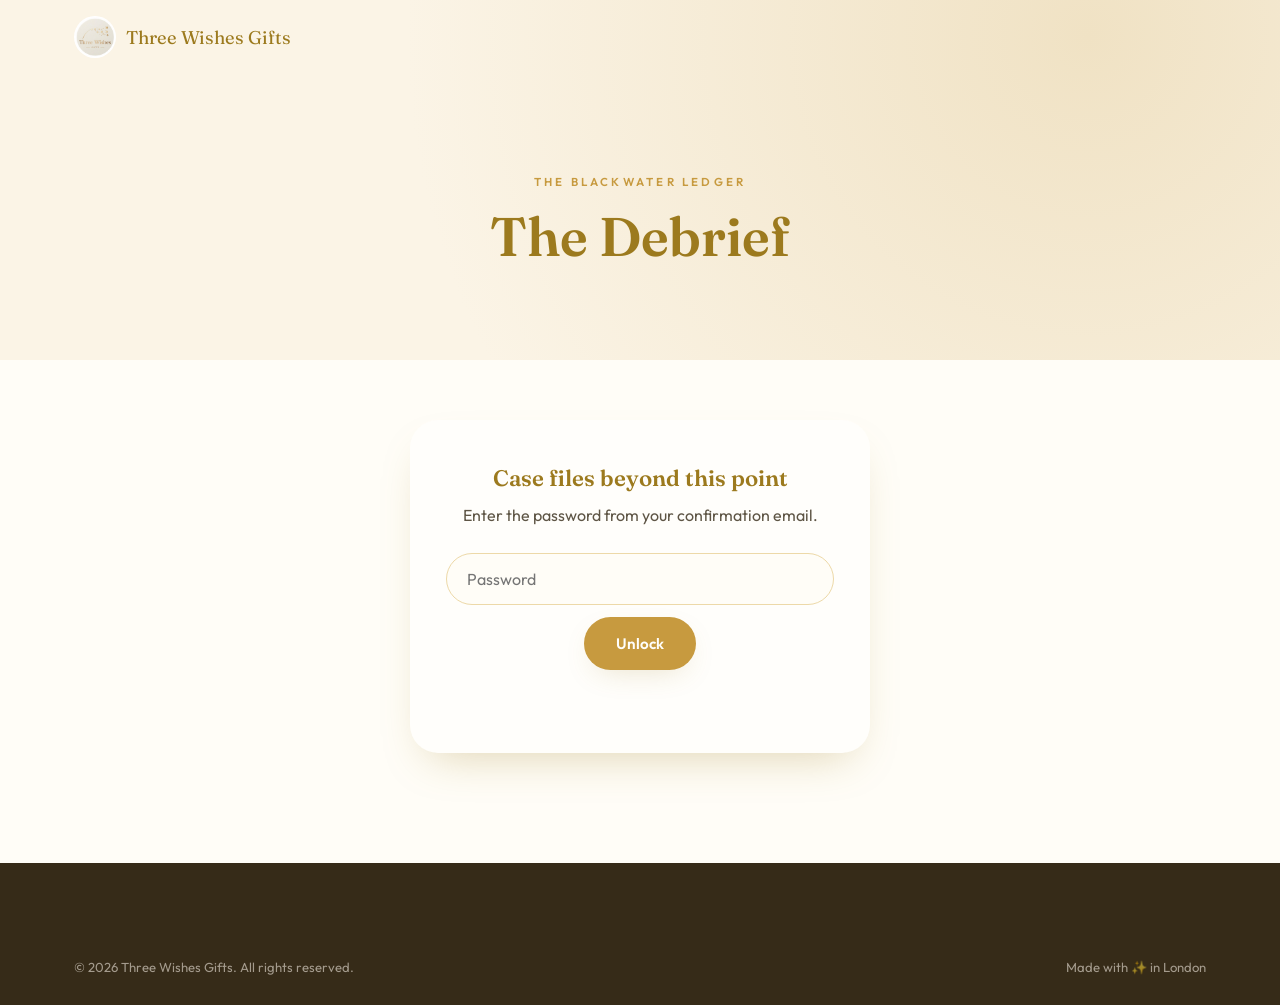
<file: solve-blackwater/index.html>
<!DOCTYPE html>
<html lang="en">
<head>
<meta charset="UTF-8" />
<meta name="viewport" content="width=device-width, initial-scale=1" />
<title>The Blackwater Ledger &mdash; Debrief</title>
<meta name="robots" content="noindex, nofollow, noarchive, nosnippet" />
<meta name="theme-color" content="#fbf4e6" />
<link rel="icon" type="image/jpeg" href="/assets/favicon-64.jpg" />
<link rel="preconnect" href="https://fonts.googleapis.com" />
<link rel="preconnect" href="https://fonts.gstatic.com" crossorigin />
<link href="https://fonts.googleapis.com/css2?family=Fraunces:ital,wght@0,500;0,600;1,500&family=Outfit:wght@400;500;600;700&display=swap" rel="stylesheet" />
<link rel="stylesheet" href="/assets/styles.css?v=202610011532" />
<style>
  .gate { max-width: 460px; margin: 0 auto; background: var(--white); border-radius: var(--radius-lg); box-shadow: var(--shadow); padding: 44px 36px; text-align: center; }
  .gate h2 { font-size: 1.4rem; margin-bottom: 10px; }
  .gate p { color: var(--charcoal); opacity: .8; }
  .gate form { margin-top: 24px; display: flex; gap: 12px; flex-wrap: wrap; justify-content: center; }
  .gate input { flex: 1 1 200px; padding: 15px 20px; border-radius: 999px; border: 1.5px solid var(--coral-pale); font: inherit; background: var(--cream-light); color: var(--charcoal); }
  .gate input:focus { outline: none; border-color: var(--coral); }
  .gate-msg { margin-top: 16px; min-height: 1.4em; color: var(--ink); font-weight: 500; }
  #debrief { display: none; }
  #debrief .story-copy { padding-bottom: 20px; }
  #debrief h2 { font-size: clamp(2rem, 4vw, 2.8rem); margin: 6px 0 18px; }
  #debrief h3 { font-size: 1.4rem; margin: 46px 0 14px; }
  #debrief .story-inline-img { margin: 34px auto; }
  #debrief .story-inline-img img { border-radius: var(--radius-lg); box-shadow: var(--shadow); max-width: min(420px, 100%); margin: 0 auto; }
  #debrief .meta { font-size: .95rem; opacity: .75; }
  #debrief .eyebrow { display: block; }
  #debrief .spoiler-flag { margin-bottom: 14px; }
  #debrief .spoiler-flag { display: inline-block; padding: 8px 18px; border-radius: 999px; background: var(--ink); color: var(--white); font-weight: 600; font-size: .8rem; letter-spacing: .12em; text-transform: uppercase; opacity: 1; margin-bottom: 26px; }
  #debrief .letter { background: var(--white); border-left: 4px solid var(--coral); border-radius: var(--radius-md); box-shadow: var(--shadow-soft); margin: 18px 0; padding: 22px 28px; font-family: var(--serif); }
  #debrief .letter p { font-size: 1rem; margin-bottom: 12px; }
  #debrief .table-wrap { overflow-x: auto; margin: 18px 0 26px; }
  #debrief .board { width: 100%; border-collapse: collapse; background: var(--white); border-radius: var(--radius-md); overflow: hidden; box-shadow: var(--shadow-soft); font-size: .98rem; }
  #debrief .board th, #debrief .board td { padding: 9px 14px; text-align: right; }
  #debrief .board th { background: var(--cream-deep); color: var(--ink); font-size: .78rem; letter-spacing: .1em; text-transform: uppercase; }
  #debrief .board td:nth-child(odd), #debrief .board th:nth-child(odd) { text-align: left; }
  #debrief .board.plain th, #debrief .board.plain td { text-align: left; }
  #debrief .board tbody tr:nth-child(even) { background: var(--cream-light); }
  #debrief a { color: var(--ink); text-decoration: underline; }
</style>
</head>
<body>

<header class="site-header">
  <div class="container nav-inner">
    <a class="brand" href="/"><img src="/assets/logo-512.jpg" alt="Three Wishes Gifts logo" />Three Wishes Gifts</a>
  </div>
</header>

<section class="page-hero">
  <div class="sky" data-stars="12" aria-hidden="true"></div>
  <div class="container" style="position:relative;z-index:2;">
    <span class="eyebrow">The Blackwater Ledger</span>
    <h1>The Debrief</h1>
  </div>
</section>

<section style="padding-top:60px;">
  <div class="container">
    <div class="gate" id="gate">
      <h2>Case files beyond this point</h2>
      <p>Enter the password from your confirmation email.</p>
      <form id="gate-form" novalidate>
        <input type="password" id="pw" placeholder="Password" autocomplete="off" autocapitalize="off" aria-label="Password" required />
        <button class="btn btn-primary" type="submit">Unlock</button>
      </form>
      <div class="gate-msg" id="gate-msg" role="status" aria-live="polite"></div>
    </div>
    <div id="debrief"></div>
  </div>
</section>

<footer class="site-footer">
  <div class="container">
    <div class="footer-bottom">
      <span>&copy; <span id="year"></span> Three Wishes Gifts. All rights reserved.</span>
      <span>Made with ✨ in London</span>
    </div>
  </div>
</footer>

<script>
  document.getElementById("year").textContent = new Date().getFullYear();

  // Encrypted debrief (AES-GCM, key from PBKDF2-SHA256). Built by tools/build-solve.js.
  var PAYLOAD = {"s":"Dp7WTM1HcG/ncFWfajHbRA==","v":"3kcyENvmyE/8tEgq","c":"EY5VjhlQn+OgIbINy/03jN77QFzn3aGoJaevCsPw8EyJpQrbNNKkkX03LvqE5zzElaNOIPtCwmhpTigxtqVIXmy5hPqLqgyMBsSGWDitlQW5WFbnuYLZ9HgV1nwCAnFDvo0c7xzBqcOV4dWOUuf+BEhHlYhBo9ZoJ2gXz9eMJji4ljYdRTda3DErpQ9BOrR+05j3lbpMEzXP4dfn/bLnBzZJCa2NSKi2W+Dci0kN2bBLBfBaO4U+pSH80da/O5CTeuzkrLFPN0RHxy4Q9zZPhgTUnUowuzmLpemJNnzqT9ZWKtUCZZ6/4BI7wblnYGd4VW6ay8qPXjosvhJ5ri0p/htgaVOyvgUn1iTaCgvgC9JVIy90t/TwgZg6JGr5VCpNA4PoDFKqd85msNnJjcP2EaXY5bdDJCiXu1olWS/Nn1m2b+kZkG6gMuS4yAzNUjDrovaJeqqTMITgWXe/RunfVm0PwiVCtm3oEeoDj2MzwkyWIOqZykrwkh02VpO14CmcbGddihMoZnlZdPfBJagL/SMOmB4/9mor7h3GQQf1po0QE8iv67QT/TjcIxewdMGur+qjc/AhUoAAJobBQZ1ssMJOpSSCXfbJ0LzuDYixP71n0Nkni50zoNfIhRARacbOdk9A6bjuDKbzHUkJRWhlGyuuAauOeRemvr/6eLiQu2Y3n9MBDphn4F6ozKY7CalSNdOvCMM3pMQuc09KpIMhfOXSPcWi4truIW3mnInV6gjkv8oHlIDb6gy6jRHPj+Sa4VmUgYtHTO2NlFGZiVDv1iaOQCXDSMhhjhI+y+gEkWXdXqSDNGMG4OfIQ1KK5WjyigA+QsO1ex+DvnshmGmNvxJIsnkykwtGHEo0p/[base64]/P6dmhESgcUhmecCC8Gn5d16tgjkyTNmvKRj5DjdflQiu4pwkLMAKPcPn9vbOObBp5KKaQ+RypLjcWe1Kd6w0Lq1Bwidq8+E+JEq55UOzfXo+nl0lMvgsNZmhUqMk26SPleEt8d4VUB+ym4xqS8gYKiX3bfe49sPRAh3uDlsKCEERjLGip5/tcGONtvwQahxrfXO8eLx40EnOY0chLKwv7vDxjvY6zFwGE8DjOmqmjxaTKM6jVDleEuC+nwYaVfB6SZhx7oPA2DWiWo9XxNtojY4rIi3NovvAfmh6UDUSQs7tgT4ClJikdS7KVM1SEjPWmw+ZxSH7VmAHwZD6IJgrpKAws1Hb4t/0yc9DtD65XlKNmijk8WIc1r4OLdiCx56GwviHCzQJFIGD3IEeXOdnJkmyMS/ud4HRPLO7NRekdZX8KxTwstBd1SprIn39OTKILmWigmvtl7Kk/XXSmjeA+Cd9atPhzVbcBCHOwKnmQ2gVuYFhU8lhIjLBiU0tpMiONxmLIFkgIo4NOpKXysrasjedx79HkqIkSJH27eqIROIm7vv+pwohy0KterZEPh4mqEC+hZx1gMYsxG1V0T+Nu9xdrEK8FYZ/syjK+Em0R9/vhE5vQqQiyT3tn9NvlMPbzyJkN2DMQas1sIMlErohcEXSX5l0NUDEQ+eWt7XlCiEcNl20EjYEXnlI+aIT9bkXUBXpIXUEWCNxCoM48iwD+ZVC8xlAMaAdJlcKNNenjmoz7abBmrlrrmPfsbenJ7a4EAubq7ej+9SnCuOFIxFPkjfnV23TigrmLT/06K7l8Lq2O7Vu0EPdPOw9ELCVP+lba3XYx/meM9SruGoQb1arClt07hiznhopvrW4dRf7CpKROOBPQ0vXPZext8dsFbOhTQmDT0cbyR1Ln+mFG9sbP5bGHYaUT8EWaCI32feqsi86jgBQ57SY9msGvvzjTgZQdjR520Hsl4x9PHSmqnaTSrD5sE//5pUHgM/csYFJScEDcsvyiBAPoLUYxGiwVMd3pc+lW/nigPcXE2Qg1Vfe+GjNcrWzlOM0WDOA23GlNc2imxk5WOiOHvVh2eCneco82BaaOq2W7R+hGry8iSOWYfooLT3qkj/GB42w2Ek/Z6f5vZ1fRppTcFAGJbRmPe1momvDGPPzhq5GtzDN67+xuQgvh/edJ3Cu6zGLqinMPgzfH/cHQ6MxweZPvIxxKkNC5oBU/T8XtwRzJ3/UKG/IU5rUJEW6RM/nlRiU/2G8KrCtVoDGm7ejzb2eG/ezBILh2m1PuhMQEmiB8n9A7Vp3rOFamf3AkCdHki4fvva+hCPGNlBThyTA2Q6XK/1MxX1Ftulw9sSVWHbahOYck2V6ZPmsl/JrJieE+6WFmya0+fBIYWldfbB+8fp43EFt/sQWrhsFXXPaIQj63jP1DOL/[base64]/+TJn0asSu3V7bPwK92lGPIWmPzWZ6UWKXVQQIjSlE7L627hXJS/L0ymRAHqzbrABdaRoyc3tthluaGe4wuvgsgb8lkjJi1GOXILpKOH3YJUrVxVZgmbB0BGjiUFQo6LP6SnpYB83jy7shObQxEEWZ0VSKRM3XLGbTbirAGcnq0UtCGijt/jv/SIahq7tadC+VuBKAKNYdG6ATdLhH1Ga/[base64]/xB7tHvX6go1wDsM1PK1u3i2No+ydi9YAP/0sczkEets76BaVTdh72dsc2oqJXYHGp7ULrNvDsMgR6r0ul031qtRw8gvSp0N9ljOFuO3nvKxueg7KcPAU5Lsa8Lmw5bmGG5ZEEmB5QaMEfsC/4lju0s7aJrMCA7TayUcVLdcbLCH0oDgwCUXEmM+gl2C3ldWJ0D/LBfzoiSWmDJJgTDdEd84tVEcUwjwq4uN6OWRD/+/exP2rbyIilGSWg5BRGvb17BNSjn7DKd0qxnJoIgIzLMaL33syNh3e2aVhJI2cF/k/vqtE6EvUX26dW2YdJ/yWhDWt1UgqGznd3kcEKDQkf6shEbIgYwgJTVyXKWJ2omJXzHkLTX6ExKmSBU7q2Pt/weZILgkBjHGaVucFDYrHG6rRagGtBb56fwSkGyhu3OEd9U6gB+MDIheK0uiyNWaybugBg5rV7B4c8/ppgp8aOc74G7Z36Kw6oM/6SZRZy3BwjQ4BdSMcqNsZyyHVYyWncSTPJzkzIYk1ySy7OnDV6nBes6Y/48UhbpU5xly2Oo9P1v+ej/TjQK+TiTIf8EbzQzZqQlIpdz9B6qVwTevYjHjsn+0WzKkk5clFuQH0P92A/Ev5oN0ucaYwfgeqldTkmvwZ7SEo716Y1jCti3LS+HNBQVCm0ULtp0mp2AmsM+roz8MLgEx9/ofVlLJTTjxaiNKMkakU9gdQ2Y89J38/u3IoABq1rdx/dCSdOC2RFUoIGgYh8iHbX/[base64]/sISzt9IDHgF0D0jsRYgJFUFGJI/i6D1B+zO/hWD/KEjwfYAaBNW5TYo8noxMAysDWQ9bJCiGVpTFh6QKOXPuh6+huqVuM8DrGaTv5Ro9C0KzLVpApt2g5nKUQB+sNf+m8diU63ETI3cGm8c5nKyIA/rbAA3Eq3i8peX+Wpea3sTqvLQ6RBLVfG6y960HdMYQ+NMGK0JAHAUq1E9e0hQ1nRGUy0iL5UZgrSjzmdMBMmbsdyDYl+iEot/UBAvkAYMPYoMHkLlfX1o/JQEkPxiY711Z1UwjsSK2f5wddGmP3PJpx4LiAMdQrfFVNeBKfu9gDrGpChDpJBXXRo/GEEIxxomANtjDJ0GOl8yyFPuvyTbiRA+sAvWJf8151oSLV48C1DsBCnb1A4HlzLm/RjGP2ixf6j/yTsH1N+vd7V3b30Z/9TdeP7+7+q1s0QdDeC/y9ZsH+7Etp3uss6N8jN0isV8wcwSZTuq4lOd94WboGURCj2erMtLCMCkgFk9kHAEcF17Zhv+uXrhLBgAY+j0T6sy59FwRZbxrkD4PRbnkWgHstLt4pfzOiSTIY0oxDvzRVNvT/yfdlHOB1RsTEXBCqVmy7gb2ip+TYP+2RFJuUPntsS+iTl0IfwGsohpQKqv2UpZ58C+bODDXwuan7znbMM5cdUR2oqZnpHHARIXDEqzfswzSfwXX34CBbZovBeMXIJVSM6oX6h8U2ijYzJibpLazL/dNo3sBhjDCwu/TtaDR3vOGeQp8w5cOW7934zwt6uKrZTnDdXLGcCCcKtVznkMZtMvubG4QKw2FFBRwo3uTXqFLgVbqPWms7uW0BlWs77ojV/35DhGu+NmzBpdSr4CjUCXlgMh9WKNfrxIp8bOaXozl2AeVPqopoecRgOlqrWn5IVqwossrDsBdghmcbF+ys6mGdrA7dqXNZSa9K25BHNITpR4T4sxzx2uZMCg63Gi13EtGvd76yRZlWfQpI9mNClqlzhvV9NpjGfSiUprFjJFwAtsE2EaABstyiZDWZA/SFdWSg/DR9wFlaL/GZ2QTU0K1R0MYljcQ2R+ref0LCEuWFjOA91ytwh0lYrIMu2ag0G6Tiz0gLEV8Pt8q9/wWp6BvmBGAb2okRCJMU+zV1elsgw3TDsGOGeQj6Dh7uzTkuHBNQUKTFyUpOCYqdOYoYzvWy+WW4aTiaUImNur5UczGu8H929mk5V59dNtg2ZaYESDhmiORA5Asi2tUe6OAOmTgUJO6kzKDNYFZJxq7LqBZGf/BMthOy8Z2bA2alADnQyQJmJ1L2bQ1NPRVJBuQbHVdFXKJh8wPWEhj6ZGmMGNJBTXdmdkdqhf0FwL0qmatPFG7x71aPow/VHjqQYmel34x6DvbKc7+9nKVmsivw/cShApZVar7WRlcOh/BS1VHXPi5a0peVNCeNhixc7HzPfTZuMwTry/e0FFR49ZF0Z6wF7cxi5p47rNIo6SPhNqcyEyeDTOIIksBLCDZ114dkV7xRhA3e70HjI4VPlHkcPfFmWsH/qBgjV6lfB+zwsmtYV/1Q88XKym9cZXOsssSo1se/kfy/3/GdMbjTgXYFH4J1JCDPNgCed48dYmHObni/n/uowJKsaGwpbY7BFGRFUcEOAJHOQbzjDdHMGBcyAipf34QM95bqIrq0S9ortztuBVXhwwuG/d603pJlo0KIBk2R8ByQvz4y0kcKLGL9DW1EThuHGOzjHPuMglkF2K9AK/5p/kgMhGLs1+3ZrTUFc1VRC6C8DhN9VVebV03+TdE5uWSvlNodtvCCTYxJRzPzC6kKvvFiOfOzuB8nh/4CmxrzHXRkBv/[base64]/U14BCNbbDWcTIuM3pIaCiExRJ+7m7dhQkccvPNXgQA8uYn+67z+07SCzKfHuU+DWGYJGpNdAAIPVv8vD+OfWf7Jz/OoExQSNG6Cq4Fb/FI1uAg0JaZFXkUEOtXQNIMQCyTwGiRZ20ZilxN/Ey8fQfBsFsNPpqyc/z76FWVGbw1T77K8pKxdh1XHVz5bR5jr3mTHwByISXhwYa85Oi6huPDZQoXxFxh4odWDYC4h5XS+rwke2WyRnDs6nvSto/Bz1EAn5YZa1ERUMo1DzHMOjWlXz1XbEzAGlwFTWBhcr9/uQawSLJAlBFvxpPcY/dmSy40VsnR06mbEAUi6mUMIJX8qOVWOYwL0sBG7552FiWvfxFirhIIqDlZmSsfIG2RgvBNaeNZ/0Pr5BetpWzP+4Ye8xZ6EzMs3PcSNXOl6lAgrjPy/pw1sXr75+mqjIjZKqrMjp9SNEUbiil7C4AP7FgENFn2hWaykwpDGP+oaJ+W+nfNEp+kePpU/QcCoyukgMUIbLemgWw2MDXPenBolqoPh1L69yWNgOD3f/G8ELM0gsPL+AD+ftGbp1ZAmpL6pK59lhtj2IKKajd7NpOcnP3TwMeYOgs4itEIZD2iz9mJqYhadFMj6i+8/jjsDsqGYz4zWFB1z/+1n7kXYk5MennrgfPaON/Q23L+xzqS1XA1ooZIuLdI4kEA5ptVlBihoS+MrUgHt88bHGxH/w67wYzbLYt+nV0IDYR5Vokio/cmjzRV5G94/6SpgPhuNsPDgHou/YRC4T7cD74SwuoAiKmMiOytJohFC5wIBLWYKDgatmRbRng8LmF2hiF1N1khSCgZ+d2P3hWiFRCzEYoPL+DvmJufLmZE+cGjJjVqVBfSR8YxCPvKCQ05CyA3qE1vMtZXcrHXENDIYyCHN4FLf4sCWa0ZRzG1BJDc8AnL4QqAB4VXr8bz5IWtw/xeGQP81TSDMN5v3woKeDCWUyqpuGl1Q/YvI4yHwqYk2YN18wH7mUntjfsDeuVqcNwJgsgUyU9iaspLbW+uMYjY1tu2kgMujwBCetxZ2kOS28RfdB64zqqYHQesQCwx/E9X3Gb6G5YfZoTCmaWBrcwypxLb2LG1CVK/wYOJpWj6DRGyVeXuFRSw2SX88E/lSxwBbq7L/wiIbxxKMaTYQP+VU5izcuxfWq3Gfw2DTVFkbm55viRSfnl7af7L0lyDes8zlEeUKyHdMCrOaJzMueAkePYDJ8bP1ETcA019srDjgDHNihioc6qESDKQnEkADnbnoN2FSUuzIX9AzuhGGeUtA0BRQUBZ6MLp1CY1e9HAwqqheEQBqDbyX1Aw1llzrQqd/+Dnfa08S3QVXJqaXZ4AGgRoVPpmRni4XpQPJpwiHbnMhf9M+gjuD4Cbk5x0i9IC3fmYnEdwpdcwlc0Vim4pUqG+fikdneSfjZqTaQEJu9xSi2Vwl9p8/aP9sOHhMan5iSd13ghUkjXIeT4fDlSU6QvM0hFB3kkxbopjCbrJYbAVBZuYt5lLBpkyPWdqNypb+2sczM75XGp26sJ7/0g/KFgQb6ubZmRj3rQfqQwzUi7PEvbLmjIf2/nuCcKbx3wX+a9sHLIw/SQSEtk0tQmanei57sjAPCPOdUxNf58/[base64]/B0UJIUiQb/0akmIta9+5FBksKGPdoItvNSypFjQ8BVzKTJLj5OMbK6RBLCBGyiyPtBlCOBKH7MC6d/FWXyqQunfKj8DlTt14+cxfP7ZXKhSoAL8ilGCuzCi3ntgIPila4y4lzYwc4iErWSxLeAS9MFI1Eotjre40gXWOcUA/kus/grf7XUArC6+BSy+xa0gFJOl7+MkoWp70W/Nrhav9/g8NLo9Zjja0A0WmiB7HUfi2XPPG0zx/f75OpQUjI17Jqey7a1cpt1JX0XhiMSGToLTEsNS5OLRVDGx7LBG5ng4FPtNxRA2wGoh5LidoUIIJDj524QnX5NcB6Z5AsK2voi8xflgjShJI99FRRX3iDmlEvfGLxSz4odngBO4HiS1/bYc2R3KKxznk5O9bsvUsX6gduodielVB+FLKqlijXQpgyHvd4mUd+VJveBLX6E4AkOWH8ztLeaB93a0htkq/J9Ou36lVrbvUOAFTEbXlrZOgwtbPjuqQCe/LRodASi9YfJEwGea67dZcNmW3QoVZJcUJOeq5oHWB9blZmcoVEP5ufI2lfQ810XDDW8buuLorwoZHdUFWungLo0/pI0JU+P/8DOnV1RorAne83jigQLd7axLkEPXQAowfCVOQAbOzldHu8JM06EHVVFxYUQcnKoS7qKamWiVryax/6j1TIWOl7E/SHMV8r+x2u1nCErpmRnIjf1qGsEiMCnmdnk21xElAN0feWCVeV0xsKE0BH0Z+HEoDZn3n+JP0SQxkTbDSt1qxsML3iygSnI1Ogtunopk1KLDKPRBnp3p1sPmLTUfhcQFdHuAziJ8RS/y5CHnDiDhR/nPqi26ApcbZyrnM/Wku24sTNEidqASda04feMfhCd+pmUpsrh3LlKKqtOuM/HQefAV+Qli+CMEVJwbUidLxJadtGW7HX6sx7h+PN3sM/+3YfA5i9jgtXye8l00sGJl62cDJIT/TC7eOzs0OS/yo0O3bUDWcVIgdfQg//QOp7XkLJ2jrGbEx9J712SFldqDyDqoia1RXQp6Oon3qFu9zQvCi9MIxnMg26mMvUK4Oj8ZMZ2wJx3wXiZdRQghK0Vq1hMHUmfecAaFJDr2SnvN6lvJdXli1LUpZeCa1GRDUggRvZT1MaJQ5oD/XUVZrbiG7a4QkF6VKCz2kCDrfvV9K7pLAydujdZA1XbV8dZkA/KbVwlF0xPN655JF9mjdK3gSNOnQfkYqYSTjemlNYnfyOIrSFCmMqXC4RRrz6tAbrvRp1VhPmCsHVhqN8fE8MP09WGJ6+e0W+eHJ7eKZ0zxBKOEKHepaT1BFsPn2/KlGA6Y4++p+w8wc6n8TUn9Fgqx92wriXWlHnuqBt+fhyjE5RptuXM8fIaYZ0MDJAHe6wrQvYlLFIHZbS8nYe+rA4IopqenHG/7F6PKLJg/tTFh0iZuAH5PZolGMFpXF7lHb/7XTG5n1bkd2LpbP+eTxloSfTvRhfzKZQNfCvQuNTWpRqsRHlBU+xlZB7s9wGi2pmDBy5QwwmOpqMUclCmyzqDbICOqR3NWPBoT7BUaMQKRQhf6RAOl/+neTlCoBFIALDbn8LB3Jj+eI4YtQ/TztaVQ2nDjfdeCJi9TIwpJuFMi1bfCiSdA5dBNEFvrCcQ0oIQCTrRI/9C/TOCkYZr2lf3+e1QfVfissnhauujLw4Iv3hBiRCQDmMZsgMCykdScskF5DODr0Tp/FBWr+AtHUZN6OQoc8P8otZcFoDPbYNixfUY7En5IkUv1ELJ4G9ghVjpm2x4sqiwxZiFacpDq0q60MqXSLJlE4ipD17HW28jtv7fNPgdfLJUpOsPI6FgPt+L0rLDwR9Q0YuN1U2KJxd06Ro1IF1vLtdFeD7rCdqa57iKClRDVcAxdcR4b5uycbH90Fl8ZQE/TYmNy4lJS/Dqsn/C8gkaq8Adn91wqgBsWU17raPKz+aOZ1McyoRCHLJ/dkw2f+qsQ5ZfYzaIJcuduuOxomRsjYC1uw09UZVxG+DBFROd3o94H6QeHJGp4+myes5WgAwTOqr+6NpxHqsUYMsP9zSQD0fDg4OC9ldmwJZxYlwSNf3W6Ft6b2uas7yXxkIzy1J3zdltPgr/11BivJPFvFijuvM3iqkS37zGQSX1ODrxIsmwLTVKE/3G/dWrcB/+UNmtPFLppLDA6N1ksGafVnqu/wSayjIaEP/ZmHCnek1rFddMUlWlOEa9hWSrG3CRcBW7A4cpJxgX3RymnxgjTcJZBWtGyWgqqGolwI6T8mE7ZVTrdxvbHJn6K4sozwwr8E24BT5ekWgoA8fktl7GCzEoqRAFhDjKMTdvM94QjrTZEIEYq/U/yYSkV14xgFel5oyu9XV1gb1NTesn+bzPkgRam3xwa56v3+J3T+K8rA+HjEjXY5lD3A6srvdDIXHu9/CN3FwtrZOg4ln3TgJxc3ONmJZQoPwdoZXAYVcytcANjLqEIVgaIFGrQpNd2X1X+H8kQx6dTHrYk+Tes6AsCufmrFDQzgbh6uYiHgSv8VylVdvK8CBfQqIrlTlcHwiQfUafyh0lADhB3IskIOGb6YFMVLdqV+42VlCB/Xp14VUm8CWlOOBpuEJR6bO54zPGJpDX5MqlS42Itf/J93LPJvBaIpslpOm54PNaTGB+xajvlqDCE2dkG+R0kk13enwoYmrJ81pvVpV3R3NocUd1BNA5SYLUT1TwTa2oOy+VKOjReSMfV8vKIYcUkRUjG0dCW5nl+/Pc+cfmeMDfGOAyYDX7vufbF5+Uu9AW506rOZQYMej0x0wIxuUKLYfg3iMV8A+1qnmPgAaxAJ1J49XoPCxkWaMC/2UjxWwzM7u5rNi5ON/r1ceM83zOid9Uj8UX+9dCR1xVLtYJsQWbfHj8NQbuZlvaM4cdcOcyI4E0J3rHD1bs2CZBFk2Gl4qcmqyZWSOME6VPivjMEv7sq6e7aP6TcBtnEr+3NhM48tb/ch/1oCAFGWRDMGLw++Mm2Wg3RTYRqUqQblrrdKByONEHHI2crhKgvjoyF9Z5V/5WSeB3zZLwKL/1qpSG3qiO2verQdtLYJgXv42ANRXJX0IDiVk4E8N1wID+coGgFdgfjYADYhKVAUvrqCRESaVVMMJF0oHROW+ErNTZPbOfH8KA84XA2SjxRxS/qkhqdrO8Pi61oeVTua1yfndpp3Tx09e3oYVLNOF+YFpnPPHLGECqX7klZ2z/PYuXdJ/C2nlGWMtJgviyd9NLkFzzFUAnFwQl0hxywK/2W6mYK/Vd91vLvKy3DdmrJYgwkwlLTaYTwsxBQxlqQe7gA2v//XwWKYLGDyhFH/mGwVgWlRP0Xg1jKFz1gqkZDUHR5o6xFT5Tv+sdGewKxzWMEcZK+ZDNKWiamKk+ZD0bf/[base64]/CNk9bMBjVxphU2Q9iVgGFDzW0oNauWV11SgICQMCE+/[base64]/fuQKgF6cVjLeunhaT0CQA0rUldd9BuTPMCtdOtQzAGG73vtIkH/YsrfNO93hR617E4xxay2nD/pVqXpJC3KElNChnlnNwaSqtIRBib8HS2C4kqox7v78piZ0sJSU97YT5oM/L4PS8In4+F+a1OXD25hv/Ne283nUW17nfPHtZad1C25x2eIWL0qZYXJzin69drgK/JOtKG5vdnNtPdl5K3HihFaML/QaXDMJMQJ4PWKz/iwwFbraxDcWTC/2CLUjK6GcPHoVOIzZMDmrzE/KHIIGkLzcdIxGe796//Vdr/gnFA+4gvwWxqB07B52hEkX2AE+jblWnbiG3lPigqMRAzXLYpQqS3nVxCnon0svFmsaGMg0GhrryaDTllZhOhVhSRPSP/t/KULmkcROPEyzmGfa8zd0vldfz02pGS+a2pdyTnUPVwpBOZXciGTfW2NZFaKLLGg8eOOZvq6iZf8wluxouhreiSf5HPqoE/2F9t1+ikSciG/lV8tVagQeeatfhl1IsRkDh+UqBx7AeUgpcw0ak7sB6OR+vl67aKn2xxoxo7WG0gu4PnimB6Z2UuIqm+68ovz0YBtNn4p2CL58JF87gDSFb864FGkWq3KxniiV7YlCIW+bUFSem5MXP3OQKiioUsn9k2UMC0cFHIRrwkJ2nvLD/aaJn2Ebr8iTlef+jS3tnG/Ds25z+ANSnfyCadexKka2T8deZNpijjy3SyTT5CogdavOJMRSId6i0kEyRKRum+N4CzKEQ2xlbSwYcEfDfavZJ99vl3GtSBKspzP7DV7vE5CbyCF9Hw7hPHAgfsKc4/kpIZ6+Ltok4B19+xnoTEBGIsHj1RWY+vpyro1u34MNDECtg6N9kM2TsCouSo4KYwa74B9x6K06aMeudjc6dLe1uOO0jasKo+s1KJKVWMmBkL9iYxSDkomRhMSdQiKgHdSeFpmLQ1WQws3U/ssATvgEuIb7xWgGbpTnkOm6XheCoFaV+krGyh+d5wyi1+4fj1YTJS/E0kgk4hqkp9nMaDI5suv65Nk43BGMsJ2lqxbwBU9FYvnc2oGcSZdiLpG39Mbvu7wSvfY98+8pxQJ0uI9i/RInjkhEMN8VPzyiWZKQ3KJ2Ux3UFtIbGZ2grGqZoFSYRwqj3ttPdJhGCdqrBrmvd34hBSJThZQSxTPRNGftdruN1GsAU3M/Dxd2wVKGGnaMCs5kwwqnsNNo27OaHYILg5VHz9NnB5rn/cocnlW3bpHx8aefJFkCFRyX3uxQwHuXA5lY9J4CmHMVm2sDwLuwUtyx0RQymdnFPPWY0yUbk3girhygtCcoFrdZ1nmXu3R++DzC1EZUTsJuWacO3IPuNvtu9etJEdn0yREaQagaZlVsdfVvQK6SyomIiALV339m+ty5vb3/Gg3I/beZETh1uegk9JX4i+xRh4lss47NdiXcuL/H+Ilvf/FJk1V6JL3UJKDJVOqJh9pNZr4niOy654QOBzqikAV1IEzGmjoWIZZXeTbPkSmJj5VTyAO0mdBM2AmB0tUBlULyqCk3oHMgOZjgz5UN9fdy38aX7K89FiCq1OOWkmarfT4csd4LJcPfD+tkyxo/O93tK3GVHtZSZlkbwlhVTqvWY3ijCYZ+Ujbf7i2NRzf20776y4gffuKEutM/Ma5/88n/arDNmSfJaYARJQDhDDUQGc/6pZ36poUuwHWkSR2KMc7kvYMXOh1xSSP27ZF5zGanyYy64Yi7SGDpJc0ddegPZmtt7W6QualBY6zFDa9xdeR512h10ZWHCFfjBhh5wCi89p/l8zvgc1xEV0oyc17Zf4c0DQ7ZcPsGyujsxt8Lg3ryKnqBLfQFcIX4nLk8Av1p41VHIUIDBlUVTYrGnopeDWGj87NWItoVN5nGBwvQr8K1K4Q/ZTII/FTwxIzAf5ZCgNtd8FvHggxRx6BcoOXKpCN0I6yyy23fezycbkKy1dHjLtt31XwKHVVlcTK6uXELZ1fDopZZsm2oJfAQVa/emGbZVYfA3IisB3/L2EPbZvNUgPPt6uVPvUDIBz2NqY99Inp012E7c7pmngH6vv8L0slSKW+ImlBV7o0FBvGYM92qxVPXl4k/QYh+PaEnN6GH/Oj92EEeaCm80w1lE3ODHk4ORvZUVqtvdB6KpqYxPk/N1XS4hKh8zuRuzlPWWmLOmbk8ZcrjoguT/8V0K4+3g6GFLsfHlJJyE7v5vM36HAZEVivd3umLVQvw7YNB9TcVe/W7A4v7RtXR4LC6dKU2ArxdUGYSKHktS8FcR38YjdC6hT3tbmuBWb6C7IQW1zextZM66Qoh+VOhm60009avffKa1ThTaL0RpQMs9hkfpQOJ8mHbR8C17wBRaFOrPjmUro0UUpTjH+KaIthzSqjMozJWXHqyrhMSsO5qKRsNYpTwlsyCSIyTJF4ZcaksY/W7DCuRGqtWn1cFvlASrrfU3gh16KvfspiYsEidaKMw09jlk+tCOt3uhPrdsXG8bPm4EevqgpnGOl0wsI3S39GRF1+FVt2HA13kumxTo12UBhmY189Nf461E5D+BN8+OPvqgAYoMswvzN2ZwWB0VC/40xo0kVw5ykMFl2JEzkIoik+/Bll+vVO0me7bGOjdy/P+priVB60uwrisl16CyqGibBZ+EWah8fu/0zeVAr0nuRX/J9sfpUVLgscliALnEO9wGaOEqAhNhQYuRUaGwCV2apwJZvX1qEZRxQoXT989YBH3Cs/WX1EJt29Afa2U5bcBfGmhdcTclvd+rwBeC/0qFTZbWer9px9FSwxxAN/FCeT6qtYbPVzsC8Y+F+kN6R5hK9A3D0fb4zZ6b6xt/JaO4ZcqqKVsdcNpA349KYBQr4LnQqPiyQGrqAvM/Ui5dYFdn58+jGvF6emlyZgfIRjxWrMHy/AZoLeD8X07UAowceUWjeP6YD+HldqzMDWHwgjmMdPJ1T0ovVkryKSLmolyZfhwcvW9lIYUVeFECsYZnMH1CI1vyLu0QLkPjK9IzoyY3+qdOBGeGM2S7ZWdBW6xiGA5D2feKYqOpPPz45Pwp3+EXIp4+v2aAvoe9NEOSkmQ1YdQW5obS42v58hMrpAI43SZi38vXhIJ/xuR7iEzPTiWu5uiKXvsPYBYdvIgCAF/7syjS1+SCpHvJuvqIiCbZXyBunb9GOBmBRMj73gUo6PKKPBy6RUZxNj52PCbi7pzbzzsjOXtHP0oU4RU7JnLTyu6W/zm18sGZ637TGmAc2gu55LtoEC2QCSCeDRd9yKvOq8CxQWd7owCVK1er6fWhrVRKyTI13BNiUAxCXV/CB1jCEKpAygx7ezjToKhVpqZqDSb+/dHVFJzZhUuE27Te5DnvZg+keQQhiEbqLh22w0CxbqWg9cL0XdhD4Nq6RxvGiRklg9ihEY0f1FuN8NLs6k4zpd0/wcF/SL4YTF+i8FQaT74v1vUUlSX6bPWmnC5PJLf3vAHzWzM6N0tFM/HzXfCQNdFG0kzWDEBeNDCEpVipQ5jNH4W1wqYXIza8aBum0579vHpzvWoTCmc3JVSxAzw7BfUuU6U4hO09Uxg+3V07jcYmHGz0PzyDo9S/vLOdsZTH2SqN3iyCw6e3pMMZ7AJFlMWOE81pagl4Yzt4ztUBpUR7ixsrEAcYR6Mcj+AWogc/kGR1ZkJDteuuUm6D+IxkoNbjdder9APUblu3IJDBe2FZC+byGofr/JbF5EZ0EKFJZ+wIfW6lWxy4lEVBb83OF8iAK5juvlaMfzqQYGSl3UB5pNnkuzNIcyJoL4VxCF03a8tspdeL8GdYXK9q+MWAQTKvT/H8Qxp2vziZppO1Dj7DIe0zFtmbtxfPhUpTXdInLCP0IXFwM+9MeZH7P88IKVEKJcYb+o4jZlSf81OfNrz97V3S4nMQV6w/JRf1qpobZbW5r4zsrylrHbsK6i7t4fHpoXNRQGh7imWF+fWx/JKFHmcATpyjDsnFA2TBX7kRIIlpV49KD6gFADG2ecDce7QKbu2RjVoUa+GnpvZTg85nzogNsewL+3iQ26L+ZFph+KuNvRFvM2G9S6BRI7WY53aY/LBdCqBXi/GyuBIs5I/PajxU84frbHIbHYqwiJ/[base64]/x/pUN7xKguomS2obhIW3Wbi5ki72GmAUgyStvzTNmZf1hcdHG6aEaPvLHGuv201L4OWCjUERNsRzrdMJiY3VJcBoWn8Gz+OAP6newGClVtSVjExzgNWVbDIS6ew5PptyIVHD13naTCNV7yDZ70TEfdbYA3hu/a7fWI+hdhwMWDOL9lm9E6hm7GJCj6/389m9imdq55gU7BvOkrrFYOSm2EYiQ0qxfKyAv4bz6XDYtGpTPYTruhZkfYjY6i+12xuM2AuiB+J/U+SiFIxnfQIzA8QO33/3O2fzaKM/FzpZccOg9g8ZpjEbtiXJWMssbXZAMwTz0fU80FsOvVrmF121OKeNgcfrP71F2cQYlK4LHMAG6EyudpkqhI7VdKW2JVOMPSMR05cYxoluyuYOwWKZOiOnCcZ9yDvTzJcHHcAZ4QVeyDu7l8K0OTW6nEQBuJcq6igHvnaQF/8EGS4QL0e0ya8bzyK2QTUW4WWHCFjt8CrKTkdXqopiNAVtRIS0CXcbzgqFmllz3A8eFMEpYjRRTbyk3SC9dGFjlzQWGJ5VI+r+tgbZ7koqUPBCU1KLTDVZYDvKl323SnCpbHJ49hMP/6RemTVqpPIfY+1fB3/HT33uks7Fs6gh+yEoaH79FygO22sKGbX9Tio2y8YLH/kBos6YXeUexYIAXZRlbmFIyLx4jAkBqK851cAfm5iNS89YmsN+D6FEfLyT6jpD3I8cY/pJoKS/TU8khx9/XNsgBW6c6sl9ltcOdnnhK3ZDoNAoz7oKAvyec2//icC0tzuFgXhspoefcGfZoS/lLAQW4QNF41LVJDb0QQUjB4qgpESBn2iiWUJeAjgRUPcaWhwLVmFFUIrjliyyTah97rzlhEjIeQZhlVp0SB+s8lgpCzMJEQ1NOzsVgfbWDB1ZNGPnNlviIkZfqeYPwyAVkpQ9zz3HdH/edMMXqLi52HGx1Y1EjOhWPg/92/joKhMx0Y+Ka1PB/gw+s3TEg9+2eCv/As1247LNrm2ixZB4dxi6JOP3MpAontE/4thVN1/mtUfMstWk2bOlsKob7gbfskcPZCe4s1N7W6Fn1hB8TisEzRHeADPy2etMGJb7tgs/IROMm2n7X+ncQH5MBBpo7GqaFTzCEw0gI8MDI+38/HcbApNEPHmCHKC3nbVq9w1rwkffk3oYorqkt/HpGORLc7S8FZm3mgeck7mQGz5co8ASamhdeIFAlz+yfWprlGa7HmS9JcyXIv7IaWhoqR34tvKCXFgUPAIh66W+c3EgRP8Af9UM+LCxJMFa8ztbXGCv40PscmZkcKzr8Ukt5cN5ykLzlN+RATz7JnQkE6ghBdaqvxVRJUVfF/Aoxg7U5fGecRPLWh+tvU7qRfMV2n42rz96N/CD+EEQiZ4dNfUN/5lJwexHm5enmw8KenehFker0P2O0xq7LsoQ4r1tQNlUgmEaKDKncoA7IJLaqxANC5+Jh8nG6o1qinB8Jp5MLW5vlVWuOLAOnYTsTCFCFP+6W4AmHyvDD3Ja2qO7jtN5OgPYVJ50BUY0vz+bfQmQLjJWP9bCLEH7VYx/yTal4/J43vIYT6CmVhIBc3wF8Es8y6yrYIeRXahNqm8iZdJRK+VP9PQQMcdmmCXjCcgzOm2BelHk6b7VodkmnloqWwcQBnmsNlnvDyKGveFs6mvzZr+qVzD0StlCrysbAHWif7YSP7E13DftSpRGfRHcVn5C97+hCZ2GuopbmRbN91YRPWngAkg1n2Kr2xOJjRBhRerLHxXN2/kI0xMDHVcPdluXeuNRiS9djEEFPhItJoPYxv/[base64]/RxD/UkopIoBWRkMqEjIhIVPGwOoHST31grl+1waIk7mSD2d83P16ziNkMMpvVBioApgzwj1LqDUcP2YdH8RJTVtKM/ChhwV/NBkVh79gr+xeAqTZlFfEmCiCn7fVObPOFwRflF/O9EYgtlNsz4gMOD1U8S2NYd0hTK97kizEUGE2YEUcg8GPfUgsbU4rLUShFFfrh79aSXJ1a8w3caERG5n7JAfRcY6es0NlMUqdwyUKzpiaeewUz19BA4ZFftv60FmZRHNmrrf9C1m/hvIVItVghC3Q4aXoYdGUTzFgRRCiwB7oU8VN6MEgHkt8aI9FGjJYyerf2227ja8X9+hWzRQcCbPBKjVsEBQ2BX2/lgmAOtecF9YcZ+VZ8P6ICTSfK2cpYrSPMK2wd7ryFoU6W+YjtJLxs8d+sue1XshhnTiTLdvPzaW6WBVdwq+kxq+8NWyC2vJuNhh+Rz06VRJoCaYxqUCEUFs/oBpCsHDM4UVB0YmUb/ccudGPnO1NWH7TJaTxGAR+i1Wkh+wFxugLCksMP2jVGqH9sCbsgVATX9NClJjUfIkmBHvD8xdFh5BMvzTbAjOA8TbqU5O0iCdacOPRXg3MRQSiTnZ2WukyptwQszeFKlQxmcLOytaZcKo8ynaPwy+EQULX4W6/hUmKAG9MElf9r9fMXTL5GbM/FLszUNFT7AkpGRmOYfkVBIwBI7YqRo90RyWIvl2exzJoxC4AkUreDUlhl6VL1YmvotcB83RhechZZ6x/HRPS2ywP0yTVwUNu3lAqHCZoUj/NwwKuPTmnKil6/NdyK7zFv4P0mfEFhSLDgLcSAhE99RFPaEBm+DvbH3YnpgZdlJYin+zi4sPoAZL/Y5bUQ78J4V5dNzet5pJR6f7+qAJe6xeJvM0bFBuqUICUYriZ4wuY2hYs+szpuu0uGKc1FLIBjQzdarZumlll3gRdRCasIWs1P14+IbXqvFhNFTv8yEl+m7rrsmXSI4KJtoaAOYPkdahiLLySC1K/w+uL0Q+4Vk5h2ALUndAYnbhPATRDxWQzU6XvC6iL/[base64]/CEsMwYyNIf5LIbfF4XzvYH+bjX0FpCremgzxhWugL2h+TADlxlIXoXQR3sYrPkc8XVdeSdPv6PGfs7k/wnDLSrgMixbh13kni/2IVZL9jCGwi1o+ue4Rl+7zibd/9zAz28TnGWtYB9wmIrX87479VTt4Lzrg2UgzbvK27zLNlryXJ/TM5PL2zMSrHTmK1AZy3CpRB3XyrLFQg1tEWqiLsRnDzB0y+xz65Eo5uhJmNWNK+oP7Wdwwepu2jLMgn1u1YeYoeYBKeIyeYeRekUTAu6MbPV9NF51Rm4P5K/U6/7Mg6RY9KfNs71pLO/uaIaBcYu8LpFCX5TabiCblwPeQSIowpCoUo2DGodmmquzroiSSU+pxwc1JRlw0g4WrbVbtmxOpmqaBMryX/aAj5mj/ySbN+usyZ2+Iv056VjQXzSRqSaAFR2FgzN1EOvHe2imKauMjrknV5egH0e3q37KSLIHccLpKGvAgaltK73EdAVLCO1gzvRpgzw/XYtoLyWynl1xr+68FPOWo2TNgZP0C/xjGDFos9fQg0LkL/Z80tuCRgFpWjNaAmUFjWBgCMvCeJRw7Vqmuova+PvesbSWhoY+cvGpxfuSTbo1FzPlvSxeZhxuAg4QRevYQfuH4Kk2YJWLewFJWaNdxDbd4IJEw4ONqyYHZI2ZUrbefWPcl1FgSpRNARvXR/wZ9l3CDdXLObEZ7u05tX3uUWEJHdNxt6kAxdAFF9X6iUSJUZNg+NfVZHUNn79zaQdqCfSL1fzP4uMPr2v3VlL0UrW6+Sq9iJHrQZBNgud3+7/d7PqHnUV96jREhMIEG4nkzp4Kd5RQQmZbfk8qH/NSiNHNv9MIBq9PcJNoi/Rx3d5GsloOzaQZVrMmmY4P9nNzs6n/0vShTfdUH+M/jOFFW4RW/yPB3+iGPpD2cI1rqjbO8IcossrXWYxV+A7Ps+gO4REDCFk5pn++Yr2HsRAf10trnp5hgifzrAPtEeE8DsW/46WNJd0DFvc5EvwBBPGjJwz5yqg0p4G/0kJ1ANOyNhtx8Zn3xCuE42PMBEUGT/3YgU1tU0HNohuQ3Z7r5yq/eYZykt6tWewEbaf/[base64]/JNS1mg1AziXEHRx1OC1rITJ4s4Sb7SPPVHPzsL+Pa8klqeXwyvj7adNv5jWTGhht0H21AOzfNvDguVoQ6OSHVmLh04KICN3CAUGZvwm3MgluIwLEOnol/zTuSA5Yu0XgyfIUbDecEQCTrskP4sSEIQQZ7XB93en9cBjs8qy58m1wVbK4/AiOZef2aRER02XREx7rB9XlldFQWfT3aEKQHYD77GN3I3U+m7anjc8Dco2N58w8nAqgVfbo/vojRcFXsjwFzbqYrQeX19Awi1tTCBcVrX6oY1ApXOrmxNeE9qOavCQOFIJG7OJUabzfjFGK2Q9JzdRuQcQxZD4any05H/oqRcSQb7R2IHOYrhbcDrUwYFzVMJgtwsBxwwAqwvHwchO3W6NRf5ipTp/yyfmiyvoXoxIF7v5hijPnAxAIl6lsWsmS52AxtQSy+TqSkTc4wPojZKiLdRixDXTS8b7wBQYeFBelsoGExhHNl3qegSFdowIw6DyvWdN980SHG/8MQHzF+eDMfoTxkaw9GB+xRc83jSp1vrjezCUj50Mwf8OAQuY5YqHKir2Dhdk5+yIfDn3yykMUdAoEQOQQIYxJ6/C4nvSYFUakaQO3XUx3/lZvtRxspAonFb01PZGArR88Hs2RHCJ8w2Zx7p1Dai1UtnGVdjRWzjHH1NPKfiNVymMOgiRLgUSjDZhsPPO/okfVv6dqxl/oxKQP8oRYP/f76Fn4uE6/[base64]/wjN1rpmBdWfDrKAkRJszGAGfT46DQGm1nBKEjXat1aOfmUFZcIpj7vexkMM1VIWvTyXO292bDuxjK+J/lk4RnVPfUPuk0z60pv8mDlXgY9PHNtIqnfPGpwxUSycrEf5/[base64]/vtP+dMuq5cyc3POPW8W2ccYofl4kRLbwr+2Y4wV2EXA0n5tV9yxAUwLPhvgfYeKgEsJB1milZq6quLPK3hwUh4Tbb2U9u/0z3ng2roaYb+Y1k4yy/SLfTyI8hUdQS6gUHWB28jj1c/nXLHGgVJ1xYcle073LCjkDG994uUmnam3ifvhBKaGZkvjrrt9mRaRGXBee6w5RIL1fWrJh8OYa54JeqsMStsAikk3DhuZjQMASp/wwACFTYrOVl3qP0uVdQbolXYe9v7tsZIty1yD16QxYjzeGdLdxfN4oDlzB8ppDN3Fr4PyJbUG7cbya4r1HWqnvnYAVAJvY6Jpwq03xL9vV/cge7PyVBkismlE9zaJy6w+C+W0i9HXdrI91cfsuoxH6QYKwlF189bi5uvEpCbc3V6BxkwGeFthXgHUtw36ZyljWAR85ZpDb6JFirSaMjMb/pvRsUKfynebidNr+yzLBW/1uDI9LQ92TDiw173qcBbWmF5QdMe8wNvo37KR3Is4MixQvF6E70jHHYVnGMBg7ClIlQLWLBe5Lop3c2GQjNz4UBNm2EN4zo346Yf5vuRUoWZVZQSVwC9AT1LEn/gc/epkp27ry/5Ch5e/udEryrscNAdnq3fgnHwysETgil9/2p/[base64]/S4YNxsLs9/oNO0ZjwiRIUtq5X+ek1K3Z9HmppCTw7qn9fdPNaYxM+aIxZPY/IqS+fssFvvGMTl/oABn/BVG/ZmYYQUb9SfEzG/KJ/Er58CxLTGkXVmoT7Kayp50sy+QWBIkl/PMg8aQJz7Cbg7dbiV5K/[base64]/5wZLvntXLRrQkq6MzRrCzSJSh0FVfzaC6moHr4qn4rfjQbMyQFvGaJy8lUYiWRVy6xd5uL5bfGOO767FJOMg5O2BnxipPQRBEz2fASh5s7RWIzPma82cA4ZJZrXcoPLGr5SS+jIVCsB7ZCurZi/jgJD0Zs/rsof/3WDel4D6lIx+wYyzNiqogFFJUHVmKHxKqQuL7x/khntYQuML5+TRqioaIGyAQmDUYnkS2PyA5o9uQik+DrXl27bIQX2xblA6yhxRYvaS35kWTKQPFFA0wfgQz/ZVw/v9in1rrsRYyTRk8QQw8KKkoqpwEeo90QXOzi71nHn6mZ25T+Aqy0gUQrwnNB20U/KiLB2vBZoNb7RkS381U6LbCAeEG+5CuGYeo7rsVHeGvAL7r5KQnXhahi46PkrCk77gwENNf0Vu3VPqJP7jP4hILU33P0SYPKmnf7tnJRBIifEu4VILIO/YcrMP26aX2SnVKJry+yJbNUOYLDhgiYg3WK8qV+5zDymWc6MMeXEBhwMdB4/osNZ9U7t/ljFL4aXf+cpnKrhly4SGru4cijJFPmwyY4UpKyBVahYe5PJ0sR7tWuUc7wPTM/cfQ6oGNkAfGbrAkdEYexarErpRgwnSid6fdKcOKjUDQHSuXtNEZ/sz3S1V3BaR8duIqyv5RBRx3Y/ODhJPcOYUCvC2fV4IZ3qUp40aJxbb0x9tSsJ+7qifDw866z0uuTFbe+jMGbg4+S6tVzgumwAzLFXB/JRewTfqhGFACqos9LPn6/qpOkiMWrHgHYMwNDLMZXIKDuntcmy6lbDUcweS2XIjeE8ajyBULC2P6R+tobyIzjRqBHmGgs6UutBuEBO73XoJ7ExeUireXmDVwCc+BPP0Z/PFi8U4mUhx+PKiOmb7+11BWc0Y8qkLBuwb3JvuDL+0kuekAVsVM9cco8Z7I54ION0nj3h1IdWSU+1qRCV5rJcSRkZ07AoBW1TSqZ+GBiiBpREyjfQSn7zVdw3SVopka4NVnd+QxoAvkpwwiFw2wxovRVXzRKINo1MLTcTFfzwROwCjij5XiguU1/nLk32V8/zFWqo4XoxD/I9DmJBGj/19s0PERh5JHDC9rzkFjise0rCmaIwqVbBl8aS0kHW6EUKaJZBHr9cp/[base64]/W4RG5HC5NUZ3kP2H8Mb3hMPIEyudeixRIEg3+qJZjx+fYTC10gAi5Jb0aYXKka+lBmDTT/[base64]/8y+Tzp2BV+RBhNkb+Ftj7raivwpR+jJUpoOyfEtje7/VdDlADsbWsC2T3jeUtE5Z/[base64]/04k9/9Iav6BvHn+AqLa4rAdFJOcCrC0Ow2jELRYMDeLHma5IME7nFek59XJwS7h9xMlh/u+jL1m20nZfkSygEwabfBrftwuynSyrtK/GpNp+hRMuovozIp2OXcPgIu3eXhk3bo4QriZRVFDLXnLCPxwIy2L7+d2ndR763BS4fVcFYVHsoc65/[base64]/oJpN85qi9Vy/QXrxkcfIoykkLGjxBRHnWfVvHMjaGNbk/3yMlUHhV+OvnbNLXr6fJ6nOoPxOtkYFynwYjbOdk7ksH5QS9pf6tjk/PqQMGq4ltXBRWgvOJ6v3sci4tE1TCY+24l/X0AdVGHMRYzI3uQrt7IH32am7DeptkEuhI0SZ7ExOJW4B5kp1VrRvF4HS+t2/SBoVWmd3hqT/N9PZAQwJzuaFhdtbwOILjpZyb63EGzMC0TvaOgF07fXVxpjqucLaK4ZFm7cfhOhykihj8xZGkh7LjLebHxML76MJ4Sz0/Y43O9d+LQ8cHfcPGQEFEIwKhTmUSp9fvNyYe/MqgZKuA63IT9dfkVXD+eDEVVvAmmg+7BL8gsT/pR5CVDfT3bq4cV9QeC94vpJcBdI2kZlvdj/gaBuUQSvMfCN+S/CcRkZN+gu9ZX8/7R1CYsdzGQAwr2j0j1meiPjPqlvTZeRMqaOZUKzhkiBodNQY9dyVm49+s64jF2hb2i00diQ9Sl7LExwRf2otVyWa390r6iu4FPJxoYcv5UG25OsO8++/89p3Z3K9VjGt1g0oH8zgKFrm2XujIOmM0aevC5iF/znvOy1NmhpSw2On2wA78VTWcCaM0Csziu3tmK4sjLWahzWrirxKJvQwJ5HyBBaYLh+8vBoV0R/QJqGtn6OL84UdWRsC9i5wcCRPzdfuJ2oCj9vr4VDlK7jMyj7iF5L0rKjpT87OTTrm2Pfz5Kksh27NHEXqrRXUaLN1H5RTLGLJv72X2EbPNwHh+/8jMiSM1fAEsu5HW1eq+qMadUJSEX3I5wDvX+Y4rCGgkMew3JXBkU5o2zFykDUfG98f+3mnwGIgOyzkMTH1wj62X6yI4wqWnGIKaClpJ+IP1l3XcUeUIEpX2r90Y1HuKfD/5i4wdfCPqQIa8rWf+DmaVqC61m/ZLOIzcQ2hYH2nq19sBxUxhrORGvsr45WytTfkvVm5f1YjllVo4gm1h8Q+rNOHi17M3HEHPaYjHu1vTXtPHnbnFl01TwP2q4YNsxgoMtnJpeDtWKDcz8/3necHrv8337IUtPr7m0phE0N1OaXrIyWHC+gGo76+lKegr67kg5iuElAX8t9fR5NlBHpL2VR/iO3co609q/[base64]/S+qARTLMUk5qLYpQYZMUsu6uUvxWKeAMAjDpmF6/0Inpx915/UJsx+ZVzqqJbLrfi1LazFQxIcKIlvkV5zX0COFpNWS56+4tHUfbuGZ3P7XgKzxZ0DaojgHYJTseFFeui2ER/mmg7yHRGHwrTINRwNZ/o6QLoxkervisdCwqTBRj1fg/eKf4hx+HvbpY3ushwv4PhuUKq64pXi5Np506I8locXUm0EcrrCphUP8NWkZjB/KjKQPhhQXgdsbK4QVYW1dMzia3pB3HA1EEcRkUoUR0gXhU5qyOZV5cmmSH7KfZxxZsc1Da0WSNeHl5+h0vCk8fdrZAi1YuT9K+fBWfH5gPBhJSYwGVHi3oXeDp+nLtNM9uBgR7T5Ydb0hZc7NQ/+2sx1zK0lJ4DfttV/DirBeTL+s08Vklodq+8ged9wtQhLKTrmaD+3ReaEifTge04EBkanMQ6OzmjofByOlQiBxX1/dyuL2/Ex7JdA3eaQ7UA3ekeiserPEwcrPAf+kdFmTNlXfXwdQeRzloZNCpNAsAoCynZWH+mqUT/dF9wYN+07XM+LD5w9nV0VV57hnZ3mt0n/FPbTt5HSbY57HjWfS/CHxNfUQbV9fZc3sa0Yzt7XGf0mPK5v8uEHvYrF5o2Oe8MdgbpcmSSXJvrXvkjSeAzlWIxxCLcHxA1v9gIcW/V6c+BSh2MI33XUViWNJ/bTOtJta5DG4NuHOmmP3FQ56RLWipKYNjYDof0ctGnU7/XmaWKePwZ2R4c5yYAsVaUj95lT3STsYhsaNv+DrJGNK+48qOmCRCPI6/ScM1P12dTUDREl4tby5nfp0OmWHCxAUYzjLVHrTudFgkM94iuAh+V1h8JPBPBn+wOPLYje6+ZRt3k2U/j4PzWK3o9/oCkxpiYn6zwauV7uDeYLqNW5XcMkL/zaJi7SJk2FXBFqUdh7fyQ1MyKC34yvhGVJBktPBOMJnzK0i41SRRSaklo+bS8FeuM2V/T9UFl90cgH98ak2lqsMmEnHMgrwkBuProFPWyxbZcPTNx2/WcRPTt3Xc5cViG02gEcsVHwF+2zxy+QKGvI0ilVMtGyhEFOrubQ2uNGjkQ93m4d7d9HcEYUIhobu9M+JOuD+TpheolNciXj1CDGrjX8VqXETVVYbwtUZ7knPs8T1styV43/GoskwVRDrptrLdcN0jwMtO67GvtulglqZn7Xo9UIda4CWsToNrZ5G/As1d6dEEKK56MlUHgGOY8fMjf9tsTPMFcTPivk0uyHrd9eWaqN7dH6Cm7Walp+1RPlc6VcBy+yrXesFr7xSDMzT45MeGm4xQJwzYh+59tVtb6UgTYKApa8Bd6pkV8LEX1c15mQBSVgPTJZlUfVY/ehWOvg6WLVSwkThEAikM6oKypLARnuBTGxAC9fxt8OTzNkk6UJiJBSwmtO+DcGaU+hznQ9YvI6q7HOKwIPMbObjIaqQ8+pabFxLhkOC30bzB/4OxF0YcuMbjdfdPd8/SIDlY4uQZwdm5mZROIN5QgYceN/xDkYTtUBUwtRKIVP8PzAAopchr/N1LlweIh4B6pysGoLJ18vrP6SKs0Mg572ct3l/IPGbpK1NGKLHexcirAOvB1Cj7g5W34AB7NSWqeXNN3c71XiWIfMzl/9R1kImGnibrL6xbQs16unhcRaI34OCZg52cuON+QmYVQ42JJzkpUCvGoeFPeH/wBeSAnh8oPjGuAYvBrIfu9MlMj157Zc+feF1XwZq+iIDPpFa9rH4Bie/xV2LFqxhZnUIDWfUuBobk/VWsTAGR0L456IkCWfRFQqS+735Gwnf2UVpoO6a7dunupND89NUGSoHKG4cxTSIWnCB1CIF4LAq3HRnRfLjS+D3woUYa4lY1E6PxD/+Om+40vyiQW7o9+HypsHpCMdh2crbiPLEKsPudpHj6xc7YlkWhJKVxU1qY4JR+mERN+VkiUcRyRM0Ns/U8TCCT4w/praf7I3xGY5uP5ttm9bTuQAanDgiI55XC7JiLwJfNRFpIBgMHR9s0UsSeLNZpwUfoEehs7QskgRc+NkMgbhvvV64C7/rEXgxLtvmdz0Y34Y1wrOJgiF7zbmHyyD2ck2OmXKIPrWNaoD2LjyGzM8JB6MOlkgazeBFfUxsWq/gSDNSu1GYHFDPkjOY2k32NqB6i3dhoPpUngZnkf+tUcSfpAYUnNvHD52JkvN+22FhVH2hKhmo+mantaeY33yR1J4RczDZpe8l9O7ZCm0vv0hoKlgDqY2W/fBi2uFpJN/yS5z44O31/PpWQS6lz5XUaYqedCxo4+yu84iGg3b58yRTmQ3DD8f/SYSfh+Kic+qTO+bpkhL6yr001dE3lkOIUnqbyleofghdqFXZwwyE1Rb7LqYwQEbIFSCbXDbAuaYRqNCtMWs5Sq4Wsf/wD/PzMl9p+ThicPyR2qpwMNG1SXC11sqtiGQbqxrNeMGEcjp6/ZIy6GYWPr5/0JF4zF58ue0JzJPBfbBjoRt8klFE22MQCn2wKvQGSG28w00RuOMNbPfN/vqPbB9aEVTzUPCOP68f0vxVNU5JFcUGjwqv/E5EvS+pwNzo77Cyo2bvobwb1e83rWj/nkOGERW1VqFaIo8CBfCTxMMMUk6/sxwCDh+QxS0vMUyr66aVPiBCtrJzqazjk+LfmQgKRV0Uheot5edU/7gwNhHarJa4MwLPo98q636kBETyehXqIRFRS+MkV1Ym57cqISGbASGD2pE+GPdEtlfYtoPdIgAMtxj8VoMwTn/TwfZfLMOeSMjqv9bwu/RmUKU5pRu/FczC8uMW5GUgqB/Gl//lzbm/PbZSG/EyYetz7kpXDI1rQqGnYEOp70wFcUMUmm323DP7Swu8OkEkgaaMqjFJ0vbgqAigplSyzMLFQv8WOPjj89jH27biIr1KExzMpSg2i5BPI6X4/aZ6ynvYa2yp+h2JCR1C6DED2BkKUhuvUW1XlAA2jjkjQ2/bFU6IB28zeSQTULZ+nzlH75GKWvHoAYmUp0Kp62TX8QEzfCB2R1FB3zy6bC4F1RwGpGXByfA+ZB1gyheBsJnA0TzYpNUFzWTHt1k5BgT/CVTgYL/xWpgkFXbreQzZTTVlbEk0NJvLBUThL0eeD7/e1cDmvq6CUBIyiRwqvyGzrUiLW7Pkf7cZzF8r9B0uQuWANAYqPFMTKw/EOFJ75FvROGJ00mO7xVFMnKo+IR0DlP/ODLLMgXUwTXQVWmPDHmxrMGxKvM93TuKta6rJZQ5sfLO23m/x1BSzFN85GAVjTg5mnDjtbg89P3WcOExUPE+vE7Q8GUsi5UcUtfr5Rs2WF6kkdn7w98gcDD4wyb5VCqY4gpmiU9vXIP3T51eWcGwhJrVJRswHw31juW/PEmDdrQRBZJdKPIbX91tLT/tQEQQ9DjnVlYfBr6kNa5AkoCG//G2iO1vh/BR0aTo9ZavCagT/IoeSmxRmjxLWUlzrwvfo2xsyzfDZ4mHPonkfElH64CTGFOSXlFcdAfRE82MoBelUmvS9WY16gStZGUKSrgU0CraUNtx8SzcUFird4u4jHJLjY30IPAoO6zwFzfxJlj6d5ecLOid28P2SzH/[base64]/AwnZU9QfTEatoPl51DpVrx12Cj8QuBoehvOpO+9RCXQd8CPMWzSCeuETTVW1DrkAYrPBy70MRANNzitdUBKXM0o6LGq9wOeYdEVxVAAXSGo9tI24blFHFJpF0tjrm+ag9h/LfPgBGC3GxnbctzkXCW/qEo2N14aW8MMv1qW+4f+z+ugxuMK1oeCWe4zxNNFESW0YcSLXPdmjHWr/htd3+uqCGqbRc5KS+9wc48SDUAjaKMRBXO2iS1RvU3uUpz0w49icXBoOwyTk1Z0pd8eyjfHeA5tV9xZfXVLNznypW445GZMZAAFIevyofe/yI6hcgrGDkU2JkhZUU9pQjjM7Kj+6GipD+5kYr/medypo/fXiLyYNn4prUpU3ehAS5TN52Y0MWhgwEekP36IEHbmlpbZgwRBlQAQlwqub6qbAvqLCImuzAp3rie00hr4MpglRf9oYK/VZfOXLmbn9B4K/DRfPuR9o3BevISSU2KIEoIUlWnPCRc2RCM6oWzK9T6pk+FIBSbIBZEbxTPpGsyQ1OKyOWPOv4xIHhwrJGEPI7rfcelAZ4i84XlL4xf7QiduA/5rRDc5tYlXMtFtm2srBFCdDTlO4vXebQQOfSmJQtx1Lp32CC1ZdpAZtIqra3hpjpp+a8M449NiiW/deYixaw4mZPQZv68RBQp8N/d8GbASkwiXIYuSppbXzZSbHqrNG2B9IaSWivdKzOFXMH2z5ynrE5eiivffbrYVnciEBYbyWXg1uaGqBI/ADHGZ2qodsrbzOrkak4rzq9Nv34oSZjXyLJF/mNUJ/lSewdiM2U2zTW6a21OAlSpsToWq+0PeT8KjhKLrvAW8kLIJkAN6tza/Q9aDe0PvcafCer5OBiIvOIn81JsMRWzw+1Wl4eCvuCCQu8nqkWF5qzFuhPXTH2HGGwyzd/y6fFIFA8qfFEYQAZGviGBghgkAfMdVIqLmP4wDE9YkbUMNQY6my1KctBTw+G8CpZMY4oBw1PN5mcYlLRBxc86Bci6Bnjj4NlqVUITZzv/IRMJR0MEQ3wm2LktAE9ph5G9Fp/WFSdYhUgHi+7km4fNmtfHYqgTR1vj6SImPAeuzPRGHVnr3P7xwjQ+vU2MDxX7fn2y/lML3kRFKW0ttO9AiHMVxbDR06C0KRlS+OF9edt3F43WTa8oby5yPkpzczgTTD+CcEX6yI9LYc3BXbOHdUWS//NpmJ2h4RfBjWVH1ArY9e/aVoa2BLvxe9IGfJEFGW8sb9tmf5rzKp/wbmX4aKoIJ+JyD3a4YwVxOdnjNaKOnY+XXboVZDnCWtGIG+2Vc6/UNpHrOogEJbK0wr6fCNJhFNlU47cVLug6K2qaf1iCA2/BNC2/zf2Erc4E2+xBJH0X00IFsDWTLlDULq7OUQwu8m5pq8NhL3rZ+aNEbzvsko4N+SgAkUlPZ6byqbqJpi8WSyXvVGJE8+ex5Fq0R+20y2qdTVVnC6Hz3Fj3FP5Vdes54bcbQ/ZQQHl7la1W0DFz60RDzb4qunYMJglfAQyhzIPs7Rz7v9iTziLoGXn+8faxp+u++JPCH+hm/6llH+4rJ1Jw6NJ6bbIZLKS4MBJNof8+JT46liw0cJgwpeZF5+7AomM6zaZEeFFamnsTqnqzX1o+pSR/kKoFXr1BILx7cOEoKeqqKs3J8IBvDmnc8enFHmO3Azn0JfdfBlDNmJ1hSn77PcuzYzcH7qwLSn36iEaCNx4CcmeVXm9KbGN1NKHgyr3wUvDAKuc2lmnLe5bEZy0D/n1Cea91tFM662HO0Revu5zqLVoSgLxizdk8fGb8n/rIkRaiJSJcVCOnjn5fgp3ONAWIbLUAoXo8FWMNPu1y05w2BnzmPgI+gG4Z3ZOQzgNxBw+pa66mO016BZg6ctc0obGmc7Y4VAfUWHOwH6B/TpIxy2IxtivVb7zCu4AJk9MLdhmruyqxMMisI5qHBlKEXGCk/Z+0woFWR/CGZb/GFAzb5t6lh8uEIfLQjH0ZwnEIoVe399DNm27za4g0XwLHKkYtI/Ha+TR70FN65h6pGzAIh+SFw+5bbv3VkgXYQlMPTSZZ/IQWbTz3HeFd7HpetXneRJFpxyu/cs1SPAIRXpBqK3CzQTQuHtBTpoTSWFel+sot/ohPxAFhxIf9HtSprcRfLY16S/kztSA9X3ykFy1E4h6LrbDIyCrXYVHPhmtOg73gaWqVMrQMSiCqdG2TvgzHhEGjUblSRksbq8IHMwKBMfeTsHDrIMT0IioPfAcQNEyv/q7P1LXLss0PGQmS8JBSgyz1KhQz1u54fTfuYboxABynTnTB5/[base64]/ork5cCVLrkltBSmThXvNFYLRR5t40fwl24reEg02Stb5b+m8geF+3zAIYbrokuWcXJx2SGVNN8xgaaX3JM36yZK4OB935uKzpULpj8EhngmdVcK02EbO8yDAs1F6oBJAs6xHm90PcEo/oWoRbzAlrHgEYpc+vKDyVHpFCmIhbNmqP2/6YFy+Wc1jWOwlD3mNYa/N0yZ7GdJdTgpXaVi/zB8UEZT1knxFNW4idqyHVwPKZuwqPhumed/aokeFnvzsnfcsDXXm6N2VnsDgsXsLJP6p+NB6x5F3l9C1EXplTFWaAR5EFI5DG9P4KEZUkw6Zuwe3l8B1wfILfREsDevG4T5zFl4MivyhsyGYNYFfDUTzi+VZDHh3dbheEoqjEaw3HsAmR/[base64]/75pLjS8LrdJMgImi33zZh1/QrFFJJmLdCM2z96vph8VSYWCYjuBdaoTI2BHH0M/6twTNjArm3xLcDDd+zDKIzLV3UooVnXYc763oZAvRZbFBXZZWqT16nxe03gVvTPNLaa+XnkepBpSzfaee68d+aJ6V5y+BIJl7OyghMLf3CIEKOpF9I4zrWqU/SN2JoKQ0KFlIiy/w+IPjOwBoOavVwu4u3xlUxygu475acuRqEaAwrII/YlF+M7zdECoYCCEfAiG4CDVBVshUcQ5l6BlraikXJfh00bOUjJGGrHOg/0nOQeTmHE8D0fq9dSLydpSLKh5I/jvLT68+WEeWrO//MIqY0vR6by4Px1yZIMNU5FCahuv/qgkTG2r+bQ2aPEP+E52cf1puPMkuNf9p4nLt4xw3fAsxQv6u1UPVtcWZwtAPS3QuGmHeEjCmwA43IV+IPicWsmBUIAIjhtYm9hksuX0icpbfH9SikuLevxr1p1719ubwyjXXGDDviF+D8tcxztgt/dLtqUwJ+sWQg+ldaETpUYfpNIA0iWzWqiYdIOjXSYk94zrc9r5kAVrBs4Q4Qrhopxn/oURKh5iamJJInpmuO9lvtIwiMmK4Sr8+XjikF1ozJ2ZksBqrOKBZFb7qwaBGL/[base64]/RMD/WqpkLNLeIHRJzAlvfIiP3Mbe53ap7E3QKd4/TfWvEgDRt8VPgc9q0XK/rAAL81ins/4LJ7V+G3iY7g4e2r2u4hUoN2C5RmDsdto7NXKQNsIozrkPlFRl/VJwtn990WtO4Ds3ggaYD1XR+D621yls3RvmFVVo86Nlfr9a3HkFkAOKwTtooRktF/GoTu2ldliHsbdKH+pPQr6yajBeKvlMk2H1ephwCTSs8aIWQQN5s9zFfVbtaTTKIIpZX7E+35vvJiMK2e+Oh3X4tVpLE+lJpRJzKjfSJIEHu5xyVqA9lleUL6uh0KVduM/GGnO93OdDgLyEwON0uo2UfyWPycbtRA+KwWtHghMI/ILxd+nTrNitWHArZQI5u7FyeImwydVCluJL9vHtzL7vZ9+MJh5BjScBWwG+Gb647NjzWrUEMpyOnvLReJv+Aj4BPs9UqAq2crPEXWU6NmQ5sie8Y11UkOkV9fHLf6rjI3bHq9d/jcQxormajTZchJu6d+oMWZhBeXBzg2VUYqm0/w2d9QLLPaMrjqmeJ1BwFOBTTb3whm7nMtaGItP1E54Q4z1ShvrJT0lg2XhkgIXp7+SP6Lpto3K1aCAejIvLgT6dqQTXtsbbsiGC+qohWVXBJ6iKqa853aXFURQKtk16dsvrmvTJhWqpHZxpPRtM6yTbOfRgtp0q7cMMhZbEqrWGiSs/xHiSudxx7AG8zTX7OvSwVQ3Aps3gzFZTQmrFMrJypD8qfE2cy1e6PuzAhKApc2QnLfE/vMLbxV1yNvcL+jWCLbvOMTpQS/uBTOcrtUT4TtePhY6B8o/tGTxMSxWudBvj6/0eRlmEGdUN2bIyPM0bkqFz7GF/dHuD9bXBUs+s/iS+14w+uirlfaNYIs2GDucuY5buFPPZLQnrUqte0x+u2byhLd1ipd8Rd68URHfLgTnPg1S3r1pCs9H490pwge966WN0C2qEBc3lNneBFkhjXkSSNqrqk9ZUpT8S9PVyr1hQNuhe6bsGrTZrHhZq+dJD0UohD7ZAfDIWGS/hqj03k8djsYbHXn6NA/LR8pWitBnAUe7ODFCpyBb46BvGeNLQRTnp0PIUEVWeCrlqo/19PEV6Vq867EYINZvs9FcZvbDLCUYJaTxuUauE084ipkygkVzJPn51LoB0LNyAVFZN3vpjk47J4vCT+rx4l7x6ZK+LW/Yhgd8g8gfPwwoHuvD4y/wELuUQQZq35NF8KYAiLdaXYRjtw/rer17K+Ta+jRlRvzli8pFwOgN6USUQrwE/a7DR6f6n6zVdBCav4D5cisvnz8FRua+BrboB8KD4LOYsZYoKcWOLIfWMGkScZA/INCwjKTOQp9VSP9HdD4hXnm2qc9xwYl9UYM1egumnLr/mGf0gtJW2/wmlPd/D+E6pEJiaMPBpzZVKqyg6sxiEUcSw4fLzP7IT21yk7o2w6nyakd6S09+mZ3KFFD8z5nPzGY+h/07qD+yxBI5w1iLJ5sD0ZaSLozC+RW7GCHbEilsOxT5xqrDpeiBI5Lr93m8p1EfZGxxIyhhaGoYQmpNhpxad7J1gsAoppaH2YlcGCcDEeptW9D4Etlg6987JNPDZ1+JkHJxpEL48qcBXk2cqAIFbgiit4Rc3GmaPD+kX3lJaoZdIrqaPOeRb/jExw7lYKntNqCvDejraBIIArXuA7jgHiyYk9QjAK85Z9u8FRnH4MON0GWDPs7Q56nm7VW7hKfe6w7APk0/Z292OsRo+a8C0c/0FVAR0hYQBGrjqndD/hKYwQlJs3CKgqUugF5bqF2xT5qLV/yFPAXO7E625YO15MraZDok84umxOB0OxyvlC2pH3ia4s9ZcATJrIrJg2job6wlQjD5giVrxkOKz5MylGfRtajjn6YL0gUeLVXi70mGq9WhGk6nHjj0zTcal8hmXq1aijxknSbfE7igSBby5GXjAJctSSmg1H7PxtIAFkFdMY6rsknZ3p/1gvrnGcCnlJ+WMyoqiJZ9SzTwFgQPihcSENi/BcrOnVoJ/wFeyafeu3vo2z1RrYBP4iPlc47SqDAI5NfW8buf2nos1tZ1GAzVR/u7aCcxNHb8E7WXZ0JhPJK/hlEeNofb0mVFcrye6szZiVfKvAR1IhYzhO/QSjxhvZBPxS7pCpp8yK8b3x2x3FkQSNWEfdDr0rvxciSEfoiX0y78o8XRaEkb2ZKlDz4bARssa4kjrCTAxbn6yYuyAjv7fHjRac34ajpVw+jxpo0UT7b+iHsw88CKKRHAQMF8wkh3Gp98hhhu/[base64]/pu7v//ceYRaFG/e47BlMTMVGr7ch97g7yNWs/p0NKqM2sYAhzFxAujD3TEPuFi0/TPEhsuPKWEZsKsNz1yuifQN8Su5uB4b2Mnj0SID0YOQvOC9t01z5aVKhxcYQCMUS1SPAJNUNI83zp4Sq5ahiLPvxQudCxbHDhEcMTDygTAZ0NW7kEwK4kOtRqWMdJ701fqEkpdJBLv/OsSrn4japfn5cPQb/P3J7eYa/lMsICMyK6cf3p7upSt4dBaAl5B0hJU2xjuNWAObUPbpotmUIbhr7AR6hqmTKKcM6KO84tTZuZcQ8VCmH6ucPagslpgCcVzju5hnXtCaW8FY2CQPAz5oEWsmg71Sq7h3qiEbyUN+9tudmNzIrC3QWk9jJri1oxGn+C39y+lcftGbf0/eAocTNqjNQi1Nk9pCukbZfGIr7p25X0sGDiwwM/nhAxLUs6m1brl5n43g7QgVKwCqzVoLQPlQcL94IsamzijXDiMN0G9VTsNy72rlD0jsCrdglryZLKJyuCWwvMTzflEHzIa9zfzQB3X2To82z4zhf7oWnxnEJo2DsS5CXoIjG9rvqUa1TY3tpsjyft/vnRh7rDk5Wl4me18XX08H4D3SfkZpzlBjlMeVwaOHGaGpLQFkY1JuXqjO+jT/zlFLpOJD2/p0jMq4Ydy+2+O2bpvGCb7hdArrjxkMk4cNlxy5xdxmZY2S4Vkc+jlzSKBdwAUeD3JlyOz5UqYHLjnhC26aC0hkJMFRRb2mydq/Av0CPgJRGwykdj9GHbgxPRn+XZnEDrnfeSVlg4tMpNtXn823a7Z6zF/oVwYRJphBbF/ofFhrXmwZWX3zM8XqAaekrJKHalxsdGrtLF9KCjCumdwqo9MMBAYndLNZwM9a+Hldc1KxgCgpxTPU4ZDRBVbCQbILKMsF3xArqx9AUpHwpa6sD6DO0KwcfQw70X+Y8EwVZPPzP/JdmfkIhrSedM61zzQgLN4uObIqPQEjvDfKBZCiCMbBuXY9c8fUF1ATwtMG2jNs7bS7ZmtnhA89eEMw1O3NFd7G702p3Gy3hyuvm3awVqek0HVLmU+/MVNO2KW1UzbIDj3W9NrCFNJP3nEplUwaEkaMetXS8jBB+VaHd0S61CItl0aVTAAdEsPFaXpvROpye5+Mor6td+0DboqqQeaNV7Uo+epDdRX/G8ReQy7WcNNqPNKh/[base64]/9b56JurcWYcqhj1JEdnlmYDQbZ0RsB6ZRBWa3Vk979Sc+GmIjA/BuVrWP+yaAGImN/UwVPdoEMG5MZXCs5deoa8CEPzb/Bm36IqCF7pVO7R9i/cNdurnzrWrawnKIj7tAwddSEiHnZGNhK7mYoDUaRdwdrT9feJO2s9Fnf7UewAp27HygFCvWqU89Ntqh6sFQ42H6GLq8c/ArnSq4Lm3TYE44/ykGQXe/8+HNSrpD9jGJueg9cqpFdsu646dsA6sjiYcLjQccBEThLfpb/T4G39SLiQYlUUfTT4jQZTOJSwoI/6UUSXL954GiMCCq5C5cfYdMGfJgDHmdDRtivXIAkZd3JEB/CaOTEgWBlZvPXLJu5VwJ9JC59nXicP+vbxsWj1eLOQAHmqrMzxVWgVO3u/7voPFFeZ+AlcU+TSlqMsHiCIVcmgpBGPONrB+cjFHglFkKonYy/zc2XhQj7aVXz+VDKv3dC5Esz9fVkh5mZBEbvsDsUVs9LasWWdTNg/HP55gqOlbcHJXWvhu8wI73gHUwlmRfL8E1EDW+ByY1+23T3E0NYrAA/ms7NGo+6GYgQKFUpV00OQ6WWHAKZeht7yZUXnAeojKDK2jKx/+rGL/OvyiiHwBlsGMCvj+GlXQBmzi3jndnkn8G5nbwjbBrhS1OS9m121hXDw14xZGKb5wOeiWz/XNGyvfW2Op9Z+DRGdMQRK3DQjSpA1CFiRFJG7PcoX+Wq2/WIQhYZX0tytsHyx1G6nb89uGYgk5/yOLcoJfWVjFNS6QaN29wuIBJ4NDH8vGcPEgadHxR1OoB/[base64]/a/0YemBMj8pqwOk82h/IcbPTWz9Lc3EpChzvQN8ZmO4PSGT7PgyyLF6kpIHprOamD2+rswimYjkGLGyKmpySQOfoScrYgIWAEAROxmC4h7vFVPLp3MmqCPimky8onXvbrE3mDVN/i0StmPAEvvnL4uUcyXYJvPH2TBQzzz/qmj7P5IF4OMrUWMdXH3EY8YK8Bo321dlhBJZAkQaDeczgQbgZE9ds/zEMideSPH4oXQaN4MBefJDHyvINz/y54DzjfBe3JqFbi95MfC45+g+PMRKLp3Zr5080b/QT2/[base64]/JEhZu9n/[base64]/cmRjnzXCC05qdwe0QSONnXpF7q9Fz+T/23qww0CCJiKvCYGA3fUctb+bVlW+NmbRSGWnKRGAEqe3zyC6Vyy6VK5zN7vmiMhdMcfRpKCpcpZ1kvTRB0h0XVGa8TN/HUIBtKRVpVavZkUob60/yjluAnCbdgZbxwgWAfrsMcjftP3LVosLD2w/YtyUDbqh8ZDlm+8zuVDx+TsmXr94LzSElYUBfOE3THuyvsjL8HmYcynmMQa3RTM8Eze/NpUblaFcQuwdms9wJDaHmpiuYIrYgWZfE+iHwZ1afSF+Rgn2Xej0s9Pa+0qui0UVBVvc9TYS3iVCd9GaxUgnyuqcY2EeRqUZvHiYuIJ7TcK559ttlTkZWfA9d3Sogya1U7+1Qtlc4cLxY51OkfTne0G7SxwBLNoFT/ysgs8WOLjiQRxUwRoTNZDhpfKk5p9mregOLHUFqd+WdfeuhiQR/ibzEoeJj6Tgp7gB2NVeKTzhECK0Z2N7hqTXKrYtVUFREaQA2966nydQ+mje96ueUPfoo3Vq7n2le4zv9ZXOxZoidk0xkscydeYWd0mrs+s/dVliKMlYhE2syEtcY6vtOeOUVx5aYeSFyrjqWqKnwGjPbMKH4CCWMthkw+di3hu7YY3CEH9unWEXxaH0pX8DaDGhm96Uw8Ree1e/Uxlr2LGHFdcSL/HYxl2GznDOI0s/U1IKZ5yQRzT81nAbR/XZnjKQsfkHQtFCnEoctBioag4tPQmgTNreBKr/sKSWESVqu/36CsoWOWpTGsXxcGMW2cwch0hboC4uZGv2JNdt2XfOSsGXMW35V705x39gQ3SK/qVIyzjdUAx7pnJr5LRCfhgaRjus5LAlZwhsdWS+959Hyvbc2IMC7AchSxXd4VgHkkey060yP021g6GJ/tgHzK2iv11aC1W2wo+qF/dKiXq+eeqoywiZeNZFETQ65U3Wqs7i9MDckeiCoGznuEUACoMCb0S1yVTDe1/JH5UDkkRo9HBKD30mjEGMnUqska43AxVCXi49TV7Hr4Pyy53tDGyxZRnpvDI4yCEkdAzaYBs9j5gxdayEuef7Bc79jPypu2+mh8tLKlWZ5BBFlSQLKUWZgJ31B9FUH9KRYyS8sox7jFrJgpNBrq2tPtdhbV4iIhUv27DXB0vZke8FqeBS8Tjy0j//LaZdjFk4ouXJ6Jo8Or3VKH+ODAqTu1qufHYmJcSlQjkjNn8pLoJq6dDXFcbhHL87Q4Bid2j8FDsFCfxc2E4uDiC/Tr2x45yT0asyUr/RRFo3GCNEFLkokuPXCNnkfKgGU/M6eFaUVos1Z4azDsBDubY7AQg4RwC+ZhcCJqIFP5vMYdhSqw9I9yG+Ckh9X/6o5bGZPlYrcCW2uDnU+Wya0t9fshjtuT4gX7Bpnc0Z9LxzJ1umgTaC9+2BE3yqBeX3j3kRODSxomjC6Fz/mSGfLo5Y/3m2uBzCaVpCIhO7MgD4y9CUvh2BnBATtDYrquDgoI/klSVFGKwP+SpPE5pTAcwH6BporELO2enAAPeyvpM9Knf2Cg4p17Wgbkf1jx5rwGDoKKGHL0XU+K75MUlALESJFsabnNX2Jq6WsutshX+hXTeENidpPxoo/h2hM34NMIE7wqEUJ9EoQ2UcyT5L3VtYCgBS43nAo+PiXkOzBuGmn2+J+f/m/IwEOqUIxV7cF6vVCT9ZUVhEVUOKuZTNnryim718YwmxWPP7J6EbVLJHg+5u13pPFrhzdf7WhQ8rHK33E2ZWbL2aYyBUqQq1j91FPEVXE3dze4vEbzdyhewt1VSzMBJ6VOkS6PRHkr/Ujaumrfgu0+uPHd5mUuk8a02erTrzxujUUHOX7yp/sWdBN+Xz1lfu51MWgMk3luqj/r0vGPvAhjDX5DNiEpvnddSRc9UI4xcUpWnYfs5pPfZW2Id1nNrnE0Gv6TTpzXo3fSMT8FMR1sIZoHSBHgJZ/PGh1pMHSinumVQXXh3GJJS5NV0RPk1WT0mkr4jnw79+uoPNwH+JyahEjktAPFiIi6RSybrW0rTCFRUIDftEjgmGiySTVhD9xWJ2y3vsK7Z43zOmyrHfguTmMbYKSIqgCAIx3y6uj6SgNlnnM7LuG2oAlhvBLikDKRxcacQDXF3tX/HDfCF6OC3rKjcCVFWtomKmm2pWMWLhMPI8pZM83NNL8WKRUh3S4bbSr3NtfyIG47fmeb89sR/HwxyxEHooHMtMvg9ergqGkSEn2vVT5C4ehBkLB9UYkH1yVb1LArPRwJwxdy2Jd7HEuCDcLkFtSFj7xE9kAsfjQDo4mFwlY9F9W8PacZh0ft3q7mOOi/HYelBtt26ot5D33e0OycAMKTRET4xF3ifekv6AqGKbguJMCtQoTU+PsKsOeauL31jWl3dM0pbZ8spJD4qgMiBH5wjGloyFHDUeWpngGAJ+e4h7wB3bROZt/Ltr+1Rk1mYMSKqVLXzi+RldkoSTCmT8DuGLNtT+IvOJeGAeu6X56wvNcy8qsWh612fjnPofn+FyJohzM8BBiF/6m4NRAiuu20MtEP+5Z7CQfNCELg2MiuxPTWTVnd0eT/t7Dqu6Nqlb2taXh4cEv4u/DTeEcqV2SZ88Ae1a6P3UBi1tBpcV7RIzUDYREbl87Z8Ve/Ag7o+ljTmupTeKt0sPI9veFz7xJSJHCj7pFSQIDgQsOyeMzdtI3eDp8fDk3w1YOZ/J/R7q/Aj/qYpJgbXsPVep9/VNWHR4qdAoWYPR2LAs1CHiXHtO9i/wAVX02oUskcE21vdmNvzWIDkdDELsbzrgZ27g4TISNLVIlTpOgaaTFUrEhnr1yIzT6tI0E9qI1frIvWAnOmovcfvtpEufQJUgL9SiBPy+NNRgGXpItKETvDR6oPzBrdHgbDdg0qCxAyjOaA6cvLZwkPps+y2oQ/+WAMsoi4lAb51SLdaFWKtflhlKKCbyPQzQ1IpgCBJevF7T3RnDG2A3x73L7lOXHUY0RZ2XWuoFTESsEnHa4mxq5Jq+omuybMwd38/Re2+dAM7TJAOGwdm5pl/W0kgIvNk3oFEVaOKP5hDDmeK53XphwhfTDKnO8fM7DFIiUzrEjLSPnJ3Pc2BHzfxfW1Ox+40DX/F2/96F+DFpbstuVzhlwD7q20G25IgngEahPrxE2jcRSDEOfh5Y6Z5vUBafMhGYXVpxO1ul+ebYRDdXHNjlOjf1G9Imoeu4Tl7DpEylJcJs5Ce2roDFJ7GfOssvZ47xx1kZwBBTlH2/otw+M15qcB1gL1i/2EtYZz8a03YLOhkxX/[base64]/OLezVHtg3TJ44hlX0NYb1w/PrrQM3wvVCveN6wK8P+ZREV0EbB4KvN90mYXv0Bt4Jf8eBKh6qI3JPCwE4aHY/5Z8IHC+wxLPA0eUQ1Bmo0YcgHqIjXbLxMC8FHJKlga7hWvKEKT696zpwwCTU+7pfVRQRyvwwUpWddbQcd8FoaVcsHZ2CpXgpQeJpYZzLgsQQnloGZtgrFKX2mIUSuNZlf2coCcgoAxPL4ie8tNzfwh+0Fe4RoXq7VOXrTJk5odITWPu60m0TmeTK5y3e0fX0gi/UWQuQh5e8IkeSMcpDwbfjWPc4C33+8fbXG/nbeFnMyXnksKfOJPi+WruPv73Dmweg4v4X1v4pNfGg/s4agi129ck3Engso/arLxehXOxAkG2z6RIt+QOYcEeKyqcfKUjFQykfLjaktkazOZqkACrYxq+dfMkfXcYRhqSdUV/VO8WsC3zc88aot1GufH+qDS97XaMtazF7iVwbAM0QhSsfm9CDC+xscb9dZqcTAoldc79mhJPvISV6Z2Y2bLGT9DnkGz5ELA27FzBkbque9DBo+FXWS0nf82zWMkVQjeb1xgf+xbc3bxYU/8bTcoWELsv//ckQV7gZI4RImMaQtxIt7SCfW/d871PTonOSabvYKztqYXXe2/MB2cuKLRu4SN/jLGks6IgCc2z7s2WM4wWc+Rr9fhob58MiiFBvvtdkSiqcOz03cfeP8wRPErdzKC7uzAfC5vP/+69XlIl8CFDgfMFiUTsCJyHTX6+GZVOexGixMy7KyZsTtMv9aYbnf0XXUVOIJjk1KCvcAKc/iVZ6uon/paIElTETb6rWjz7iAGyrydNZ9MjDR/5WmdeCSDD55N74ZC0WI0DateFh6ZlJdfwXb7naakcI6OjSFuCBnRB5zA6GHIEqzqY4WHJkgCu8+SJqOT//G4qz1NqEFk9J9jUVzlKTDtmeTNdLOhixsz2wTk302sJiXWpRuZTNqnTZlADneesKmOgvMzZNsNPtmVDYoRd7DIVBCT83wb3wJHxot3Vym07NyH6JUjDjvsYjrqyDAGTBpq472Pq8WrOk99MwuNpz1oxFVhQ3rlK0Bv5R2o44qfhHvm5onFthdALuiXrm7t2I45/h0+swb7Li7K1gNT0JOLPmPcfshIdxwjKeRmpGXUnhNaHtwxbCWTAh5c0PXuo2BkD/EA8pEPC2RaphwlZZec4IsC33npd7+kvpmZa6+imoxsn0ZlfdroNTYgK08lOpPm1Rca9j3Wz61Xc464YQhmHKDDRgi6ptucffgg1qUZIHL2K4iy2ZaGLh+n7ul7/KLqN1SZN7JeWChgHSriTBS3UKpd5Drpxk+sVPVBD0AQTpWWg4kFtVouc29FzK+jyrD3jvE8Durv94dMQG36buhZFsWAKXNWm6YYcN2XJDgBcCY5iNijlpJXnHXrZlSZYKr9NJUtornzIqFIf7cWlr8K9SYJUZNfDlvd2hHykeqIUrmfOTy4/Fo0b1wljgM53t6j09GKYEr3u1xNcQicmRAtvA5T7tC7cfa4/yltAwieULvdlv3+kYAATkpxqtQ4DSKUUJypSUDsx6J12CcyxcTiEpxz/qiNoQAWMBAnZDiuuqr8RsV7OLSOlDLvAgC4oVINRaCoqBRD9kFiq9DvxybMD+Gnr+6sxlzNOcIQdZ9oQKZBDmcJYU9uczMuVox1f7MA7oXMU+ZBkTzc91XjBzGonHmYpqxsnGX+0HZGARQL5eIoMmUY5LJtceO/CCWVJ3gE0tCtAP58FgkGqqcPw7sWew99+PmZMPvG4ZU8YEwRJTCC+biQ7O7sQp5vvqfELquSu9+e5AEYjwo38UJhDtsqdk/sNRoMMAK5SU8YuzF6BS8iAFUDlFfYE0O4muRGGdrSjysCwt8nBQHu3818w7CbFeSYez/n2V6VprpOF5XiSbYQPBAVRFuqzXOESQLeoS6oxHc3Ki0cdmURyoKxvVwkHITp8NzB/R3e01GQH6A0OKzV4k057hJxSiJenFnIg2ssVS4f9Q4VMRhbUserr2wSru61vmlttzQ5Z/QwoMwseW5eSrtif7zYeKhadz6L77P3Xqn2yTAKl1NRMVq6RE3UtA5b1zlXIbQdVQVZm3Z76xJ63QTRKh+8QGjFrH2nPFb0YNlV7V1YDRr4IDeDME7Zp8Mzn17gQ6zgB6/eli8ErSarPjeaBgwCV99q04Ne9PfiY0Cn+oKDZ4DVMKKVRYG02qckuNLfw8BZl7ucEm2uHKo3BMnThBsql43x9Y7br3YM0EnURei9mMwJLK6rpEEcXCgwXiDbLCQwNcyaDL9sNn/+E8WYY66wBUiJKWqLRqtsJsuRB8jBbYRBaefSCY8E+eDiLNWC1I1O1+8EooM6LxOB3mL5awjz4i5G5pXfsw7/Ohe+pcIljClTCwU8unfQMKBiZEPPvyqFI1YEkosDpEpu+avDZbG/[base64]/MegyV2CsVRzLj8U/dbBacE+swtO/B7qahVsE28wXfTwlU4Y2TUEiqLiwvKcNDMhTf3Gg4jrRkxQnGrdkcBOi44a0ccXiD6iHFRyyq3y2sjaFXl4Wcrj/[base64]/vYHlYYbWpIOsbS9H1fqqzUDtO0hxcyYAo1hNNiE1HwpEGxJe4XEU8gAXX0UmgqO072/XduYFg4Rlivl6VZxd/xZjkgE08/fS3wpTeqsdCbHc5Mm1QvdY5JH8GvoJiPWaysBUt+7So0MAtalmxKpHy7QL1mHesLs/xQGJH4w0qDqIcyHee4AviKxSJzFajq0RqwaNKoAEHylFRuWzJweE2MJfVDBNtcSflgzYu4Ph0FvHa9QsmRfdoIPFRsUOV6GHMfzIghuKGy0vbQW/ohY505Ea65Mk3aKNL6dzPtLEecV4A18MIE+y19n6pmzKtZ4c7JxYj70k4Gvdn+Vb9Y6QASAaTYh6nhPtUHGNuqIVwOHNiAs5MdxJO7fxCGyRVZTA/fvkELuAHzAzrq9BFIPY3OPkDzEHi6DdWEt6r4Jtzhuc8o4IGU0/MUoBd/h2yTLvRS4lemmfB1Kb/zelH/7fs0Ky/p3Wnrynx8ApsZFrLor3G0eoAVI8aCIFcXO8MuYbku8BmOjYNHVTpOBDBzDtS0a2Oid72zFSxrFcH3RcXt5V3GOf02x1eaiG8bP1A7cVo9dVutLGTyL2F7/E2tgsY3Z615w9kpVgeobqfJv8lEqzumIobMBiOgoKcIc3M/h7i3fAZj2eH9B27aC9GlY+Vd8wEsDRB9vZ96+rW5tjeNOyOy+kM1MvDV35aE6jnW2SGR9xCX0YRxjMIa4znIZFNoI2r8c5GoHjY4t42d2bII++L8Ewph1uSe/fdRzpBEfPwpFEDBFZXyyzgZVlm91OGSh0imD4gR/cHlK+TIcTHUZ7mY/xqFXFPjq4lK8garATQZzg8JjcVn/[base64]/DBjPiC8w1yUI1COaZ32AEj9xsRNokrbYMXh4CyZWLHXjfd9k+m+xtW8mWfdCrvnTW7KlXNLUcVqnev4RcYhMLXSgaBybP5HAjKoxW7Ls88iAvMrxKV92/oaAGm+qITFXiIbFqNz2AQ5EfJAh+11J1HwTGmPUUA6HgborQArWWNQIdzldy1F0oFbdjcm0NwLEu0VzTjZfkv2IzfUlz62NmrvrJhWHISySXvlLKI2p3EBDlhZydGrqCPP5aItZ/zJ3/bbEYU/ksIaXa2zjlKPnZyghzwzXFtY85DsRaCSHPWlHQPHQqM0O4yYfLiCl9YF1HBi4EyVu7WjtPWTgT0j5u6G33IKtIXS1veM/26IQ2WB0thVj4HSofxsfFYM6agCME4qHUrPRVSKgS1KH2G41P/wFB4RB8Otj8WbzYK1blFKfQbnwe5L4uVqTP1dIhWdMf/[base64]/ZNvTpy8sZStw82/wKt/3XGQNDS3Ct53JzxDCoA3BaLTlqOCc2MP5YS5kehNd+bjrtgoTGEHI6MtmujOAwweMS45ml9OzwRBTFf/3Us9TUb1vGIqrwiXKQwKbjQKUad1ma6k5V+O4j/GofddX5xRE0ID2UUt+I2XdKOA2zDgaR1IjKNKdwW3XeS6hqzmqYQ+CN1JJ6Ce2dAIhJIp0GLY5QO0WB8t5aTYA4HvS242EcL0PU81usfR5rMXuoV2wp1UbY2iFwZCN3YrAJis30IhEeI2vGr2MRa0d2x9Huo28NMn8ivKCzrgH5KSLHau6LNStagaiumdp6p/1vV1sWl38YUI6Ul6Afk3eqUwqJrsk4PSJK3+cWG2erQyqPSaLXfV67vQhFJ84yCEG2rnOA+toa1Xrp9dRahMV2N51aJ4OO6EauQIaMz6OZXDLnPdNwyCNwh50MRctdSxrlkc39Uff5jlvkqKCYqADP2rWrDRNDAaA/ZXRgtEfhbavkDV2hsKJ/fjotbUZorz3nFncXtUz+l9FYGm3LoHsEa/FN0B5gF/bWeR4nmWksERmvwrYs8TBLYS+9Gpa7DXPYMjGqGsh903tSImmaM6pM805+WculDkVZtQLl2A0huoZT//a1ARws1hyq27Rvgt9sG3dAeIhl7IG+kmc25VccvcXJZfV/LAOqTbyhhYc1Ngqoup1OXT4dPtAhmFfGV9NZRQ5SJeOOSbOP1TCk7Icvt0c/jtMQraUjbDf/IHhxTp5cqHl/LX92rZp76KKzH/nx/2cy9R7E8PPrCTgxwuSGD0GkzBd3JfnoFI+KiaU/RjBzYSag/+av3i5yy5nd1gruzX10nElD0pOjg/JxPCPwYWjfsf6z4nKYJMmHGhzJiNRydl+bEf5WnfdVpdTyWFYSgmzJ760e7/Pl/EpRUQ2gVTGplpu+CGvcPTqJXs5WFX80+ZhvbEFg17JOWJv57ndc1C2zzLnOR1n28IkaGWoH2BWAKZMf0AR9rUxHP4QNL9MQrrYxq/UUbcJ1ag3wklLeCEsJBwuRAVbokB8WtK87PRKXJR5q5/SFOT3WimAcxsWPX6klND+9cE4m0Bzl0op6Emqo39+U/cKZ99CozigJ3BmY+fGtbj51BmQvOe6PovEQNnGrNudViGwFf+4isFYLUnnkcEn4/zgKLAel6HQwuSXEKz6JzHM5SL1hut8gHKr90A5fOXI0Zqbp/8xqp8E1ntLjg3m24UqldqinZX+flyKouSVeyC1/u3e0VEMwU88dVLKLjMZ81uuYQGqak5N1ZmK9k9BFrFj3bTbSsFVvPU+YY0erLWW5pbREfrin2GcDgktpkVTFO9DV3Z0FDdjuTXW96UtsDWY5UnkbtKv55qUZM8g7wJzW4UazQNV0njgjAU4RB2btiT4btxJGCYYk/6A14Kc6DRRouMKnei+ad/A2bRyCHVY0DAyvAaKYJcUIX/dwmarJZ90a1x6sQbn3/kDgEaSfLOuzHAetzP79q+1KXKgLVU/Wpuz9SXsvx3uRnUJEsh28YU0zfWct7c/x1P4j/Eu1UcNI3NxbD42T0yIQpRi0cWTP2THjK3/S1GfKTmCXu0S5umCo9m5VqUJEI3XgJfnmP1niWKcfZvlNoeyEYdSpU2J+itboV7raQFyfMyq5AHsQyWhCg8EYa7mYfqcN3B1Ss3IWZDeX/BDXJ0H2u+R2vZHDm8YYvH/6nSWZ7Yzqs3XdpGpryo6AIXCb06HdIhaFzWDXgw1K4fBICY9gfcoeca6Rs5gg4mEo5ufMlHYxPcDdR8z8u0BelQ2GzzXGzOlv6OhfxMPUTNulMKtBdn9Q87WnJOLg/fGA3drNPSQPe3B1B7J3RbHET0kINOuZVK+26ACnZifcgl4Y4flFrmasqm5HLoO3WiYk+ZT7GaQnc5UTpkGdJKTkgpHX6zdCmHb85gQQHt28NTD2ocJ7Z9rZY7Dh03xj6jrgZu4Lvpf3QlGQYwM5ZMm1vqKG07ZiKB863glpkTVbFzS/5B3EiuRVsag5spH/7HpD7qn0vuOkriW92S46vd+4PdLvVh3y7Qxs+vpiE646zCb+XOrQsQa4NM8/DOPgg+S/kx1eQJwcQVZ8SjM6BF3cdfPE2fJQlwH4cuDiodG6S6nWyl+ZK6bn01e7MnfOt7ilOfXKnfNQbccdcRylZLnSaXHUEBZpJSxivoDzL1SN4hYmERBfWXvD6LnSyy5ohFaU3k4RFQGuF20AkLLqpsYb9Lx7o0X0DM6yihHC3shnh/JQtfBn6g4oNW7Xm2C23PZLqeHIsNYkvUvWEgFvupgSlj5m03ekQDlcRV1H9p2rtxUNDn7wP7No0GrUB7mk2Bg0HjDmvC6S5DbGxnwxN0a+kGCGFRab9OaGTtAp28QntVfkvrEE1MvdfQYm5byNZe+s4k0dBrB4mzj4VG9V0Jooa93I2x8A4YZ/KbUKtrr/JNE4/s/F34prkzgzvaqsI5Qk7RSr5b6lmYF7FZFDqJz+ErvhDuKcykHDd6KOj9iPreoPjXJ3sgBK1+Ly4LEEoLZvStI582zfI9ljQXF088iMFk8n6pifixuKS/1XWpXctTRZUUS7aWOiu7XYvT6n44QqKK5Or80eOiNdpLaGoyso59vyS53ms/2XPmOtACMAJEH01JKvdak+ip7i9VOAMKIpK6L3WyOgghKzm7FFdWXPekW7WaPZoB8fQGhsnQfLeUiFoT5tPZvFGnS94QRaVmKlJjlezmlRzTy55Gz+JAzUoaC4H/2ZDI1vqxjlUrRupF+hn6aSNcNKY8ktgGb6iCzjz9eyzqB5MWPniTULBW6M8dNXq8tXPtKmploQAtaio96WizInBmhYNaxg23mrzypIR18sE3JMFRNW0o3M/QcHeLKy4wfUzjPevtIpv7fzlodIh8gMfXAfdv5CnJt6XDDmBGZJ2JJVk0HvbwoyxGaRUhNAeeWvWEZlDoAX02ZK2skaBi+jLzKtdFa1VHMwlRFYten4pT/[base64]/3HL34T2AS7tm5WnU0zhI7881xWALdlRr/k5ZcwWGg/ugtOw0TTk3+xJuva2le95OorZKgnHhjGq4HxEHGBmEFH+mr2HVtY5PHDFZC+EQVJdson8qasvNoZ/vI91IWNIELXQLFKQVeuM+pW+zdBTDw1netnefkG8qL5h4SogWwIHJaQ5PCHNHP3rbsrwXsU88G2jBj2swweBumQmStkHcs2t8bR3Vj2verQo0+NvaWy08N6K4Ee8u+RcwUn+CeVMr8Qen5HoF/edkfjoLvGWHHOg/4C3KBBcwYiDHqZEXnupOCK0drkTz+iu7yvmN9+BSEa40xjZb2WUXrHp/lZ/hHulVS7v0WIVIdCIphs1NFozGGv3i50zCLO71nf1J3SJt5RJokBnjaqYc52tzFg6Dwkh7q0YurFoQVkPzCQhplCI80YzDcwL78ZAsvhdJvb3FMouz0oMpxedo4eeMiCy+ERa903Rj9YviGdchwV7aJtlyXuh97YQHDE/nEOUSQEZy91BPKjUKvdKjdq77Gmh4Ybs/FBtgWl3zCW1DVZnYXUZrUQvMQpozSIm/9fZXpL08rbwJcTFU0zk9S3bWvZriqJohUgGbcgGYp005zo59MK8qEs/+kMZczhQWZqRL4SUkrtpgxPg3y8ROhohYHhdHLM3hTK88rx7V9gWjPgzzxGq2UT8TrWwZO2fXcGast72/Fl7X7TbYDWI5BMQRS1QLraC/DPAjTCSQGito0w2D4GY9hLUgRXxofKfM2BtTeCGm72UE0fz2w1s7mULZBNDeTr8B7TGgUgw+ppD1zMvN60Qhswlp4Xbn36mp/4maaLxgXN76R9da7bUEA/9JquzHh/CrlwiyXG5+lLWK2RntLC5hXznbYoy5EqSLqQhMzCLorQhif6Dls+M2hXnXDJ/[base64]/2Daa85F5GSomAEfyja0mzHSQP3A5EwhjUCMJMEBLpBIovGKXh4bf3GGXbah3U9nQ3/+1kxoZ6/CdzcXiTG4SclHqXbWmlBZrnFnl7uEl1efFtLFQxYAo41HaXLEk8BkgNWrTvKgWtiR9ZzkeemCr7Jb7+DwFvGGkjTeEcrbjDEDet4+IOs86nlA0uaizZRNN4nKJMbtK4Wt+fPQ8mIqUo5uoqy4VH0DPNl/aP3opu+Qi1vwFZEKHLAXgtKoWU25M/3/IpBSJ3v3NZQLw27ZsHSlLVAfJUj0ceY15kEQ7ySq1SMBj097NESo401kruEjn7hD5rWxGZ5UnfJJ6ofWxC1c1/6IBm82AAfe47Cs3HbMgG+0X4/DMgLR7oEtoSvP5CKMXIkAkv/bR0/xVFQr4qPDJErraHcY/axoQd9eGTUhMQl8is4xL9hwVP8cSzSPGlNrCyqvZ1cXmool7FI2myKZlB8GHGLfs/y1xWDx/jlfwa1Lj0XwlmbsXi3CadlW5olRaf6eT8aDf4W3HdwmVn6WTLYH6izWuRbq8D4lHjcVcBhKXEAe3u2SCEanRKhNPru/mWuYANipLPUd1/ydlDB8GWUbNZlBp1lbvSQBp39nZ2DUv42NLw1GrNbZSn5k9x2zm1+JQbl1SgghqGSt6JNlYKqjDToiVaQplQWoTBnfpkZFEYMEPIMB+RlewGlYp6I/En22iA1C4L8k8t5OSsZJtCrD3hOWFbEsSMdeJD/n7ZognveGCi3EzG5kr9ru1KZHm+jxU7NhHZvyxAudtmJDHOnUJYJzuqdOUG2RWf2l5oFyQ/+yorEaiVtvz6rrKFhpDBPM5uduXsQneo25AlBMBSLy6LxvptdNjcyJeZEJg3VbidFPWgS8WmNeLy0hZuwwl9OAC+HMSrSvkM4oZdW0EryhHq39UTGr3ZsMbx/+tjF7rb/PKTHc6dP6Z99ssTDRFRxyMw0NePGNjTQue44E+D8nHkS5GwP+s8Mn/R5undYziAnZ0j6l5yOKi8191H1RetbNZxLYTOkN0muDOns1m2n+tCoZsUHGPJTT2sUreGLKR2fiOJyHpDjVbbTf9PoZB1rzn5x5aqKSuV9mflSGP6T2nlVYDek0jyvj3KJZyMhuRePcbxP/dlndg6Z/KJSY1l3eIGAOUQKzMEgPaifFEWM7PU/W8VQBdcqo+7afErMronW+hEeUs4sdCfO/pC8so91EcvWFD8GmMoBzksfaoq4cF7hJLYvwQPPOtCn3nueAKyDeZj4Mkkr24IVaDXJEAft4E53nK67KsQFiFtcjhM33CUp+NEjUarP2rQTqUCepOk0GfRajpCj9LKAj/8A8RSZkUt0EkTP8gVBa8oEDNw/+UbSOIkeXvNYUwV6x/6TVKS+yyNxD5ByMEWP6Apd4EyG1nZN3attT+pwt6OfQgE/2OuCCdLzbvKWjDvK2kd31+YSdVTZquLjxAI9pupKHtMZ4LINZMl8d0Lwl6dqVRSTGtV2p+NNCOKJtIKtpjPHecjaPTWuC5Pw9x+NGm0X/+zNLvIoZ07wiqis572/X4j99T8HsLuMtnpl+Kn5YUDpHK6jCRYxFcdiNWDy9m2X0X/YRpZqmtiivHd0y9L85N3FqvhneV0mS2vHwFqVX/JtuGMCl0DfIRLXcyuSkT7GdgxwiFRxXG557BQ0NvpyblUv+OTbN/[base64]/iP2FbNc7W/GShApgKBQVlcYuc1lQ4IkdnoGEPbV78Fe5LBz0/2fDydnXC5WJ19EDWGoOt/6ZZH/YSwuvYc42uCijPDSqS7Ig7O+LWfMdu/H0/Hw6eypxYG0nIhYqD1q7NqINveM5fAW7LbUNCHyawEDZ7e0fKaBVO2XVgiUJNIoVP326PADtGvY33shnBLEKSp+7n3ME0A4yHuXXBuPyCu3SkcnAgTGXkFUc/TIyEAjOnnYhpcoYQbJoDbzZy0CN+krWxMUTRc1MFPl3/w8jdGvd7MmDAIUfzG0AiErPlu1ZO9gMByxD0WqKlhPzqnMissIiWFbunUxZnDbPD4iDeO6/sTTNLOG2fCF5ALSDIcvq/8eVqYjk76iDAtMlL9OB8fP9/2WvwLiuowsqy76d1KKIv2ufpG8WMx0v0/VsrAVSJ8YXileSVTBJDTDZoMVlVNFwwUau14US7Ogv8HbQQvkoXAO0FVoVjQSXCcffGzIL8QXOi4wLpDirNfOaJg57QczKV6xfqEDOHfBq6PYBptue1H67D1bhUG9EXYB8wBRKaPBKAs3UvQS52xQya/VyKq6k/b4W6UTAWjg46CTln8Fw5DH+BUWSSWKCzvRDZPKMUDbETrpS8hcuXj2V6/XQuMP9RLebDzLmXpSiKhnpKMJbEyq4jP0abmHRJCK3YVEExp/P72G0p1J3DMkmV6F2jJ3IjOzGNyLivPfHn0GB2tbVc8UIfWpsuq6gkwIi/019JA3UfUhFR2iCq/xdkMInoLUWJOX32SO9DgVeXvvP67cs94zjc/oDBDtMvzxTc/BwAdBGrdbLBgWG8Lqlfrd3Hxm66GIKfu2VVtF6C64uioenRSlmegENA2fu3/7r79Q0BgDm2mQo/Rn7NjD9YGoh8M3P8fkdb7DILJZAlymmrOaG0TWxn8OIk+EGY7HUUkT0ggWP7ocCP7zr9BJ/Yr0L88pj9f1JxRs30QKtl9tkkoxJX0xkFCilcsqqIVfKkdZBvMMAl+zo0kic+IZpaKtx1Imfyd5j6uEJF5tIZWBAVjXDS6/dKHQufxcA0VKqoz7kVbe7QZ+1D4JWpMTCv2ftAlh5UsKHcoLstXWnqq3wMVZ9znV/DZdpKmbciaKoxOXZdAMwIVPeV8aDmtAA9jmUJV7j2WbhLTni0z0qo5v/q8FsEcECCjdbKau5EiwIHMahVBtcBBdMYQQpuoEauIAIt5wwf3riG2LdveLByOhaw1oUGvUVAW/eo5ApRhB1aQ0WzmYURsOVlViP3BHyV54t2xYQXnOrdu9MSbCe2vmdApo7mM/Uw4FITRf+fNuGCR7Lb/ZAzLDt2zuJeOStKB+TsR+2+XpPBUG9Fmbom9xl4ozpk1oXhCpIVyInTo+q8w/j0XIx71LuFKfJ45xoK2uFYvG1+BppXY7zRIQXlI7YT4pPjD7Am4U/nWitZNb1eh732EiIt1pb1ALGtPhtChgZUbEbYYxdxWj49JC2TsmCB9D/YsYQIOjgYT4CqGYN+qe+D3o1MZ27sPmiWHYc/fYcxSXs3kzTM93n/Cp3tl1Q2KWDAf+qqWBoHr9I9khCfRx+rT42LI3A1IiHFUrB28NuW7DO7gTmCma0od18Pp9c0EU+mFAyMu/rcczAHYuYt+nQcwq/JjLbC9YjWv69HWhJg0OLwrrVO1Tr8SLX3VHttJtCM/iXZ4LEISeMkvFDNHUokVBEaGEzG1e+8ePhY90POaIHUYBR26d4gU1xllJM29kwyXpUfj/ePl38BpAF7twjLxiYYKBhq8E0Rd5hhTrVJ3PCyTtFtfFXnXcYzMkzmQCZnB/trTdXFk5oJ3n+V7bPmC0AQ2RstNnYd2lIdBoxIKhBHURcWuqrHXIpleQECuRM/[base64]/s1khTJOS+CLI8I+Q0C122Q4yWZcLJK/UtS+kHhOwDZ3M43IdX3blmdBXZyUkOY2y3w5hd3II29vXSzSdtBinJJdaa+LbBXG7/23ZqPy9JyhvDI21bezLdBRTLgPTkoSz4YNi6IH1ZIf7ND3s27IcTILAVcVZDgxhZ+Bi6KFExjwPDA4M6CFLbpxyhY8X+dj2VBcGoFwWYNTbvtuvmzLSvML3J6EqkMZjM/mc+kIOM0hS/OyQXqOo6MMJ29OAj0VAAqFQVndyNETXrYy1TRVEfJn48xEbBdZ8iDRpnNam1Pz0xKSRlHtfY8z+GZQwaQUd6+lhvRuOMAdzALv7mIWg2ndCR8Jh7knfgPThYofpcz+hrvBKiV6nvy7b3plDj16CbeHBSLlxb/JNSl8JsYiywhh+l0OqTIUNdJqEpX1YSNjJy7nBJFnTRi8KSPHAtSCIAF+oe0dTRDSS6n+HllKYG2K0/nK2e+dJLjBwzcv4lJ7MiHlBIalCNX9XAf/XnKj1ZYnrhMSB1Cb/bZw/k1TWzvJVgJx4yA896rTgd9wM38XeEl///BOisb6WNz6+3ySvNwhhYfckvJMt8P5I0HUUMyW8C54unE1gBxn2NGgmsVBHGzg7hMiUujqA1CPdYN06N6jFNEV4l2IsAVVPOkeu7Fe3PIamjoXPJ+hbPzWsZoBYxO0If3/HhbHo7Dy9FQlb3N3nGzoSNGZwSDpbqdkHcJMyNWeKQEz8eufh3PNuDXqcxhJN07jNJvxbXHQoN2PYa+nOVRQOtUoI9IjOirtwzJXgJeEwLeQGyJ4wSM8PRIAYDagoJoQJDxOiSYlzgYVv3Cj/[base64]/DVUDGgeLkeHOWeOIcik5NqpVV9zxbETzOWOfUqHd9kkH5zCSC4XX7BrikzWwXva86X1WbwBdJp1OYWJBrGwbfNNvbcG5HfEpI7W/cw0OH4DwVXr6FoVD5AGFzdH7EtzZcHLsxfxarXnB0mSCENcB0228I7FQ/uJZglf/XwUkGPgIOShrGdJd7EaYZF7JZ/AnrCn37bfVZjzB4rbUBGPnZrcRW5pwB/5a1vkfpa9+PxSBa3h8deFOZTrjUftmUkp+g5two32exHTZwkwGMAHWeVvRmhaqbJOuS/vPPXlF7hLGf01WbQWe08UsMznWMqssLMUxsS4ciwh1SD7FhJ7/5zuwaPYuH0wOjiRBlWg9yNpPbdjbVH7kthM2yb/oFfT4CWqqHnySE4aUdTHGkXEz7gYybXZu4Eo05htr3fPdXTNHytPOCOLo/Wk5FcLsy2Uj9ut+FQvj8K8PKl85ph9ya4en7LrduN8gs91E2HogbNIIbsunXUwnaTGXEa3wzsBz54X/l9kMmZECMFJtvcJp/Ait+lA+jg6X7m6rDmJb7p+d7Wu4xKMLMxe5MsjrDnx0gqC14MGvladBh+s2n5r71VIMZki9ugxwveeoLqWtMlUrEN3QzweyK2YB+s7aqXxYH5TCPMbVvICre/RdpAnQKVkgVSkFFqawFbs8lMdHWnA874YborUJusPvjjJ8BZDCR8+oQHK5x8Fef5hQ5CncMPhmHRiGELNxwzHAvy1jWkYeYK8SAebXDMoE8M2AFwKXIsMTN2Bi9klSy2Dk78atqrODSRDoMl4uTxfdiWmq+8J7ld6nZWC3FbKVd3zArRTNo3ltD4+FsnTQ18uBNtpR4/tjrjjQ8ZVKTZJ5//WWOtmvrlV5H3FBDpm/[base64]/cOLycOaqKlQNN4r1caIqpJdQehC9BvGzSIDnty4J8uWySkauDoU5510oihr5Ab88eKtx+Y70Prk8HJwXw33PebshGCVVKnNmpLyZibHUKJOvDc705tiA0a9Sbmt3WhlxZAj1qrlv8N3IwI+794wq2/FnT2uGGaPyISdYRFfr1Bxaq7wQwlJkMoYFoB0j1bMty5jOhTUAfnYKINphryUiDEqvDVihX4xTGGHAzy9TpK5wkja/PFMoyNRRNmK6+GrGiIMAwIaytvSFasy8/pnThmEXKFBBsuarKkaZYI1t5/dF0GAdVqG4T+4jyX+pqaRT8zURYe4luUJ6gL1UeQlOrVaOTSffsfG/jQ9xNTw14ghTlkLiC3PnxX8OC5M0L09pXR1+VDeAjTQF8+xw4drX6Qx1Mo6Z71pYEWBRDbcSTJCA7KcJCCafNdaWj81jzAUhtresCo7OUmlwVLEAq5Vy6zBzdRfZ7OGs8UQKFXGW3ww41+EtJXb0LEMwBfX35husbJVf/NgsogSJpromqDG8Tu1GQ3mptszM5C5sJK6DilLnPP9nlWkEEh53bLdwcA8snxiLhb2kvAZxohMttDuOHl5CD3JTHwwN7CmTmBwOTgdNpLR+knBygEwHgYMK5+Y8/335+ESqFmMNA0oyU+AzQTjgnqOAc2fpLMHZuIyuikSz7y2BZGNMSr/u2R265lGsWWzirx5Y69k1L20BR9KWgCQZUoeqj9/mC8lt36/5K76Jx7BiFNrLvrl/p92e71BnsWkIw8veWDU6pkSFgviWZkwWTLecbcJEnwRSmeMQdOgfymzoFxUy9MHfBaBemVpHUoCkKF/AXT60FMhcsba0V/8VDUa2g8RxZmoV0bwzsDGFWUiky2EeR7Wgskmd1nKLlj6SBuxtHeaCzwWvypsTcWm5nanNksy45K1IJ/MDzk1Allyexn7SKjzHd3TiE3grF7o/LeLieHJB7DLidIx3F1HuO6vDQdQvjahlaCvFhqoUNKls1P80//ZqL7LX/cqDYBDO6qSTuaLwln6b9iXyas2aa71e3CH0RyKOxhqcmbcfNnGlgfffmDf4985RDLA1cQIqWTHCp/lW17lYguNKGL5GhF6lkRHCoxaWoc7BOiut5m6FY/GLAxsra4+NDuweyGwu6uqXW+IXWc8mRte++vKBPNi7PHpw/xSD8S4dRZCkBHAfHyFEPA28T14SAtiNXyuoz+6T6rdDHKG1BrlLlfwpPqR7N7IUGPHMQC43YT0WX76Z6hQnS5V04OmGSwFGnQ6B0A1HHeZLtq81/PNkUATDR12FfoaTeFTziNKNP55hTjUNYAtQvcR2MWbe/IGJrBRRYdp8tgju/S37Mg4X3q2tBxVv4163GRYVkVmvwQp3t/[base64]/YV5sZaGPHJtT1DhYDI0OynBJ1M5Km2qWJtd6gzil8s2NYn7s4PIKBuSaGrGMxhFLOm35Ct3af74G6B9AitjLNCzxxRePy0wECZrLHg3Vzzu1mxUdWhMYn0BEvfy4aj5kcmpg+2L32/5Xs/sWljDee+ZvenMcml5KIW5WtVLEff/RTjaE9GOyquaN0eP1lWN0GyK01crXk13e1rhsJ3zovqHpUdnM3vUEjb4lkJad2V8uVTkSeok2tEJFF6l/rBp+6YDD5xxq+WwD/zI0nftbnAQgHN8hn/J7+iz5C4UB/rYts820CboOXO/0r2zdV1w3oqXXR6Po1v9Gr/rESlhsNMLpIafIEadrhmnLR01Or98iTJAh/Ep/yg012dNh3AtC79+Bm3tfYtaf1kB+H085KUfj+T8dBJPzBCJokUWMAIaAOE0gphV/8F+XTaTf8WDCupisQn8l3Nn+oEuD9WqWtcPHkNN/C/o5s9SYq4z3lPGIdPBxLI2jPC9GMfRWh4fpbA41G2Ld0l17iNXf2Mja4mD0UP8/npXLRi0jZ7fxjy1A5Fp893QPsjL2Lb/+jNbGEIILMDBoas3M57+dJUE6IMrYVXEcELmpYnY+sLuRzDNxCHDJK65WU01wS4x7JD+x4LZIxZTF1DkBS+FRfXpHZPxJqKUzyNKhIDby8JYwZFmg2LGyWTD2iPvSwFC2X3AihhWyKUPcXEungF1HkztePHfV3cXyfYQH+jMRWvqt8RO5BysuXeBA6d3mwkuik19/DnVBLDM4jIMgMbxDAFB4nKZzE1JP1Dgn4jYeKD+4cKDatwPrl+uzQPT8Pk8uovQbYbbFcjPPHbh1fVhdCDFvj3XTIUrUc6NcWNNtCrVTYeQBvrlrlGBYn3jdBBzXJsCy2od/LmDw+yxat79uR20ZUu68rl9KmvNFqfzTByNg1WgLl+uc6GaLAN9J0RCVMWe7dMBXszmFvNZp5rzxvc5Bpoyg5QN3DdQamBL4o8B83MlF/yjGn8+hDaGDAepcxf7jWbgAw1PeETgQkHUgwx2VEMoO4o+yYN5Bc98R28RZ3r2GILZteCLI/2xTlrETqka1i7p5HqRfunghg9kpA7Cg0JBGL+HfnnTp0q9PK1jlFUsQb0CZuTEe1zQYpcJlzejhADCBl2J33M/LeAUCeC9skZ6VSlZSAbPlTBQMXfglnftsesS5kqKVJLTl0AU/WcGu/FCL1Uj6NE0wt3QlMhd77gUyBK1UPccUclHK1aB2IRXEjwxTmN+OB9rJs2KDernJmceER/txPO0izjYUJvh8pS3zcNfMrBEXEUnd3O1hoanuR4w3oEdewLOnctmY111ofNzk3hH1g3QDYXT96lJ+79rDv1jQMyqZURtvjK24vcWtQZZVHcWTHNqt9DfrA/wAVEnIqSeqSHFT903W8UDJy7njSMmnR8hcHPqYcLsskqFib7Ut+oZ4GXfNJyY7OjUTjE7ytNjOFgsc9kMOZSTT9x5YOF9sr7uPqqQJY81iQddZqtaXw6pRKPd8OEs/NChbWJXkNwf4IBA9gI4Mwr33Pl59H3HAUw6wkx3GhExIq5BYEiPteakfpUGC+Jpb0AtB+mcO2KMUp9IFF5dfwYk/4Ivzomr3W/+oYNxTWgMl6MhMi0v9NvT48+pWjuR4ae25yqZYRoZuH0/6OXumu24vZkp23v5ecpxcmgYHNY1H2I4bXkS74ayP7iAgUgtcqsubmrffvmZVpCp5+c2oJ8r+qpJypavBEwy81W11ml/Yt83+GrJjkxpAxnFOKGwO+oaZCPVvkbLhqXsTd37IoDCAwr96sncPot6oVUWREjQuUfotJBTaWHCkTyHovGn9Yb8nKJnK/FvQRGua4F9L95aagnzWnSSijrXkJdL6/P3GBZ1I1cf/VyRHUUlsxvO2fIJRgs0n/eFlS/dnVU5n8ZEkp1qz2pHw1TVtSWBWI8uuKqOWKFh8jOIKr/GOUTHRNUhNtEjKcGwIDPG5scsmvDJ3u3SmnOL4j5pun1FIzSBCJidNV9Lxw2w0FW319j3rWnxTcv5wLEpUhDtC9S9H87rwQ2LzYtVr7akfQlkWKTxXCb9ki/Udhl0UNWuib8t+m5W3ogygiakUVwpdEqhTwfwZRH0rIXqGq4wKrOBUPchDQnnTyOB2ozbeL3sZyDkRd6fym/SwDXMWmd2GmOuhikb+4THBMehvALStXI4GNc47W0E2r6m9UmIf1VDk/wxLgeMF9t07ylFA9DErMNqBcZJTgoF+FDaNli/EOGzDAcfL926xg/V20kpWe24N87LNrwlYn6LeHJdXFnBK5/RmM5yOWV5TLZqCBD+K2SGCghYRDRoydakEEHgoMAlhJ/wNjBG0VTkfl1kes8pyOB1stAF15NlZcd6SdOMv6HeDwToyJ84r6bAwyid1XvMCJHQGeDNdRMQ72QSO2YgtNV11L9DgEccLw+OzTIn0o1+/Eb2Zf5hY5ICwF3AW/EIEka1gPmn1qrB1gS/M9uJgbJ6QbLxMCOjnzmavrSO0ILmXzM6XEcLLYI9KgN+2vM7AOwMz/vGcnfJiBzv1Np/+13fh0QTKf9GUerTLEvN73hgjD2u3Ksj0wJkTWhOldBXT/ySqHS8jakWzvSY0VVAmLc+rCM6HX+1a/ItVhVzBxEkhdc6PNqCsSIb0XFC0xrkXf+sb8JZeramlvh5nAiUa/WYN/c/SNqUwVDnC6a9rrzTEbLT9JZzqaOQElUCpiPfHm9ONrJwX4xK+yJCZVN7haIBK8p0Hwsq5FkhZ3FXKa2rQcitafKdaTM8kgx2xL8kXbaevvwZ8gNexmjTckyopeS5KqeN6SPWYCZLNMUCS4NxcXCMgUIWIeU4GBgtdUgdpuhTGm5cEhfUxK5/ro6bU3rPBi6SYEYNAFHckD4ETNtimfgDLCzZx09IkwZWIf/X0273eiOw+nCeELoxAFRDFebANZ4Rt9IrhqdQuMYgfph9UNiinaO9UgRDlZiafrZ6xZ3uzD/yhfftDI6RUI9S4h1a39jllADZxjmedRDqh23u+Xx51sR6U5cYPIr13x2JrRU6gdNvgSUomujQtVyTUhfHqfee294cbrtcvr6/dfIIvJkY32kTlvFgAOOH6KEwYZ2Tz9A9sH/uFeytav/wq5PGNmeLPYO/qJBC7JhYitZgthToWfZc2cZ9ZwzPmKORvG78hE2f22O9fd3ncK6ByUgb/qosu4FiNgXCo/BHixz2iYQGg3oO1YAq77FaWNoLhfq5ev/XaOdonahAR0S330zWzYf/I6AmVVedZajgWQ3MUr8hhamMnvuFBbpRmdbJcHM9U04Rk0YmS1jFYRIRkKd9LERMcFF4dxmDlw+vE+8IFGDLAEcGcgl4mK4FuZ/Npbo94Gh/INKej+UEgtdnW5tqK6G9ullQh5zYiav/xUByomp/MkC4tDydjxdavWWnD7Myo0jrijWzke7tF5zAUMQ7XpnxBjo7AqRVGGrAFmMx6QD8Jtcku+PiG4fRmyIJGI6nyOxMTqKKNRSsVapocsxTmMlzS1vdrr/jOihlY+AKgNw8AJ4VyWCvGdnUa5/yaOGtabc60TRQ+C4vWHrLA1emToddn68tLdD1y+fKg3Lx6hFuTQ1lm9wl8ZA9ErLK2peZvyocr7v0WOycwgrbvfT6/HawUM6eixKY+yT6nNrhEtJlbJnve/SUmnxPKTwoJoZigy5tIwjILjDSPiN/3ffk/FP66ioNm/Zf8TVYePz2szvNJ7F9zyUy/5OY6Q1E5hYRYMtEdYFfleakIWwXD7W7WUtTlyDjTGTA2i1R72UWCqY4J7tl621MbJqE6KagKmYbbsWsqUF0YehWXatfwbcHfkWvfREgEX7u+77/1Rhy24kH1ictI/zVA7rY9piRed9PS3vyIFuS6FtS0BgyULgoLzyDNw+hqu0asOIS4eWrCqPVuQ+B5eFE/5e5eVM1oCQVUSQ7bc6w9XC0eg2hUG4nR1Qn4IduTNDkWx6Cqe6Uzb9iDtmlodIS+grA3PipDm1U4mylAPTKVFPpAItSF8zUmeKmFmptAHNQRLvUN3ar338/K45YQn3FHIXzJSumaF51M8sbgc6GL7AhWWzJ5KBusp31eNOZbTxEsk5JjoZnBhS+OnJ1osZAt5SjEMZr1pHf/GZQRFkm8RsKZGhS4ZmIwpXBxLAPIbdLHWAZn4tTbOpetK1pTe6L6ZWc4omktjU9/Bu2cRJfi51EZrI4U6Mcf+PHjW1V6oe8Rm3oXGi+tsGo2xJDACAcQJA/sWbJRqaEkVw4ZqScv/87C7LACx4J5+u4TfDMdc2V7B32SAley4RufKbsJgU/oWl+Fb3IqjK1ehJkPa0yZpFJPgSoPeKiQ1W9pEyXcwVaHJK6RNsIlt9u9RgKJNA8KTqsDKlFmE5cveNGH/JjSf4B0DDnOnHTFCcfRmgGHPLjfQew8YtfbzBta2O4ytM+6ZaqWkcyUwD6I5g2S4vI4fbtqJ/7nVoYW7F/HBVDt9C/AZOrjd9VAStCIaIbmL/Tqj1WcRr5YaRjvGdxpc/EqSaq1E2hwwzoyZe1oJ1Uuq3YuPgWMxBdNus7wYXekcIt+zGHyfi+VEnNgzMfo4uzZ0YKEh69tUgxeHXFeziOUr3yYCxf/I6rC0+FlIXtWTCT1YXxO05q6/wcENoTuoS/c+Od6y2KvzrxIWG8W0RogqpHye8SN5IQSIqVxRgGRJ9v1yM3eQgzO5j0m8n5Ot6Ml401vvZ/9l+cZ60pkrZ2cr6VWzy+VJVFboAHUxdQZBzOakXVWAMGgOMf0n1xubnW3zp4NUK/vSnuWwFq8KPczISZRcUnc6TbfmYqJDtdWmO1xeNtY3398EMJvh6UQwIu/KeVxoTK1oJinND5VB8nWlNyQ38SbqFyNw0M8bOovBGDJwhJSXM0B9PI2LblGbS6Md2++Aqt0SuWOpEJ00tBTGBeFnrT4KyWYvZRLDXZf8E7zD5ZGjTniiq1jcc/+jwxgm8GCuZUwrDGYg4I8SH/Fqq+A5unNKqbqqmf/K6KCe2myr7w/urQaveL31awaLikbLddHd+LI9IhvzbVBIdl1oIRFaWSnk1zpfjU52f85x/IELqDIhGlCU7blSfCj90nqztqmpO7216daT2hIrbQmu3KDh8OzJZ/RMmuq1yv5n4PGN7+NY9YOL7gRX3M1Cf7Jip0iWDPi4WV8ScXGZYK+WNl46rw9fdnQwpZiMQurY5YeT9DDHYSiBuumqtFfGvV2HFKl0cwy2/4bSDD9+bZ979E1w3yLKxD2DgxB5VJUhiifGO/9cizpI05LXdmlRQyfwnYtMuOSDo4ImUG2PI4DtRDdH17a5nnoimvFy2gxOiSymK3AriJ67r9d2ZDXGOnm7+r2pobtwxVGhrsIa2zEE3BkcBfoKD7XRv4GS25AKnks74fGcYWC7dAoOqb7tvyLo6C3PwJvcSUU0r1/djDlJO+CUNqs/Ff0O+Y7qIaelm5FY0FmTSZ09brumt79aNsWFOXIFPvDhnAQZh3fs0gQd9B5f2A9JO4fPdpGvCthhRAX8UbMQuMDckQubcrsMIjQ0Kp1l5hGbVsnPIfNZiM3i9CZ39nJeJFZcCevqglf8LEAqZkD6lyJjxebODdSgV9QTwAWLucLyNrBF1ylm9aH1BkmRktPUBbj/5IxdbWa3FVT2FImZ2JqY1ktFDknbYV+3iPGfL5umndRbT3pkVrU1VUGXSMd6feQ67XKLGnp2hSvEmAMcSBZZh0DPKef23n6BjFEHacEOAtc5Bk6qAD/f9BNniUN23OsWKkEbxr07V6SESIB6e/UxYMoiuFwjKiCrq7Sr0TCVqCkXT+c1M2+rEJ8Vx1jCqWre6uwvoiWTGoDW4UELS/pDRi5RGy2lMYFYyLvxBhRF0Z4TPTqBnIBknA465vXGGUOwBaS0+7EbAwTcZ7p/L6yltKYROwMNEftFYCRiBtdm1oQERf3H4Zc9cDoKdWZgmhb949lI9Ut7GshVY93lmFLG9z2JLlOcWb9BKUkv07z9yr3Z9534yGSlnue4gXcUQZHeJCIPUag8Z5ajPj8r4QBDIIXHaAwvYNX5IV2N2pa9wIU/YAnKOlrXmTYxLr959IX8RkF8ST+/HlTwUCO0uS2buTlAa35aYxUkOjUhGvNgWrwDu6KxUZXx4RKN9i/Bw7a4OnYD1LFvUkQT2trUy8HVvO8Z0KBHwmXm2XfJzfzWlEfgaqMcT0aMlOsw/jdbF1L4ZBwepEP4NtPKvCzpZ2nnYbmAWfFCpbSL5i5vjgXcHFVpYPPQTz/oNaoVNKqxHP4mKsM9tKK1h6D6NhLqhHh98+R2a8d3BBFXn/D7zBJJk5G1QlabUY/uddbGkhcXtW5T+srF8k4U0lw1hyxZejmK9noaOpQ5oCsl43VY7uEa6T3oYMti3wpJ2xRXP4CpsVtxYFF8eBHzrQ3ZZ5dJmMFaI+V0VG0ovoFkYtbaKwEnFqd+cAZDwW3hjNJRfqIqJPKkQnfNTVDxaw8Fr6IMU3lhaYSH1RkRnn6wpMPRXpt1/yDF2yu6Y2Yhh1zHGKNuoIvPalbhW+QQHARgN+N0vfUb6XxfB5gy3SNEHI/XqhjDFvbq4f/HVW9LR7EMbpc4lZOpylakx/SNPHAY858+j6FBcqrFcXPS8eUdSHsNgF9nQhprnaFzF5FJLb+5leh8dRee/VaK0FvwFcVUJD8l0BScrv7rFvNM3aOGaztX0u+phdETZYaopYhJsWESB1TlSLm/gai+zfDdhW/EUdf/b1LxHCiuxxa6ZhI6WcO6i2B63GObck+xanNjpL5ku8n6Ckl657AYmWoPp4K5xifkmE0btOiDEwpGuCjAMd+0L5rCGu/owEmCDRQKUVJTXPNTg1QKju6kFFCk7fO5nBV87MLTQtlI5YJ9rpTn0zdCD6oPrL6hs0nQJWUxneiswY1QH22jSxcoiGVcLTcfhVorGqqTx/CoqWT60bp4I/OthIpsz2tBnilaj7OpcF0Vw63zriGIx/LrVSzhoXlYsykVIW/cJNY0YkLQefskzfvEdidoImdBfLNf+d3RDm5F1Ug0Uomrw6r2eOhTlJvBglb3PxTgcJaSJUipmL122CDwF2HmffY/Xf/N4sCeewsxJ61Nvpt936F0XSR3hCFJDftYkDUVjnS/TQ5vEx1Jd5pPAupwHVsC9UyLK7+B44jHq1kH00J+x/ahGu163eFQXgegYuerxR7IaPP/G1CnVnFPAskvATe9i7zZ2z2pcluB85xo96utkx0WA4W7T08ZtUkjW6r987HncAacaHWPwI53JxnHc/OWcp9h69+IB5fPLAWTcg9KpzPVW7Pwpp9tViDTTDi9w4/cAT9k3qC7RByA5UQZyn/8vVhESEP5iem0DdnBnbjq/a1UNLLypcNDunQL2LW7k6l3+ZAEpi6OU/6RCXSh/cxZ6JN4g3MpDIwVeKcLVg3NyRr5eHNaZkmXkeZJFjZKV4hczQ6IeYZWkz4gNo6Xj3Oj0hzVyDnjKUDWWH3Av6I4IBBL5GjZTlOCibeI7MSrGsE7JZHb5Tc75qGZZXH5t+r26P9ZrG03V1cCeU5bAQAchJJnE/Io1FpjQ+gOxcMEVSeVMPM9+I53tB8VMG0Iyy9nAD3fF/RXk3ZUCqnatNTvhF5jKf+qZZxwgVZ6obIB2k1LPi7aYPMN4BUXyyksyhSmLLqvc/+fQZXni3tc5QbnP27gHutX/4Q1WIJYPKS8F88McPnalYcKrIN5ftC73brCNBdsd0QVf6aFwBGvslKnDkB/[base64]/uqXsHVbG8oymOrHdDiYsWRnZNKBJyC6C8diXJaJnCfwvA5V4wxQgCt9PK8NQna9nzMfQREn47yixnAhzN04wuC9j0MGf1qs37NVKAVOMiV8l+fnmiIlKO3tWtC9CJR8U/J5LM7Jdoy/vvtcYYFwKFBFoF53W86reIqffUVOuHQ4X82UxCLiXZ7fst0CWvjF8oVo95/y62btSH4yVWvc3krKu2cC8sy/gBwVSjeBCFjzmVwt6G/9+EPo9Af8n6cv3RPRs+daTUKwpp4sEV5tO2DJrhhGewLxwZM6y+btc+FwVs0s3H+M2iiM/j5wev5xz6gMb9RwEiQxSataYSAh+ISlutOL0OalGeDELqAMiou2He6NrCmDPWJmaRIoaeXbq2wjMCNjixs+Ipf7qLYqAJ5LNfWddA7VFt2MEpWJTMu6L93/KslDyRIhZ9YkAT3l/VdXjZUAXYNB4hMKxKTUGbfc+Q4IBlPjADBlHvU6mLdEYZnascFgFZwnXOTN2OjIXb1CN1+6U1UzgsTk2oQT4qe0dFT+hkSjFc2Zj6+uIz/2+5tGoMEr42ooHpxk6XKrOSzH94YCxAy3PJX0jAuNiBpDooJT7g4NrLUtV4QGXoj5Qw/bUXPGAGWMS1uNLPc3pKe7+qj+L9DNUGUPFKqFDxvr7YiFjSMTvbq94VTziQc76GG4YkFSDlC4eWOFblC6I1AFDoOhTo21hAyLMoBJsodqVPWe7Q/mTgYUqcB76p0Z/w8FYLMdtjHLuEsUf+6XOp/Uw441UyE1rkjvzOLLGTkiLeHRQU9Mo1V0rifYB59UAwO1+cRXsIYD6ScMHjSBOarqeEFIiIl8gh0xhjDA/m5Z921QzMOO0gTblePbypobXlTEtSXXUGw6jOPtX76ud62M978V4lxJg2VhKcb96dJYgbZcIzIqOUmXeoHpk+wLelZuz3rd5kieTnJ4cT3YSNvTxnakpLyfvRpRE1lrrp++HLrlCKZ0LnqzmdlVhREnJjZZU2dgKYyDB3rBRuCKSFFS8RdPVobreLl5eW2ggfrJW/+VD27xvl5TMI6RIFjxBSSdyVXKX6+DVqbYboR3ncrpiGtHu+yBF7BvLHullpJcPWW24nzmnDxl34NOmWBNzRJQ5/zneNtvN/YyLmyAoMlUmBNWWCC3WHjNdwoxvV9KG87LsWgnGrlRosd72ActLs+xyMElcjpLyD+Yq+cDHCuWyK/N5ieTQ4hAA4kEkL77CDD8OlzZqQ2nKnLzF/ixlozGr48f+uG5wcOpL3bHX7t63TiU9Qk/urWYDhwrpQcXU79LG1AOmjGHE75AnqOpwqfWhCv+z9C0iEDHtjU/11rlKWDNRKF7WYOMeVVKIDx2IUs787+vPXbXHEHV5/sbyFj5FYHVh7W0wsyODUcrMEPfEK4cSJ6ib5UTWwCJNWjDyZPIn6gKm7xkthBEcvNyvnlH7aEFnri0jC2L+CRvTB9x31O6hIs3GiQ4d2fy4IRsFmb/Xud8+ZTswUzVWQo3h5NhZQ3KxSaQIFdnTNSUksxv+Be66TplaGrksu4/Gj6r9HkoLc2iD/b2QRmcROCZeBLr7LkTrSCHVhBy7YHLuzS12Rl4RanD5ygvUzOhT7jH9HjYZuqpW4qpSLoJxqoo6bolJGKpytYE5plTaxxk5K9WHd8XA3CiczvczyWpu63lSLp7xpJaTsVPpeX6+tw6nnSF69ZrSaH/NMbrBeMOkPncu2qYFC41G+voY0zyVGPmeC6H++ZnmmtVXkex4tgMs/DfD3R6U35xi+Cjnj9xEq42jZn6qiR4n/CDbXfe2qCoCyxv6Q1Iq8pWaUzF+BsaXpXCCjsN/tWTBcsq53X3Ata0X3ZKgAC1AP8/JwiWq4DkHs9VJ8oaOJgVSXVWKgO9WeMT/hOIbvuPR9ATXDcHse/lnnYvrvhLtaGy16+R9MB+F5WiQisf5Em7YtiLKmN7YPefaQjpudYUZgFVvLlw5+vCTuX87P1Yhoz3hkxHhNXdJAN94gx4yvlcHAp+15bkSbsdynesxp9eyf7JE1e7lmng6dlj/dX9Ku1KYAUCwd3VwJ1W/QUlNacaKl2ax83mX9k/[base64]/MOAPMjssMnVYdjJfhwICkLtEyHKHzNWm1jeqEDmY6y5vx//bkfp7R/Iv8ChjAF714N8xpfk+EAKc6OoTsRvuQg+QZ8oWPUufIHnz6+e+jatUpTQEc0XYor9CzjJw/HRUd+jRBC30JI20nGXg1D/EcJ7p2kewzdTIuf++JOod1XidWlaX4zTtpAqTxXW1UPJ74oA81YCSCmnHT7DnW7vi3Pr/UYUoIxnxJuybNrLvSGJT6NOXHUBYqJrxbp8y/[base64]/a77JvV46gE+2stwJ9h+tdUx7aYp6bAKPjZP0JLZoaOZ8ylN0TMhXLoaVSBbisCHcCJwOgYIAyWVmYuJ/0/5a2WKPrVyGuq+rGHCuT2I8oQ9wGGykursn8FzBfox6gU3bnx6KoQKEQB7lNTevnXDO/Qb5KNGtXiPkVfEWeiEV2Oh3BBEWXC8CKUvTZbdqnALjtDRHZmQtJJ3l2MNJd+59RhJ25uEHQV2bYYMctiBWnwuWsELUWKq1Hf6/UavQC00U5DoRNd1emSbPV/AdLvhO/Kx1xjy2ZK/WvxOXY21d9ezSC8A1fm2Qi5lBv4YoxTB76YifODRVMEy4w+FFGsn3VwF8lSAa/O56ipu5JOHdJjmBwe2QHYOPf1YN6RY+0l++WUfQ6QnQygO7mykuzP6wBYYVPEF8isCMlcIC9qWfWhp+lLVEVdrthc+/CBSX+7WZTqZxzjzxGs8P0RB31hhWt8zn40gGYB8yOQNbADH11yoHrb20YffAbrnW/1x5vgOWpVb6Y4qobkDZ8UICNP/V01GP0egk8ZQPm1+DOkjfUzjpXoZS4W49bgbulzVp80lCP2iWQpy78xq6C5YmksDdu3lvcfnJJ/5RkXtPZn65lk12o1YIcmE36iyweRENPXW9mJDwPxpNlGaCbKnCrM4PV1q3LNZoyCaYvgeF2C9T6m6n2oRkV6NOQ8ml6PCM+IBXaBreSqlK6xV6iI9F81LnD7NXVjPHjf6VY4IX0yGZEjksakjtBtlT4pvEvs4iCSxMnNNzfCf4K/[base64]/cJe0cD2pJSEv4QI7iOmTE0rfh5n9fTy0Swcwr4m22wE+fK7kCfEH2UFUD4w7+YW8U5MwztADK2bdnhkXGrcJuQ249jaFRZmOIiOs++0gPy/GnPXN7gy3fZYx6FcP+dy4GHJpXCnrjZrKspSOB9XU49rMArOK1paRZsf7s70qs0bPl+QmwwnArbJWc7q1FP2cvagRlBF2T2AemLIjlyEutniubdv2tiDiEKL6ZQPvkpSXuyYhzHtFqGCeemZjWv4ck6/ax475LWxN66ZsQbsDLQQTSZLH4FpqtmyvI7USpwga+OWcGIOjeWwmJqDE3kh6noq0R5A/cDNhin88Fti67o0s1clOpxBROS7gYHnQcfFO7MjHbW4VtxZ3aQjtwa8KJnzQvqyPjvE4SY+A0slWMZfpq43XHTo41J285Ri/qoSfYNR9gS3GQp139qOwc4eYV6eV/INI8QimlxsaZtgvyt9pB8M33qm3vfK6kFsbPgYe5cnvMPGv1Fv9OcYYKGHs6srTemJdqCAiKZ54jJHort/+CKdyOMHS6eY3NR1R9cmBY0VIaKOmjp+++CJHXdNdJvd1QWrGnRie6sKtpZt7+JqklCePiH1kTS92NzicW074VLoMqv6PgvIiGq3imidBnR5bE8TatNoqPDk6u5tLw+JhZtu4Oc4aeXreqztvk5DPr63Dq1uyw+LyyI9g4KUuBedWSRjcLx3ZyRcr9Q9/LcFMvDOIYCcnwCtJFitbeziAP/OOz+dbE88wkr/X3bmaqwMQO7NA+3vzhHiKkwFa5MzPCGG4yeyQ11M1Pasbv82X3tPzwVUEkzBnCLK/oULR+qmZXieFrRuFLNsni3n8QU0j34YouHegkNU850Ezb/FP+Aqj8DZeni/hOZUE9BnrWtTfHYcIRVVmyIcE9AFbG7tLriR/pSLmbG2Kj6LNP3VPp6If2HsP8Isz9SorQGVxubqeY6qWZRbPrJ+pL2rz7ICBKAtTdf+GPhvL/W3gs+PbzqpFuR2f4yCrR0QM5Q0QcSsEcVoQblKbEdEZFK9rfSihCtrFT/Z2b9qSua5hAX4hKgTQ2Ew+WAsgBx7BiV9BzbVPTG79SR1gyK5MVjxaXN5gl1HpGyD5nTViSjs59saQsCSeHFpQzqGEdXegUgJQqBeSnAm+lo2ALxLiW/omKpw6SbMbf9CfsMeQrrsu/badPw7wZ4TwAOSPF/bD+1XLuOeivFuV+CVRyQp3H+Zdm2afoO+EtmXRtyWheYxMMf3lzS1fxrkTttvCQbbFjIr9TvqnycQam6dCoNx6IVmzVE8+B6/7h5uhsTgpfzr0fGGtUfG2odWOhlD3sND8HSzo8AZpDFm6voRitTYJ/I+O61No9IsQQax9O1+jJfyLbW+N/F9iaCxAA8IIFdq+TpxMC3psyPQ0uHTCw8GBWihVtxmojuXmgzvHS61MDX0H46YaOQqjX3wEjMnhm3210XoqFx/HypttkvFdFVAD7ilCWNKpAfotFGRzVlO4AF/NB2nrP7tvTPlpmex9stSK2CzfmsHtScoc2fQZ8jdWOAJt3Qf6oM2e0KvMNKRM/2qAe8JQuQXUJwUJqiDgY66FMDPA0RzmsJ7N/5CwAECyKoeCUmY42yvkBZNvVbZh9FcJeNf4Jg4RkgjmJi43lH0TtmKGsui382zbQlfQ79B7ksBX8Go+1etU+bQypNvTWdd6qTXsZLjHB4fOPD/OapxM4jl27XcjA1Ay9Dt847yBWiCF/4tTLr752pLhQKmiEWXp+Qp0qbC5PBWkEnk4cpQKlKj2c9uwZ63SjLfnFmar44fET0/ld0oIjFZVAn/ZyrUOrqyf/rwcTePMcFGackQor46TJpU+OpCM7qz+ST6dOEfxc4RGpIIQwdsNOjy6W4EpxvDhOK6MUoFB1ftvywaN2UCA6Ox/mXghkzde2Qr8a8YH8CadWW9nZ3j8jr/Kf8jC/wP09S5+i8ZPls70/luQpr3+uR8H/d2zyXZbazuffDq6Gxio/gSoeDWT31X3pDYxEjqK8013prd7g1ScLxh8R0iIq5T/HDjGKH4Fq/TtKy+D/1Z9ILnaspLdiTuZnAn8VwbMOMWCF1xA1xVz/w9r6mip3rfnB5Em1EOeu4N1PaYuSLCwjIpYGoe9Hy64jhTDDBJsSe1m2P6wxCYvsAstKa/p8Zl1RgF9Ow+7IN5ARpCFcz8YQc6/TmU4ReDFwjkHWiQZn8Ow8fuHjmK7jWS7HHrSB5b1mhi2AHEPqmT78II+jzy5kHRYWz67CCbKghBE4ExLJHq14gxs/G7NAmAJRkaa2VH5Lndsox/XZ979y2n46Nhj2zefV89h7wwznTbA2MBADfO9aQS7mE1rkoazcUbVF+hNmLRDK+Vt+CLLq9BAph3eQDsSXwf5SRcYjDtYnwmHl6S8b7qH7x8kkvKoZgZE6Ob2SyWbz/cfs5CC9ekQeWafCIBpF+aqguuZoJb7bbVOQoeCcQk1XZwbf/mnHkZTfDYcxuMT2tISu9Nc3yZlhNxLJ/W3vMGAqd9XOQTrUzUf8ZTjesCI9u32IVJH2VvMU+NfkonyRtNDuHiDZhMLJTSlExgWfnaWzXUC/0nwESBiOAPADD20QJzvWR+M/a3LacaMFRnOSeE7p5Tslgsvamdy6r8s1D2MeQfik0fH8HnSYFgQBme24l6nHXInAnDFiwFILXfj3cGFHoQsgeOjaJ6Z3gLtMF6meD31urrHj6j9WzJCmlP/SUZo4NoWg5BASDllxJGWwgHwCStP1GyHAZt19yOu7lK/DMRnXr2JSAyixw9xHnStAoUA8S12UYrCbWL2xH7xMasKlFACAIY6rb0RCg2e5yoj8OHLDHsjYrGk3GvsuC70J/8ZPvnMLLgum2seFtqgkDiMDsoBD79tgTzqE6lr1xw0eElrbeNHDs8EJ7wjayGMZWrORpaNMzGIgOPHHKM0WSn3dlagx2I0q1wNwFlg+zIpscUES8vD6i/1l61NjY+zkrtSH1H3MDfgCl2lr96MgRtCMPNNjq5AzNMKL0rGQBTwLN1miMm8QfRJZLdi3CTjuxJD1VA9Ka0CzUvwwb+jtj5KX8/jOkY2zgR9bZABhfZTdPtJko91D/Hs3wACVADIauQ57HM/O61YwAqijan5DDPECUbB0MATGX9+y7ITYaiwEB4/XemHW43IkRjA63X9i2aYJkuOid1Fm9QLT+UHapYloLAjZ1GW18TqNbWVOJ57INUDfw+NfBanUCMGEcxMCaPtKxcrg/I7NU7PQj33Tzo/Nf6mhr6+8kn2V3fgbTW9BjCr/kls5/[base64]/BbpwV1l6AzL+IAYSOc5x2ecj9j2dnihulkdQ9zDseyHmXRqgKM3KsxxA0KkLqmgjpMZajf8jNCL3E5179QFJNt8y5ysdjpj3q4+yK9Y0ETVCqjGMaxdskbZBW4G0sjhWsyXZiJ2axW3cfMvDe+9zJ6y1RjAB6TYPdM+Gx/fFNJhIGNEl9A0BsZz83FevVjf6bBDQnhqFGb84zITYfcwGv3Yqy0PkFoDt1DyLhAX2RnXdH3Nm/da+Dc0sxx0ngPVRMwHc3YJoCJjGwuokaR+msQZhx41RwM0wbTwB2dP4uZraM29Vx00fkFukRABwyrLnnsiN+xy52DJA86lP05314OoKoEiGxzym2FBNzz5g16OHpolTGvYrePMT11YMh+m4jaTI5u+guKvFsG2FL0mtwaRgB/qo49M5Sm3K1rc3g1Q71z+f599VDZRVHT6NDy6A5QJGEN7pg9P45A44m2mZXEmks1if0lIHU7v6zG1tFm0vz4EFwT3Y5xM9Ixv3JBZQ/5E6aacttNVe8APPkAhW4q5zAWA7d9y0e4vUx+wD+ZWy4hf497Vy1PhoBWRPZ2At4e/PVGRf7j2GDbp24xufYRbE3itNmuvMSpvBhxbNDW5qzTcud3hFHSNok5oScu7g85qjBVyDRRBkNMc48MumRoD4D8ejrRij45X4H5OFYXfZAoq1WlA8c1sqzg9HsD9H1Dwq1T/fQQQmVFJTRefDHjQzcejE9Qdvwu6DUkd6RALclIUubRn04PEIcrpWRweiNtE9S6vroEI7hz17RmQHnkpS/+lqA5WC14FvVBIgE1Ssoud5yawb8Tvs5Lk94WfmvlGssgUO18VHHNnVSrzFVpXqJJbyjb33PoiZoL27t6UbLuiHTkB5VBwlkvLittvfZlmGB82n2IHHBQdgUU+ColIJuRFQKpWJn+SoRe9WJo1g7en2UFNoEW70Nd/IDB71uuxVUvQcJijU6fTGGQfHYIaqgHdoUNEgAkPl4aYzcc6zFDsRdL7fjrfpPZPDJy+N5Szg+O+KTvT39Hknn9223mMLD7SLkbt8FmnXH1sogfhIYgt8HFQzch6qKDKGBh/u8oA8HOtyqxOW9XF/zO9ooI1KWuL4nWpxq6wUevXE1i9dZWZQMHdGV3MmImFmQNOOhTnv4PIxfCaYrdKM6nl3smCgsJqfyn6vSs482MzZRT6rYd0HZwhsLsWyQlDPvERkqY2xIMMTyuhr3EEycHQnwemzJVKcCC/xEu0SaG3IdSmpgjssJPAK7ISVieRfm5ZRMGK15ashI5OOW/w+5KO5voLfTQWnw4EuZ5eCusZK6IAGTezqXgYOSX/LCQ72+RywgjS9DKrp+Iv0WfTQUI31YHdk2poPn+c1B1J4JMFDvARvz4r7cc1JR8gCtLUykxA0DNF+OKIEy2pobD7rN3kPZ32YY1lxcbEGFU2UWz67KZtUZnpJ8pTTATuNkeOlcJ6Fc0pehgfGnhXYWJLt7hbm90qx1jhIdUNH0fo7FUfH6loKiYJ0RzdBGdE/4cIzFuS67nnHgZJ3ftVTqrU0yGqZXHOZdmijtLRnHhP70fxknNTl66IhtNckDgCRr2gf73Gu/rA4rtM6JeFu4aBhFZ2enFZNyHpAtu8/mMTbLGCbouO96QtJ8ZZRTqExN9IraD7Ap174Asyt8Qv6J1rz39DMougibzHiML6155jFjgxAkphJV2Z0h3VxQVHbxNeaR+WbSIPDCGAxD+4r2xOGC5tvO5iq9p7c2YF2GjPDj2uAPfLSMg83M4tK5M3wZnrwrMAlNDkX8AsrE9xdopq889k/7WFrwudgyEeUgnWY4K0DWjhepDlktiSjoe+drJ4J1i/wgJ0qViWEdonmd8ElMKad87a6YGwzo3+9I848A1paK0IvhzjLe+Rwp0udZOmn0c4MkHqIW/W/AjL5dW3PQRMyDag19StTQmYV540XdT0qlm6jwa5u7tziURQpyU5Vfm0K1YGb1KrJNi9QNpTsBSb1R7o46ZiWgpdhGpSklEVk4iOKp5UB9PpNDSZTw91efl/xIQKNjj5XtDk44Lvbn9p9wHY++Zi2Ry09GPCfHs2tEh9DizFD8lKiAfZkOoQwAWIUgdzmvAl+qMgSxOODKzRuHH0v/wFAjZmUhV7pcl3IjIKt6ssn+pmRlOf+oNJeF08qmkQY/EeoERMturqHG0Iu/oWMY7dlbG6nc4jCwEVY/5Jf5JR+hmqS9cD9/+GUKgYquuJKSJ5bAFAzrxwlukuvrVahRBCS7Kw+0hTVeSHK+1CzKz+sn6KM20CAZ3mC4DG6h2R3I8E9b2o+OMmFRsYlwPyUYpH0nclyGtT6QBX4rwq+UDKfsL4ftaiMZ5RtSZuDGFCgtQ0eQpe4wbiHQYrK/Ih4fZKtSrOjHio/qM9FvOY32srLrfB8jHRKbKRacri/IMy7L0HeZ4zhqGjAr9NPrm9/1XUEQ8yVTTL73mFJbLl5ZxCu2EJXHL566E04i6mb2IV6HFxjYLoUJWLmcZwviJcCDDK7x1ITft4v9R/aT7l9geKqFr3WytciUI1CMJ/x81d6kHLNeG94fPZOnPhbQef1paeyJCiTbqLP/5W855m1Ce+H4HtkgU+ob5hUvYX522fhO5fR6sZWHIc5nPvwY2KlhGhF6xM28sicp1OXaUcnKnH8zUhNqiRWZcGSiGMmbmAR/Mf6wrKChkQVHOy37JpYxkG9XVHZ0VGvVgOIsQG4ZaGQNCuAZ/veCXokLweGYUxblhz0sG3Ne6TSPfDGMCTARGQ9ZtHMz48fs3GPZcKLFxUX6mscj//wZIyF78elXnBReLhIvmum/AJqxB4jzqqF8fqiSJqkCuQ5522KkLaBVxnsaXwYahOP9vz7XnrFjOqVR2pJa6iAYeQe8yD0mxmz8u+ySYlpcC7EdWzljVntZ2FxCKk4KMKVQVtiEP5ger6uj0w3EsLDGQ/yaWFJBClrvwq0kVUmlymK55N2jcQU1DW66TDV/N+4FMIuoV39DVV0JkM/3KgRJRcmXaHbTmx08+fV2S7UHKIG+Ay0O48NyfkuIGy0Eo3LoUbZSLVY0WMk6jDdUpuAMBkKZgKcuXRUR96hLQ0QqkFlgqkBNUDD8HX0hoH+PWnOhPfwg95X+w5RWpquQeCAyd5yNkew6SL6qSEZtIFigfIXa2+IE34jbe3azF/LIATWjW/QfOnXy83vLlIdpBEyNKl+vEvkkFiTTu3TdeAfDZRdrmgzjRgFpuRkJ/128iOi/Lv8SmQMerUpPRtrwUexskR1HC41/uZTfXO0jKVFB3wTg34Lbfvc3bGDfKguCYO1PaZD39iUALHROtxf42DbS+2JXPHjTM6kZAVDJ3nxR8gxSkq1dgdMkHhWhM0w9uqDn8001NtEXM3CP03x+0cFS+MK/t+seatAwKtdlMQAgwraW4QLHdXHZxjgiQ1teahzqY1VMBoWbbfpWYuuDEBjA7F0sun7YEFpB/PX67q691MPPb1LMAcUf3gcf3oAaJ3ruwiVcNe9U+pHcaTLtZNbakJTtK+IIE8TdM3YZUOuNnggTPCBqRgYQwTHem5johtzWcKXoqntouFeyQSsAr/WB/J4wsBROJkql7AIDIvxZI8SZoankO0HLh5qzppBScaZveijl0Pt6bG/Sn29ll3Lspf1JgeN4ZTaP5kAIr0F0+q2hVAbbicUxeolAReSjT/9a1WpDQDDGjfi5/rQ9y30iF870vUSbAH+vcmQUfz0kzUfFHWb4C56ri+HrVAIH4xDVu8OghO1gQjg9WRc8WT7Z1Kd3bHX9sBwviTCqdY6fl6Id561ITVAInwHZAWLJIZpf7S+Vy9M+GwLi9TKKaJiCvWSYiRigv66wGjIufs3BO+v+Jk7lR4S/0f3ZtxRMxIf7fcXZMyEQlXX4ap5yyfFH7FyCgw/g54SYZ9ozPlzOiOr2WdFn3O0yY1i6RClj+9Sa/qRd/ODcWhDvHNUWN/9HTjS2Mi13DwzUW1Q74VJ5BXSkp9KQsv1zPnQr+1Zc/V4iqS7+DYBM6an5Rd/S6T145NtYa7rfbGvu8R61/[base64]/7nAT+OzpAsnF+bxh+7pG/7RRSb9CIm4q1HHT3jyl6Ov+SDe6R3TrMOrNXPTktQ51P5vsppJvUvLdJgMVAUWBA8bu2GCxsYsBV1XJpCfp2sXSygIRLuMyQ7jd1+6SrjM2FOnrHeBkO7W7a49Hf3ZKp+WFtqoKDAysh+Jjjy5zTjgVUEKDbQEnNWxuOFPuuWKJHt0mg1trx/a3kmtWIfEUWYoo2rfevdctkjaWqneveCJhij1nY7msz2tFw1NK6dwC0AdKQTFwnrtZPTeSrmGx5ArTuIArkRLd3mPhO6vqboaTq8JsY+v7Y4AQ/eZhhpdZW9xaQxJGAo36BHW2To77Fg1veCes3MR5XFVKyQFf3FSETqxc/5U04yL8KbEEh/Ftq219sGnls9h/qySAPi6skPfj3TeG0sTBcvP3DBCNt1KZEyMJjz/unMy2YFiQceNRRUN9nxyAIexwmZ9MRegkqdtCU5u9wgd+s0gszJ8V4KU8yf94MrcU3bbDEr7zu0KGtODtzL/iX3CIGNzzdTKtkZglFwBSpbhMT2wDtmUMT+6w1tMDNKEBECLl2RVeq8sqEG88P0kNyvfFd9uwV0Lkd4uK7W6WdxFyLKpjlLfFv+GqdIsDXtYQF2FXIkFkFniXlGYfgRU5JO04+0OupZpcIkctPEFgEmBA7I+uOSbe77472MWLHC9FM1k8D3E//4ooafcu7v5KhQhzNG2vFLLurSjusqZD9+OaX1FABJl3YjkFljPJWMWOnPDkusZ6P0aU+mZ8yqq/K14a6p377c/vA7Sj2C01HH7ng+LeQT9VwT62SH3FU9Q0Lx6Nj1ofX4nS85l/uWQ5E/E79AaUCaKWw3UNEy12dDKmjHxNLgtvGPVA2nW6Mq0UeY6D9ij+xa0tqxQm2Aw0e2w/DR7SIQsxERea2ud8KqnpFBKTCWXSz3Ajb+V2o7pexvW5CamxcDvSkIm7UUxipPzywnTtV2nJ/mBVUnurtA9FaVwyzp4UVklpH7IM+OmPiKmE1bIcMtt+CAiecd7zT55FrLd0RVWde59adv7hOCHfrGOURZYtTVckCbgGvVAyb2V7eUKUlof48Ui6fuBuMEXijNOq9Oc/l1CIfShvd+mAHhuahXJq+O0+r+Q2wKN0hU/7WDCkzQAwNQ0iLXupHoxRlAmpWjaGwOc5V+YpTVD5+Crl9soIPuxG4furgzuX++MFy0CjOFaAHtE7J+3TCbCgYZlWhwd4EQ5We2BtraW1UByWiqg8/uvojMNGnrUckKD9yyE4JuTfRH4C0rsg1Xc0rZfsXW8uhDPPhvm9yUeAh+/DNcrQ3ROXsXnr8wcrCKaVcToPk4zoa4mIz1WhAf7R7kgjCbNTJXFbOT1wmmmZHza5/[base64]/bnwRQWh7U/fKb+KV3jpqI6VCQY3aSZsRYtQy3/iUMN+wWUdqgoaYPsbY6HvYseSBGqGSTBZyzbZj+O8FcGTUWRWVugLoSbEvipr0HkksqRSV89VaJSXlRZUKSm6nHbdIY33cdXW/2m0o4YwP9pxvaaW7qjfjvQMtvZdRD38KeSwxTR4f6BlMwCuRqF2wdgoQTxrAvUJLd1G6tkTm2NGx0mgJ7C0Sip+RVXhSyKcbCLUyK73xkq4lF11sm/b+CDLPReiONXJ2rAg9oG9Bi34/9/T8casY/2roKAj4IqC9bHqf7QOx/hWTeNmunKcO/nuOjJ4UPJFjoCZzdaijKR5gho46GKW3lYKqn1HUrlw3vC6DmjUNJLTsHHafiuZtiH5vcuwYTt2J2dASnu37elpxsfBFzZNmtRrBh3nEbueFdACT6mm1anX0tHUjC4L4W19ZQLeghFxBJ5Z/jmbXGf+4BKQlJsIHt75PBkytX6q7M0qzLOuxjyP0Dd7/h2/XRQn7GdG/eAVCu8WzEOzK8Crf2zBenlDVFjUzY1lGL+4rblmWzXBAjYT8NLxZ34PSCbDdKsxuaMEPBOInzDol/gC6DYAdsOZ4mADRXHBfi7r2G6EJsmxA2FEutffcHuATgTiW8v6bmiok8F7q3vF07qdEgK+RIRGz9PKhitLsP0FhnTxQ84GuT525ZGN3Du6vqYqH/EVwZFil2XqF3uRJquz7frhGN8+VL0z9pxudDb4m/al0Zh39nOAfQGi9URGAzX7H1l01lDJUdpO/D6XMa5IqLBy/eFecMxgjByAjeAfmlIMT6hzsYrGal0CEDzDgr82lkduEQJTl6GeChuz5jea1P9oFDgp4vgk2ss11X/dFoofyzb4Bt4fqlvFgepOn7bNgVcJeRJFBbV9CoRxx6tq1ttYFLwi7uA8S+ocHXgKzG06xCfLtgDdcJ5czVzD1gS/J8+NHXwftItRvjGjws79n2creznDah8NCSuMdCfeiILG80cBu6okma5J1iJ0uAE4FjE7zZ7rMkIJYmpbz+dyGVCCAh9jPGSoU2V4z8LBFeE3jTwkW/2G2bM+2bG/u5CDM171NzEH3w2hZ1jaXLd37acksBXV23SduZVYz4yrw5bGZgeDhwh4k8uqXZ36G1UqyhX4/5bINFeNF5+CTPhQeg53CdBS8ovs9Wx0Tmzh9ou2V7II7iEeAXMX1tYReV8caSq558jLhfdnsMfyRx1lRUk7i/zSDPlz43naT9F9T80t0JPpyRZod8ACcds3CYTD+VX9atJBz9wDOUnjmx36eTm0a4SbImeCbmDJHCCSqFEXjxDEB5yOxDf6PoQpa8nRvV4iIndWmmIwVaVC9lxOJpgUeyMHBHXwzD4KwnTtvwZYD3yS29zRbTADZpEj1fLjm3YEZHV1hJ201Fg6w4SP7NtM9/mJVTBJ9ItqsvzPXCqDO7Kr9I9RMSrkAHDZvFTAW6UcWTkqCgF1E89s3BOkvHgt7BNcT3OYCXAnu4baWM/McGyjvKgFRiOVqmYbxjtrpl8QNL6ampFUjNRUFsWPRdHMw6IvZopZX3Xtl1sVuTXggtLgNmk1iQG6x/4VBRaD7uWfzwLH7NB+BfGMQpLiZiqEt6A1makIF0wsXk4rrLydItiZhcn4912MvAzUrzJVI9gWOG2kXu8IVL2WlSHqQPkUfZ8uwA+yoaixA52xLa+2brk9i9QNviW6n+pnN+2NvwJ8C/stTRtGl0xpJTT0Sf57UgEupSKDr0x8tpUn5/CUEsypptIn1ifiGh6UvyEB/HjBXoZZCL/lrk613my2xTqmEU9/QdD/JR+ip095qGAi0i4HqJetiqsVcTAa8nyF6fRCz2afRhDXo612S3Furas+DQupZIcaJK+ZgrCVVZ29ew9RwNpMt2dVywnaB0RFOt+P+hCzL8CtS+GdvhghqHGrO3TyOafzt2vrL0ilMq7Af8vOjmoX/NyTs3I3RyJ3lwunOsrnMx6wqSJDmrGKXcOxmdNAaz1I+D4y4nrUFgFEE+6jxxe99BbIgnwylTJ+MWS/pBp/bIGon5yQfq84KNToAFOCI1Vp5xOlRpYQ4c2afGHAZerBKpwW4LE+KGi8hftfbhGjRtSChtsuBad2/DODIYXRdcJLdaXfBDBfcope/vRw0PwI6DdrXYJaeM0yd8NFyTyuH6nu99qci3xf4HLwSaWe2VQJIVcCVwmlepfacr1S8XRlRsC40oga3WnR1Ug9h8EkFmx/HbN67Is6gujSWhUlatp4R/hIVEz20DCgxEHRPof5Dvy11JN4VX7eSKdrLcRDiH1RnQ4epZBTiAfs6h0302A+oi1meQc/VtMWgx/bGjdJVpQ+p8wC5Dl/ACmL/HkxIuY8ryWqg7rImr4yFwOqhybahCdXAS7S77bHiBTFE8lwM6B8+8kDR5OuS7miH+98T1LiizAcOASziz0cPHi2/vqIf3MJyLZpJ/Ewvr7X4PMVw+kTeXTxas608cLsiwjGFAZz9MGl+D8r8TMG0L/vA3CkHj7C7cVadCP05Jc4m8N2vzwT0WpcoBZHgDOQqkh9gENPbq/AGnDJdY7m0TfJNtjrdlJvWaH7d675lSsXPnOJX/7q1GmdN0EhBvL//c5FdAOUIjIg7nkTOsIqnfuttLd8CpVo5XAGJCgH2UiG3PLo9j6FfAwjIINSesEWIij5/5/DrkecRgI2D42XjghkJkxT0NC90GRNWG+thkkYfA/91FNUKClwfNrglu6k4QMnpaXvqIA5vy+ubJfKdz4Jb3qyN6sl6bBLlXRpTk13bl/x6Sa9wbXnXQbvCMsz1PtDP4tnrw5RyphXy020Hjb+G8gL7T3m53vHxlb1YiVj6dO1xsG7bYZKcthuGLdIfIrEmgt4PQZZdW9wqKrQf5QTAyClqcXbieNmLb4RTG4Bh3lsKjkYxrHpPPTkEzRt4y5A1/49DRyZB9zCFOYbU9Q0QaUnrdzh9GoxinFW1LCaDA4XdbZOax3wLxajPFQnG4H4/MOBRR7i6YlQNhVOcjZJ2XCBC30qhYCodIKP3fPqtE9Unb2DTOOAhOVHXovXUp3a6WrhVWivs7V6TEKuItUIlD/46E7DcAtkf6mMKsKbVU30a6ALvyV2qE2AB1aB4vYcY2RYNDP8QrAjv9cnRz4a0gmyYzyGuOGAOINDMgQ1gdGyh1gbVkYFDItlzS7gy1elAH6iPVDe7CFHtQCuhnv7GxKjshiQPfC11sc60XCIlmMQpQT08mgCe3zBlgJX+qm4Cv5xfdKj6YtYZDulo/lOXP8PaqyxnRWdOwrsH1hdzZcLV+MEyjkJZEPTSZa8tkdK1zbtNYOqu+7Yu49N1LRPRFubkDe7JpL3ZiifsvxPRFQU6OaUzRoZWKo8y/ZqaCdyGj5ZFJ9JEC9Jue6O+xpP8dx4iE8Kc69NRDM+QoXYE9xQ7HXATQKtfJ+rHhACcYAjANP+Z1SatmszXlJDoyfX5aGYRRK4x+AD+YkwXYSzpmqu3oGufFCcwrjueC2bs1DHmywXZyUb5mdvj2IVE7XrDUkliTQohKZwlLJoHeEpHNHKc3Zb/ej4DZzAxAhSB8mTaPvHctikYKd+FBAmA/0ucaFPGzhczZAnvVm/VNRV7L/9WsQBXGtY/4HfvLQh2rF68MkO3gCUYPUb255zm1SFLkPEX4Hz1vSOqzCgbIqpLbHGCCwmsIkdXJ6N8MuMHCN9ZZlWrFVY6KrqT9Hch1McWPUSQzi1CcyXCWWdjyNV3a5F8itM8CrySz3vhiaRqHMNnlYnO+MyYlcAFS9VJwSYG+ZBgmCxM6ZR9c7cSyeMrYocWiBVjlmywM1lCXp/sIQUkuJp/3EmSfQIqVKb2pgH/6ctly2I5zbUM+pIRO57ctIsi6AapXl7G9piOLarS4UDVSuzEfNY6FGaw+JGrWG0NHnAWhc9bPFCEo51jYd32Okutc3pZ1Rdz1J6pplzMm3eJgMDESxIwnRudQHgXfC5ZcrdYY4cDSt/olJz8JQ3ZxTeVihLJg3YkssX4uFIKxAYxg/U37uJoC6IGfVTkIN/mupzC4KIiOTzmxDVmz+aPgRXmE/pMEL5y62v4LWDNUP8jXrZXf10YxdpVJxuDbICY6k4WCP7Ptx2UZQaXHmaBjzyoPxSAYHfMOsXuyunYhP+LEfLyba6dWzQjatUEZsNaOVdKBtuzFAPOhkJVdd72+vmlOxhcdE/[base64]/LSjqsw9iGRTgYupd1cwr87GaPwLj2BGg3vVCYqEB0c6Ol/MXLnaL3cfLOBC07JzHVZiRcN6uZHxDQCC5eOw+FmCey5yWnHd/50jrnl/3f8EBVbOhyOh6ujeZesNFVSM510kM8467S9Eg5Xctdct5Qvv13vnq5/0GsasCWDkw+Io3RN4W/cb9PODe9JcLg9K1TR7+QEAO9kvpdHei4ONOyIc/wO5fK+8IoLLnXX4/CxiLkzFFeOgv03hRjYmbAa/K20XHS3vZPl1kyAzgKxmyiakGFE9zdiZWULlqkJajRzQQHihm/BviAh/fyTZMRVpRMaWkODZNcKe5e7NTytcg5oFRwBEGugIhg+wqldNvVysI9DIJfWjYiRx3uUKFdODcT3UZktOX8UAhrBdkObNDY1KYN1P1SGTf02+tldCVuB7YffUJM5N9G9EhoXYEZFi49EsADasb80Q2EKkdZ/bY9HjtJedUivQuKCYRHXbK8ozsw1uQL1blF00Sy5xE0t0IVFvnCLRocjR6wECFosc/ja42X8g76kYJLJhk4u6QniBvu+bvLNxVrEvaZ36H5zgjackb3eh8NQ9Ejmg1tH18E+a1B6uFl/ZgKaVGXLW7PFAp8K3qcJ3FVRMaStAEFdDe3aZvDpsZVaJrh4rKsUfC3jYEYRkSX3rky2FZwvjGIIai/Q1PH/4HgpXTrwFOkDaXDpbLu01JdHKyCtHTVux5cKgZRAcoA/p7QHkmE7V5QXwuzDtvq0XwMQJO2niLf1aDw0XiwQAKiRh96CkNXyKZTK+Il+ScaHuRmXXggh7HfKzbNhGewAT+fhItiU+NrwoOkrxiSZnximcMuTiB/bz/XdW4OU9uMy6FH/HoTBi2FMW/jFpN0zT0jK6eZzwPt4GA1Zav67Tm8cjU3w7+5dk1jGPNW03EcxeSAAtXAD9cxpm3W+DX69s6Q+4yUQfUNbFxKyQIeNf/HqnT7eUsUTCNNPwFJpOyvyN0rYeU2z0fM/E7qETdecLBfFDzlHYHWig2mHn3EAmtqrkBMcNLyxLFtKf9iayV3vcg+oGUvM6lnGBqF4L/8vF2I8utuP0HYhM3HWP3TOwMncWNuROh5i9ejSpaPZ9ybnq5HAUNYqT4NOZqEDxxrb4xuEWtGwiM9mMewvmFPXnr8ogZWpBvzCRb61CDgHk4AResKJx6Ks2iiMkybBtD4c9zqIUUqGlA4JnqEu5iSUGUVgm15/05MfdLw5pl7OW8gPvL3VlJBEtJFlgBmP24dC4yJ8pmdsBrA0EL9Ey4P0JxTVZm2D3Rz1f8NGXnqbbcQVQAyPQjnIFa0OXKMoPTYxn3Eq1xye0ma/BuRrywmjeQkMCpy6CZnm2LGMyKo86EuowgraYjRPULCJxYkmkeBGfOSh8qWTiGder5eLAayP0tHsngsQlesG/fCe45J8meWOnLyKZApKgokHUN4hkvqqscc7y6PBT8eOPBMe8x5rdgRH1/14Li25mJOsafb9esNgBuYjprKnvnuQx1vg4E5HQp8UM6DkJUrlrP8S1uop14kfm+VzDKV1PDZ/uHWHB0RALhPPlOu8nr8bk4YNfI0bTJCMSMZfovvEZ39A/fpln2v7oIZ+GrjMm0iJdUSgv8lQG1j8I06mAGkIeYY59qeOrZVCfHUDUr1a/qPyEr52MafM7CWzIsgggq0s4yWfcbir9qrXuBt0qt4xWCVhplm7vMI1ANNgmZ6Dw69YbWFsrR5dsoH45YqRJKBbBFlmh+ebJibfDamyOwNkkdYtrbUOSdmTtun0F7vjkGwbmuz4/tRtrjXdZuL5Yw2ko53WQQTo+hn1RdvDCpI2YBk243zHTW1hev5fqVFUTJ0OvSbAPD2cKmdtcRMER/BqyVHOi/pQDYCG4iDKhv8pMKsSDZpwJy/3Nx+bY6wl0xmdvH4Qr5PYX2VniOICrQWOzQETOpniruUW322lxuyDUewY6+3ebgwvjStFXn2XXAxMBmB+/grbp+OlptXv1FEk+bBcYKuBznTNbZ2JukOYBhBbLsJRaKJkvAws+oycJHkeYYe/D00Ox/b5GAscwMhlY+SgPgtYH2dVcokWDyIMYcfKHRNo0aXj8krSHFp0WppPAe4ktHdJA3EObTDRKn5/n2k0CDUY6YP6aV271lcdWPuWXzTbbV+t52xuYxvrA/4N8xt88hUU7kTRuzltRkruLVfJ/ubpo6P8co3BzSoBgFr0mda+uJI/xf1j8AKLvKEU7sdN8aveyS3WDZXopi91PRevndU6Oxody4tMIfm2MwWH0h/EuTEZ3+4JkAhgoRcQ1MQF9RySiR15WDW0cBz/2zJ1AK2vyvALmypF+Q0gmdXCv7SdoGpQBi4Br7XlzVo/IYj4/I+5DsF5kNWK6V/9F7RbsCz4qO4nNEjTHJh8Z/M9ljbUhQgEiW6HeurQwCUrI2xv133qD0A6lvC7IcmfS9NaxfE2NqO2MVC+V2OuYvbwieRop+aJriTZNsPlTXlzRAPRuX4XBYwknq58ysMTrTs/zqD4Q7bD00jHaKvZglDpBbGi/QEoGKZLiSUTR/6BlhY1vAE1wCz6QyvSxY9E3K7/QmTplpsKXurUdrRZkU2M2qSLCbA1Fx25HDEkiDIZC2gCruvlaZh4QM8S2rEbx6ObiU9Zz8Wqcn9c9T2cZRKEjvmh0kE3AsBwA95LbxCMTaCZrGA4Y2pbszuWOX4vq5e3qwuEVDxMqBcNaU+A3j1K3SwVKZajpvpoRDLXykNmduVD6J/EPH0S+iZK/RFHnfkEGTIpT/pTzY6aPYqIYKcFt6PrViuW/dnepuEV42vgmoQiYV9/Mu4hXGc4qwUXaUjYgWoyfMtJFAUfnV9gI3MaLfWJf9k/UCb/TTfU7X3ixU4zVT81oYXlECQAazlE2hXWjNt+6SG720wNLjfLHsJxtI7fuTm5c0j7qDRnSUrhsXu2MrSkzpRnBTY2rgOFYeS+wRyociiMxcfoLXftI67fAdBFQ8XQOt9jPRPc+0cuSur7k7c/43JQ7k22OTLrhhloprq/Cw7Gnkh1hPOXVWhvj1yYvqj6mh8TsZRsODEvOABoGXllj6UzEB/lFmWSR9ZcrviqU48MsZWI2y95dpMPojQ5CWoMcQ6krkZM5HOk7fcRiliKPNxEfaU0x3pRRJ4OEtqU1Ctyl06l7oJEB4J3G9bmMAOyYkp2wnerCRST90t4vSJ/fiW3az5iStOmAq6ilI18LdqoqqVJP+JDlfD9Aye7PfYk81pi6SLO10ATVHuwu2tikd7O7Gb/moa/ERzHTFalFWnb/Eg9QLb4TCFeTzsuaThBteVkpFd4tHLEKLiiyE033plMW0wBOPkHLj7ah3GkFCSYlYD2NN28fXjJwam0jrMVDxleSGk8vHrppuJh8H6uxlOcI6W3lWC8MGBrRU939VkTwkQXwjWOXv3xen567GjxgekR3t3IDaxIMH5HNcaCFvf1IvyAYZeAxv0nP2jj3ji/ok8f8AmBiI0c2ZS4qt/[base64]/k4OY39yP5eGeAToIaQ0sJLOWaKpg/XshhD7Fyv2Ja5ReBCAhWy7RDAQQwp/bxWL5VRliSeA927NiNkc+k0UKyanm+Sdl37binCOHdmCp4ut/2B7BIYGzrRnQkEG8aeDyRnbBikqZQi6doYHrEaDfI1HNBVQp0dsrEwyIheBW/LzkBHkfRjByw6dMFa9WyjoHGd3BRtTu6PbOOVqxSBJkfOPGue2Qhn4kIfAuiv32Nk4+2wMOAx7rLmCaNARHOOXECi1VMXcsWWkhqqxJayrhl+pBLb8azcAzk1dHfdcMwFsCgAHM/bvYksFfPoA4LQOowaeIjzVDC+zIU+BIabgS9R/ftGF8BVZ27uMLV7lJVPO6rEKeMdQobIMUbTS4xi3ERcJNdBohvtwb5jaIQapjg+c0VUjy20xwgT1gpgxiLK7piWOpSn/v5wWPQT/WiSFUPPMFvfrWxEGmIyuczJaOrlGxEgwBGNLyOj3b64z/wQbkMBGvPxDnky0pc3GFPvXjQnnCnVzXiIZCsm6LnCGi5NcOjHCj7eTwCcwPjyZXkVYp7bDequ4cLva4fjhtt858YI886u0CTWQjSUGSj0I8nGuxUzE0TPM2CHFu2DJEWcgvc74WrTo2E4Y3ajXkd9Nk/+Kct0QqAT6eU1mn9c5UH7BAglpdM0+CpARrLw2VYRf/UsOYO8wNqz2Zwb1GnrACl5562X/Ts/wz8onCEwg4Dv5/eqPIM60sS8m37I5zVoCj39GW0QxSCzST7p5ZV/QFALn+YIDJQZ+KKcEZlHYaRgejfLm5UOdSG/0tE7wdDUzOV255eGr5kWb3a3nz+HR+dmVX7Zr0GLit6v6jMSOHKMpk1mR+taTwj7/NwFaMXKXRvlLibpYpBF1/M+oMEJQknH+6P0mFPbthwnXxAU497ErbKmTBZvyQ4G67LrA1Fg+MgTtjdB9CGxaFEEaeXieYF32otccFprByjgsCgrdEV7JuGSUhI/TtWy3oIYgTbCweq0I3EqconrFxQABUwyPqzs6Mbvm/ukofIjwxOabbIjECSXa6Lgl1WLzEtV5IIXZPD2RzDs6Uba8ZWQejtj3n8bJYoBdN83dfy9Ec2lLPKbBQ2ZZL6J2hHhjCDQhINoOQsVwUbHPE/W0XQITbznP7JkkJ0pA5r+UQDDTWdzZCkEFO39pFCVnUobnfXcTcv4Reqisj/gbSA+9z96K+mLPc7MgWMmTIhGj+VuKr7JBjq0TX9Ml9sYixCFnQZrsjvJp+cY8pSo2bqs5EC9wReItjq09lMcpC8YA3PEuvXwHk5SzH60I9YsRIUgkggV/wt2omCVwdFF/tBE57aZZtll+NiE2ev1peQI9IzWBZWEpn0SG5pGeKunW4ZvWxTnUGLI7teWbXyBfxjaKpc21MJwI8ZgPMqJ7/WQNG6SYg/YrXRxdQ1vGFerAO+lxnsAnKUOEo1vb2kwahHKXFNK6EolFOwCbt5usOl5muuF8o8GuaPbUZc1gBaRbYyHGlhdU9uw58o01aETOi41fowQWIEf55Hyfn56VpPItGITbnlBYjNuY8dxl2hcFs0SwEeOqAb0WX+FkoTZLkEhBi1nj89kw6J2o+fSqX/++2kM+ZeT7PFea7EcXTjDcqLyEgWoo2becI4q70/EPquos1UDfUhsOAsSgrJ0PIASOcmGmw5bp+uYfXXjjw5OK4gUnoCm/AfcpZSGWFxuN995NahPQ0xc56Om5HFNvRJiTKJbpWGyRHwK0RGTZ/mLOZtoSCIVz9akqhU2U/FE9s7OgwpMl80U59/ABTxrT5M5TgNKquKEtcV02B1JSww7VRo+KKI4W4k30lKB8yYBOyvx/[base64]/bdrBJe8WxyB0l6UVt0lWoIEkeA6B9aIOM4+xrmTC8XG+HKjT/6uY3eOiS5x4F0l/eoGWHnOGj6Pcso2U5/tQm+8tEFb0W6r+81grfALDyGOwMJur9887Tv+EZXulfyFXiPUzyUBpnGW7mMn1YZ7YBgMGqWJTEJ0MEkhGaJfEyPmwd9sLWo3M3JNZNtcBQpEJjQxBKGoqTlL3UHEWiUzrZ3B8rWSKzIOLGgPHW4AHy1Oc4wIaZCUI5p8Nc+vP59EUZCFiGFdaoHB6OAm0BcNrnYvws/4+Qk5qTC24O6zcEC80mTWQKUNkYHrE3tVe0GgTcIjE2dQYU7a5Oh2H/pTaBIsDGismeHXuElnQnc1kGaEnsnjpPp9xnJC9PYpp46qxdNbP4D8NSehjD7h40HvhJ3hT0B+8MhHs2IxaDKkgpDTJTcxgGqA5wATqib9nWepaew/[base64]/ocFOrAobhvqsm6OvWe8l9fgv7N3XhuwAaUqb/5sEdeYMPLwJDKJWNO9osqblqVLubdeA9V1PlkIed6hm5yU+3TeU7cn8JFMcm/gZ+Si8orH2THksuZzK+y77iJ3P5+nUygBqg4q9R13NRqPOQ20sJLXTaHRdZy/Mzs17+76kZFYkwQ/YdT0O7z2JLXpKm8n2N7lHUUXibqgDMAQz2U98dAjQBNFzAehqH+t/SCIpotvvyrXcAvy2u3RlcF672Fb/G/R220xm4eQ7gMDpc8OqgXew22Qk05fgwGXtMpgQLPPVa3OSyEaHTY0Ji0BKbaA3ewZuc2dDbbRNi3N+wDvpShxUsljQ1rHrLVIEsAF7k6RgFnuTGSOZZTsmTA4Nxk5F4XF1NOmcyNzrSbbqfkdgXxjGjTTzFeGT6kBV5/e0sbJEy5h6McVXC1VjxBGir9NzHJVGFyG6gvbYrQQf04uaPKG37sjsmaBE+Vm5CKgLK0ryrtAaCVRrIrgRklgjp8In7lVavjdeFDtd9/2k3Q9pmWns0SUE/xPZHo0I/+SWMBxt5uKoO/ckaZ6DjHf9oJ4b4fpushCMZ2h2+RhWJnSmNcnSTrsHVC4ObOhUubA/GeB6LJG6NqZsVW1eaY6NU3u1U0xI76RecQgRVw7GxaktJLD6EiagiqZ3KRI9PQUlsTT5InenBhYgzScJu6Wi1WAfiTmxeLvXK8jXoEKR9Du5F1mR9ooyKzNutgbwmTYnIzkoxWLCuBzuG+lBmxIETMK6LR+FLfx5Gqm7qW4SqQEJ/4MO6SxUETIftRgMEDfWK6Xt2c9QXyr7BIi0OLwJiZDsKikb/sxEDHjy+M4ujoE/5/qkXPb9Xjwqu2GCBiaqoS1Q8g2lwxdcGmJjtEj8PKP/kRh8WBUn5WtlKA0sr5VeZ51urFMRxHCEKA8O+wTsOEcahbDgiLi+pSUo0NjGXEo92Yj+aufp+B852JxEsQI2GEooJpmWFSQnca9dueXl3qRh3Ox3nT4JeFmP/ydqALIeDLJWHrLX/[base64]/XAbJPVHOoA/kCwHzyKRHhl6PWfTRRuLyQB75MC5Einwob7pWckOKGN0jylCkCjiHVozGoWgO1JNY1BUhxkjQKXsCpkYL56Q4BubGmmYJ00IR7mGrHy987Kxfeb12tsrzYJ77HX41leqNpFcPgR4bbFSdUG5hs6b1EHUdd99bT28NNGs3mjSWHvpR+WrhgWi+XZ7F/YuZkLZ8+dnjZgoYquOAO488B25yjk4egBeGuRWtB6mw+oufwpQ/pIDk6qth7C16HsdAf2KStcn+JvBU5TBN6VBxrhkmlxnRGeU+eRzzvkbc/CwjzRnw9HvXgoV1o0wDT+n7hNVWxCU+5LZCVi9tuxpKlOe2TERBrEEekdfPOSu0WfBI0yDcRC6ks5cdMLWPeBVtfc9PQ5Lw4x0KL2XFIh1mMzsHsPm8kKUkmegm8XNy+R/LV7XzB+RhQX34p6N+b14aEvGImaVfwZjYvetZJxqTJ5MlBWRpyvwRpyqU9lX9wJpTR/eMpJ8pttzEKSGBeihdN7MVpIc95IDP9unvh1uYgIPmN2HugcZnEPuuZ/aAZE2z1NtzFOKyZWjrnDEEZJVfsCEDKBpf4c3QxzfTbESDyJrWInr93Gwg3mhTrgk+smeFneOktM5QHTPc3nu30x33+Y/8hvQDcQNterj3B86w3AsloaZE3hCe0ef1G8zjzrUEh5tSTBRDsyYNU8rkohXaLqxQwBugZggQEctTVWUAY41wbGBCw6SFlod7St0IjDfJnhPNgBBi4LWbUaiu0hk3hu9faZUPZ0pulZSjnZVd5EXUCFXQwzepoWtii1oQu/+LjqKO5ctYAh3cnqJ+9Q+xQ0qpw60/nInLVqE8dMJAabMjbtCjQDjJIJStRGs4yl9uDzBPIub/vTMykFjXczpvzZj3EACrYSzVAlSx1ym8hu9qgTsE2IhwG+H5k6OkwOQ2HXZKkUxA8tJjCwvkXKUkekyL0M/y3M6J4YabJadrOLqEQI+SQ1bLyxTRLb2fNxxr4Y35WuhSNR484XmuH3lflyp09eK37moAdJtunbWTPvXw8spLeJwgDvdekhh+IZ6heSksjae/QznCByUNoxWn9RizI+Rde//7qPvU6SEt65m8lhxHXb9OrLQYBv/K26rQgtjGCQl8R0CRFJ4RpmUDCChrWsRcxUpDHeoi6w3Ti90YTEwO9+SSOuAVO1fw+qK1HQ5BdBwPCleqCmOhmL9R3XBnEsL0yUYW3eeV6gC4SO1jGH1SASMsKIn4L8WCmfP0EnNJLpLrhxt/198e5jMr/5DUKMg5l9eGiSQqNuOVDWOiiqXqpenfNDDX3BMDv8/XKp5iJ0nylfpQs0xKn5d4Etc/e5hHnqZuEH2RfdtZbBGE1wgvLbHNVJpA/MqJUWv2OfmFShZ1AOYEHIYj9dohJ4Fs2w7O9N4UFEAWPCaTRv4I76boROXSLkDsHMS7ydPxgxYtyZqAHLuQdGnR4tkpfb1ToJJ0TbJrVzVU7LheznSGUWpyCZrYGBKyuW3qMuIrq64li1bNMbUFrUMe8xZLUKNYoNzDu5cu9lPswxIFN/B9gmBRjLQlr3ZQj7TafvZbbmMnRflQdOD9OBsadcTJVRbzN/HZZSISD3eEKhSBts+UZ0VXBboLsC96qJZL9bcJ3SN16aRHcpyp5/R05AuRmbFilLsK/AGcQwImazcT7gLRXY80f6jebfL7rCvI7NhRIjBlOu9SOv7J/Ge/v0QG7ufR89uy8lTD4K/v8gcCUiLFBxRO9vbVHwB4R53Lg6Dag1fh+9fTCYiQ+EOBwd9aGN6XM59ROM78FMjut4U1517UWYtOB+tra8APjaIZwCuIGaGs28fJLfm+BDKKX+RUvhuuoSDCeNkSoautSC2bZCLnQUHFawcpl3/Ri487vFiPpRyxFWxYL0ruP2p/mIXVeTHhjO1XwiPZgCUHL/od0daa/C/SOxdCffPta8c2e1NEWJGE3n8ByyRCwj/oKsPpzTSrdlNFRIu2rWubENZoW7PrV4pbFwQD+EmVyYxmMfg594Lh2WQU5l4nWuE1I0S74WpSMaFndVlqo4Z5xKr/Md6D9vauce73RABgoXSoLpIevbXAMvA2yYVeHTXuhaiIhvUpmQlPVkV0ahY4NfUJ1nx43PrMtEU3jmYzgYHCF9INuEO77LzcGAUlNidyg28nVVQpevb80cum3QLRHe6IZ4j4MHI0jfLMJqdjduKE0Lw8FXg3u9loKnrWCWlHTCilMXbOmwJZAWQZ+f7wTJu+Uza/3hP0llaWIcmWYh4C9ZdxCcHnBhmnfx4Gw4UxpOX38Sn/olL/DUrl3HKFA3GtfHdepJaVIezu7P4rKbX6HFw38CeXU3U9KzrxI6/rFkkC+S8SUnI5l4l4YqzgT3tqDRvIEI6B949v0Wm22SLHI2SOmEIUvSEbft5tsJaLsKHy/axpEy/UuWFAMI4Aave0TZ7df+f4udhF9YZ+PZoLHnQvIFxU/RG6psuuF4UyV0VdLwhh/6oAW3NYFbcOX93vJcjPO8vpF+3PVhXSXbmFMr+blAJx9ON16BNhwkyNG2ELVpMKfv376QdUZEXkg2xAP3bCD/bS6daiAsx7ssgUFgisX2CCq95IB3OlDLUKaySHRSoXfoicr/MezX+92TRlNb4NXPaTMw5vEGzpz3iMV/xZm4NYPUADTwEz547NNC8+MeQVHjE/5wlybMdJRx9yk2WwGcxRzcrLR6F4kJpHBHQgTEtCvu8i/Os1MWCMi2wJyOCojnUCt1Lo27PRRe3gsRG960RPgDxvKXDK/94QzlcKpxsR9nNgbRYTz/mGx/8vOIb4tL1IMAmk5USuBWKTX6R47vY8SkJda3ZEiINtpmfb2DTMTedpWUocrh7OqBraOqlkqEfPUuxr4q8SONlbg+9GSWPNi5aBqTFhlFhw0WuVv6iVG1RUA8P/LwXr0+cTb60tTQO+GtWEGbRs5XztKs9nH/t4EA8DHaPbq33Q09ARwnuIDtKfNnJSaVGUJVbqSPxEiWKxQKEJexh5Tgg/kXs2h6ce8MOCrSWGJAIxH/[base64]/uNqaYRWgBJCeQn5kvgXiqm51dlDGcmkXeVXmdG6kLhlJsr3RoptZ4tnCflZjx019hU56Pp8xXcUgAfGrdG4k2Qfk0kIIOhYlT5iOjWvaTxiVyJiS6BCSlD2/fGUgye/Tit4ve9GstRw1OIa0kSBOcW1lyrmSlPZmWJO3oMaIRR8vXMB4ahNbe/PDNBDPCEsWx13zVPos68Y4g7Ijrqwf4yLzM1JIi3rejOhPXQ/uTrFGSxSCS/GcYfMtburwersM8xperl/Fr8WZZ5wieKQQpqkNNTQPkTQDiWUaBpftm9BQAqITBc9oNx4/AV2VimEO5mVCtpH7rCrwiusyLCvebQwBGxaRy0Y/H7/pt2pceBI9n39ed+/ITXQLIIKlXgdwEY7KaTuB/N9fEZ0DEf2feW9UXH4P8I8at4WgwDG++4BabR0LwENWqF3WkTSF8n4zywmgapN9S39BSflFcun1uSh9BN5o4Qi78oGFpUASgN2jyl0/bbvEHwFoHGVc2Wv/ty1IZSP1wxCfZe0vFXa2KcIEfcx5O4basXPIEMMxZnsG/DO+d+oOKKMnkaPRxraO7mQUvWDK5evpX/vxYyb6//25O/S64Nl1sCVY9NCM42vfDf510ZrrthuJsh3keJKu+MafWtoIzXoeryOfEOiyEtIaelh2vseVYaZejQkT4QCqJcPJN/dCmzwjCv73T5LASVCSUZvDIk3+F6HzfUYDJt6ELvDJx7ibA2pvINOy70btu9hpNArFfbfY/jX+fprCKkAJgMRYir/j63H90Ui9jA9eHGjxamID2ojSb9nqQ+zPvdcTQEYPgJQpIK9YiuPMuHZVlncvn1QxVQBMBRoxaGDB1yd/hjrJmkxiNLM8HVtqF0T0wr0GGcg0RxH2NMKURAi8MQLS+05rXPARQgBjmVeWozPVhTIpRCmKbM2nqMdMJ56w+ZyquuQAjzwzO0syWGpzHDGCHp4UrYmogdzWBpPso6WNj0w45hEm4UpuoSd2GhKczqeWZuYQZDD5G/pCXop3pIMdffQvV3CgacHu5ty1iYz3AZPONsBMfbMTfIMrVNVWXt03UQslBgu0it4CkNlVHN3qIc48RmP9jRopajwOaESLYsaxEDCKUppqrZQnswpPWzNfL/wovMOV43cXl8ptGvUYNYYVG9I/qTioQreUpEG4cBOGk4LRl6NZapSNfOllFocQuMjdkAkXGXR6w+d3+vp9y52plXcHAI1y5mhJS2dLMOY9H3/cc+5Hk7CVyCH1YqvzkIy/qg6Yf/[base64]/vqG8hAbUHBD1nopRCo72+EsiuP9JQm3Eh61xlXanjUdE1bFuPaFNzw+25v7y7b1GHy4mSSnsS9KbyGXbuHkYlrfrVgP/KKQxsMMg9TWs+Eju09xKvfKzwIYyXNVPtB2eR74bPvs87vJxGjnAtFU/HECxEuFwpnoN15z8cM7pJGePtUHAt58a01P6y/rIEZdz6kDuzzW+aUhg1s4uhjw7jqKHb7XXnqgITh0i8S7YRmSWrBCDTBeZIbpblehZ/bYt5rjWGPwHmEzoCvrWiqtperTsvvGyA8C0fXzs3VuHk1w6s7kBDJYJ1O+7irLuSr6CYmzHFcted4MbN+Fj3Jj+wxOc+m0jW+zjXDh1wlJFZ45tnowbxEPYMdNwao7+CZk/[base64]/tzerPMRnx2KTPBLppEsGtOWJ6s3h8HccPt2J1PkuoEMEvJqxG2lisFJDTkLJ1eZkZY81N4v7lH3mz212UMB8Gf6f6ISt8CJymropzSjZmekx0iNCTYTGZ+/+J1axF11e64Stv3f8X8yXqbvBV8PrDTXHq3Lq/gwJHnUbcQc/4EF4YZEzDcrnxdaLXzCBfkAL224W0ULdFgWx3qT9vBzIRfES0nyINFrosKRPZN9Pa353UPRMnA8953n1HnxwnZbYnm7RblH2AQn1GYcqp3fWTonJhoRzoXHZW0o8wakNnWRfx7s9o+ZeU4+hC/BfMVvVkrbQuboyjZtYjzUVcWQF55TIhkd29wBsu27HRe7A2/ceeXBBjhRdxm3xpRmwHkcdX9pBP3AL0ZTHkfzCXoFmGyPBzn0tDBwKqHo4QYU+QhKqv8qw8eAfKPfOHN2jUzbOIJhQOaAcIHJbL5ixbsoAghiBsoSHncQP6akEr04RTUfqmqbXcbAozjdsWeFF/QlXleQDED/1wjemolP72wgcEdrCBO5drpN+BYBoNLC5/1kn7R06PuTAbYaOkVgvfpjit6L9xafxtM4lSIC/a1xsniGZ21HI+8R8mw2Lr1t2MpkWWPAEP7RC0DT9i5wzkecBZ87p34wglpIcxQX88/opSmUrcE43XCxxGv1AH3/YiQp73uSY6tgGA0YEWFhaignfTZdYLxdb09EBdxHllnBmNsoqvS1erKaaUbK1bkCfrIsFPZ0QFBjIzHtQ4zMsb4Ka3ECuIhv8AzK1fgN2u0lRLxJ1+xLHTd0C304hKo54qFoBBk5Xxp5Hr0NLYo+lnE/1IDL/OMb4CvkJf8KQpgGCNNI35DpBpV+cRk2TjaC+iP/GAWD8Nw7arxWDquPyh7XwwcwGp6OqxZ8uk77G71REIn6M/mittVkJHwHnxKimJzYlKY5XC8B4ays/MLSSwkNYPwmHxG8MW8BxqdbquAG05sRKn/FHzEoQOWBnufVFuKvux0GMkL8H10uq8MfKD36/1/anzD0ezdcRKgg1gTgls+m7+KZCoZvwzv35nKQCGFt3ZsCVhZSEKtgOMYCtIWibBSjcNJ3Np0Dl2TkJmvT7mNJgyWkiT1IG6QiTYjwPp9qQANnnK1gDrpRMwhiMheCPQBpsPChv59pfNtgmKBDZ2ghuzKWCxc8CCkrE/GEDMWFvdH+7pVo4GurD5ZAa30GRhFak+Gk75F8V9cS+ASvtBJHKJO5FEkAALoCEOla8Zv0xUx/c/CiMSECJuoXj0lyZ/xahK5h2tClmXT5M60/EhdB8FNb388i1BdXMdKkRv31xBjMgr16YhWM7z23RRXaYjbjitjgLnqIlGJIwBQegXacOeR6/MstCCogcRwp+/vBnZB637zoiqgF9xkLJt7Zy30ZODhx2aHCZ2Lrkb/mbAzVSUfueUt+qRSo+diy3iA+sHB8J81bXgP2WFcrKJ5CzTrZxbjfnq1Ehu+2WzicrgnUY9L70JprQwczLsOUrwSJ1K++mpcyHAA3aiqEn0NQNt+GuCSw5TN0Tc/mb70ut4lu+eFy5B/JwcsruFosVcrbhve4HTYQny5lcg2j2WyD7I/D3JgkdOUBXsSXAJ6wjaXpfYsM5qPi42zrXs69nC71g8YYCF+Xw4eawMRSLXFLBSgH9CCnzcKlv6r1GqchZZ1V5fjSe3UvBEQYU0CUm9A1u80o5gxSWc0GFZb/e5wC4GzFHRvoNm+TMQpPB27IXBFB40dFuebCW8nv/B/19fOGJXRYhehE5scVBgrTkDzS+ro4UKThUVktblx+aJR/XLCuVt45wIROFSUvdq5wt+R2gLpkLK1/Bd+nd6MYwagZi0LovrNXyPTFmjHnxA+//ekzDDgHbPDWG1TCe7QJpFSO67L1nueuAqBmU573b8mdMvwPATgRrEM3pfloaC7olpo1Xb4mNVIV4xJXDKxbHJ4LGfr4jT/k2vwjc4wr7uMZbrHLpCRUTnjqFpXhVKv9Z0m3YbzuMByluswkHjqPdZ0vxOzncOvv78FdBr3fpRvQOl80Z7hvbpRkUixDH3i0yOH7GYoNWK52ol5GcXNmVL63a2msiSbLUyvuu8q/L6GiD/CxDg0TtcsoiFnonhyv1QN+Nf5zAAjAoS2uPXXJJKfoR6m5MaUNu6Ayyb34QR5UZMKX0P1KkbYP9QJCqUxW0mea4eM80xthP2aDUFLFTHUpul8UIrSnCEE42VwdQQ/Iw/j5J2G9uE4JQXv7TqUvrjr+Od8yObQw920M5Y5f4L2YO0GcCYHHx0lVCq01xUEzaMZxMonERWWVfJTTy1Kof83IHBLyUJfqABv9fE9j34A7zssI0jiHhVqstC/G8jHnBGyqEORA0xl2L8FWvQRN6VvPUrvbMGFfHJ9/6qvSHjzm/CtZNkUn09bs7SLZdnST3hzi3VMmf97v9ZjnxwhGOk8/1oigkGxQPtf58ZryF/+lcKDudU8gUMju0umVCxyqK/C4HxTfxJGU4eRIxXw8G6U/SUrYYhMnP+EtopDGYKvcHy4MZVuBbb2wXZBTQxfGuooxOs5m9GaCHi/NMrzgnKqk/DZLDQXDGQgvMuYFn0RDVhzZy1X/ZUNo6L6waRZmkTTixHY47NtnnNxdgxjouwhDxksDGQ/opeDOT0s3nHbLml1sLSlXp3jtxVZcYIJR8qhqUq0kpz4gq5rMstzi4DzanruKlA3miSslrdZUVnHDj1uRpxDXASf0/6gXAVRzsPWUA8xoHPL2QzMDT1u9OIcySVKxENxjrIzHEaZSg1Q4GBXl2OA5uhbKDJMmb3iNkIaPFCZyktZ5mhhjKFeeFz87yWxx++RnNBpZ0+ZeuSxoyr31LyWzKRTPNMU3czyfAs+8KyesNDU1jhaKo6+Bg4yo7pIHYh/T2fTm7B6gXTccJK7Eg7WE2GegRu1+qiw3oIf2a75ruoinvmMTHuVyaiLt09Qx2xoQFHMZvfNPNu9qr14zN3AeOVvtCbSwZrRw5JDx7JHDbvtFq6g7NEelKvxiOP/HRYtabNJfwos4DV5dFZ4ATF00bi7UKCDNFdgML8WwQ85d6UF+OAX6BdeAKgV5qSTVN3GQupABn0lRCSL1GCuyZyZ97LN98oe26myFGU5zJqW2p7NtxJLfhy7uW5r6XOcCMrnGnIZ0UeeN3a+6Zme412abtYdOmiaEm1Dh7w22Ky/XHu3wgIDmv9wX3C6xtVibWBso4s0GcuGZrMIwCeg3iAakALAcRPuC9ADsGsNhvhZtjhUChUXa1ToSFjlu9Yzw7MNYsJCnvdwwE9MsPvLPppUK7jTXjitE8ukKS8lfsDm8J2DWpgOB6EfMxQ1S/YiuhX5gRKbbF5KiBUWC72KQADu8xSb3gMOkx3lBNZrcrKT5RubAyYcapQxQJQ9UQsABMWO6ggQliyDM0QL9Z6jm8T1acYXSxsNElI1HJWzSJbV4G3EROt/gJvxtFL/dfiNtrCyOR27jJMHb2CW5w0uHIDNPwJIQALQ+/Yp7pI2ahNylm+EG0dQ1a/uvj/jelNo7v7szmza1hOg59iE9KQZMW/Z7FTWTyI6HcnzVZdCiCoFXtrrMlJPXw7dO9udQtXaS8AJznp+/MKzqL1D90H6UexGJntdi7+VoTudwdg3M9oe2ag/k+B5GDKx4P8wDiN/qB+BExvDyWR/l56F3FteozXYzNGeaCxMC6cgLjeVBz0SLonKUrZsX5b5aPYI+cd7o0Wiyck8JuzgOsbplGj9+9NQiK0L1A+UvDz9jP1mAMZyQrSMaqXg5nZ58j6elSf+8gaJuHLAgn1j8WDTk8CqUiJkWycVoc8OJddlcDyQzQd8hLTtVp/ORGCJjVqhsJ4Y8QDEpOyOmTDwWkqZX9TSvRuw4UDfZVAPFNj3JTBOFDMfyqunodKFPjADIJ/0Z/TwMMKAtVB3DPtlH8n/T3ft1JjTGZ1UpO0Rqpz4E5/MDGQGYRUPvgSmZLS7THR2GYrkWdhe8q8kJ41Ae1Jz83DRP6Ufp6GezMIxgllyQnDDYJXRmR/evWxNcWZnzWg/y30odO/UJFbGOUDqNlyQqXiGZ0Zm1JKpfgF9Vhw36ubBgjxVpr8w5CG6N1fAI3b/f2/[base64]/eTdTunVTwvvRHKSt3tbHZx2IAyDZ1UNNWftCvNaiyuIuet8ZSRRyLy+w/UHt+LxFRFDEaq974rfMhaoVPsOnA7vbaNrMW1TZatQCZDqFy+u272y04gsHCSE8carQ57DFG74T7FNNnmer86IcpZSWqoycBBWvgoIq2Q3x9iUh6azGJZTRw+rX9pz9JWlxR/Y3gYzzhQf2q32yB61hNmH3NQsSxaTdsmySFg06iAMe5Nb6A8x9FfGbjucOLSO5y7irZhJ/8g2hL7ck9OZ3bDPOb1P21CaMN1NHwtC7OS4ZtEhIOLL50l90DUSuPR3KuBEXxpgKtg23orfYjFFwQwlCtZqHnLypZ2nBXza9PRNdBKbjnX2+hqWeZv/EDwLYyhYQ2UTPdbJCn31Vt9W9UTvnmX7P4zibf0Av5ymOQsTYsC4U1dkFUonPFc4y2NXdIZipbLOMa761g3wOz1ZdciozC9RuXVZjLZ/2C0eTziRh7QVzp9bsyHTIl+cUEOhzff6B665rVRGsHi0QzNPQTgKFpxalyePrmFb2aCrGQlgRwfcuComRQUWI+/66giNxVsBu2TmHTxbWiV682ofS558uk3wtXh8w9YK2d7DY46R1G9DlKBVYm+nrWURKp+X/2j4w4E2ejiUapwXVS2lpN9mVwmNDc3Q85v+PlKHAgI2FTVQIU2w4BR3yYLf8RykmbQXXw2eWmo3Cs0Lfig7pSiFFK41Un1bnIwUrOwX7kpmKn6QtABVuCaWPNEyIzDMhhxUMOt7xs3V90lqgiAQH+90363SdaRD8iwjnPGX/M663EF0Z3NX3ZsWEOrHZw0M1vxf1jHdANUITOk10argWhiXHZQCxuXG+3L1Jr+vvfN6uFpljV7RNelIiLXEsTXb/dRbch8HN9YzrW2vh+dDeq/75XyeEmXvgPJpo3fsLXJizgF017gRGa/vaD6kGwFZORTt6HBSYghmwkQt/pBGykryYeYg5bGtWilBaDmyMccGdM87UI2AUkJ1UtVwZKSL2plv8Ge8RgVK4TC9xyoMFTqnPfXtdpFnRRvvgXZhcSm2ALAFjFYviai1c+FaTUak+Da9TPaS6UvLw1xdmfNr08bSYsS28+j19COYz6EPOtWh+y3DdR/XPO3jxDT839M48y7S5TT/tCFlGz77pCqpw6GWrj5M0a6WXU2iFBsb+mvzE8Bpvc5UUbwJJaMdF865ZPM6XmDsbtwisPRzoqI6T82jId8cV0oKTVOF0OPimqt6vWslFj6q1V5tkGB3XJb/H9nknn1UXqH9Pz3N+xziIrTvOxE2vd7f19pBwNV0bFlKNWuCIsewCgQfqTCVFavtJIJHDJ517COJ9ZHqm5KLW7zHP1mLtVLM/koAVwvwHGcSxtin1iNzeyx0UWrDBwEHJhMv4D3GQAsyw9NvF2n5itkQul19ErjcIbmjn1ubOXzXTQmbVOVB/Gf4AFXY2zZs4D28LctQkSn5u6lTXrand9e2C/3HcVoybzOnIm8cJr3EPYn2PesXkgxYLYdNGtABvq1tH+MGRn0HdQb9XGUGOagFZlPdsLp/oJBQt6PjV4gMPF6gNdkMVWq5YpWFZjhHHfdSNeHMrqNspToT+NwbKPMEBr5A4mXlFOVtWUwreJ8zEt0IhQTAAYVpqzwbqu6REHvK0iWsusY7Ue2+fGzZcLqeDbN/w6faKboxGR0LwfWPHWiKSzJRkbgfPpXALsN7YkHxn7EWWzN7iXApPzJVpda2lHy+ULJm521/xN+wOTzr2j8U3x3BFvnc99uei+mFAxRSUC6ya0gwttT0hdZzHEdLNb0lMpIL1GIQ+H1K6eyJXhi36H45lxp/+uUWkN6WDyEIvWwds1jcnxIm6796Drtg7kgWfIma+saV4d0T2dl/5t9BGxEsONy3Q7Bnv+dttrv+PwK4WhLheHOwZfDlIS7OdNDxLvvV5Ld48aywE8IBlb1srWistBaY9XCs4wlsaGMJ6n0z1mtI+ZAIARTPPc6MtktSrHMAjlWEdSbb4H4mzYSWMD7b3CqnR8n7AgeRZDOa6ADTQXjvR7AuDv4Zy4UjIzvl6xlnMVKYwU/W8F53s28EvUjwUTvYUmxSkA90wn7dUsJOs6HY6E+Xa7esHqjXzrH7d97MEBwGqBHZUUR6/l/J+G5y5b/ncFbud4ZH8M4KEdJdxIjCdk+OCJOTWKaB/l5CL1Fai4PrEvGIRxVv4egk2VzlBbz3nz0fSyhtgVvihjkfhqRZ3yAq+egYWpSmrpPVNEM57BBh4IwMt4c1innsEFfKY9yxa3F/nG1ZCs2vd2XL4pz/ftbXvXREMYMGAvd4Y8f4PBOGvYWIyEWsl4wcQ4TUaovWkmxRKVBF4/SMdra2UwEJscZrjUNqv9k/SEAg5qXdehe5aCth4s3z0LJxmTZEigmCtz4wLx4Ek5b1jWRQSo3YVsP0Gul0gUDXc9+QNOckHSbNhZkxBjqeonx+E+gUe979+QJnF9CrNR0cdkYuYxNiMM1rYY5uNTu4e/FUvMt8W8GsjyHOdgW21EDX3Pw1bv9rc7N4T1oEVJiR/zoeIM2wNnyCTZ/BeZZTby4eZaxlpEhWO61UUPuJnJA/2JnLf7BCE7UH2BxbcwAshvFPFcWH2pFA7CJ/rJdvZGQWpcLgAwp7JYfvynWhdX4TwLtS6iOchYBN053555Y4Ao0kdA63vD3KDMYPEP0nZ/5nBn7SZkFLcXBZWpslio0DCmZSjVyY5kw4A+gLuKsZ53So8aPzptqkvWIT/NcOV2PNdoQX3fVkGPbP5FcklPE2wAfHFCPMp0vqNSq59NM1oEQ8ebEYCGecQJDW0irW5z+9Au9k5IZ9tHfmqODvwJa8SWysycRNwbliLs3T6W38vgyevqzq94qhrgTaewrwNi8YnxVKzwyr2Ycw9oYAU/t58aFHC5p9/0Y05RL9y8pg/hNCJcCMifz+V3KFDiXrHkX/ULWUlTNTYti8zs/vhCDtwSO8HDb6WFFkH0pdsMc1WBQMkXB8lUwvKvdMkTmOZzfZkiw7z8jdOTi/xVQrxFigdVp8B+03zD2s6TSXgnWhIhgmD38qOxNHU/nWRbkYLxigo9sx7gAEKul+Vhf7Bdu81Z1n4PflR6ie/26RyYRDGTbyUAXQj1QEfJ9ocpoViZravH1XjnU+wIX0V8vTKHsGDFq5OsIPr/kppzVo9k4QKFm8LvzX0lQLjElC9xROm9IVteJNncqaC4o79Jn76cf9oHpn5YK0UowjuiNbecWEqQ/[base64]/HSy9s91F1xCdKj48k5GvaixfpxyxzgnDJc1PxhLegBrYhwzZuWjzNNh/niMoI+ngaqD9w0o10+wctRBAlPERcDwwIM0hzIy0Zn0tPxR00hH6n2eqv4xog1C8PiICx7JqEh7UQl+oXAblznPdGA7wId1xqrWhU4jewmBdxxe08q1Z9/oRWupRjFmlPWsFywIbYpGNktTGWVuUGxX1hSpLbQ/T5rIgBuA0M32MVBcYG3HkQrHXv4+67oA+KVELcvLJvmlorcasPbpmH/Dc1zwiIIntTj31Mcz36wGE7F7JyHWXuSZfaifVNb1Jgjx7gtr0yv8K4VlFwm638829TAD8QjbAGTCTFGZNWTLvvZ98cZtAF9wicaSsK3aYSMo3a71jIbRDRTF1juAfMLFaPyztRZQ04E3LHiZU2uIkOS3Do2oRQF/F2d5Lunr+GDIojjUoG9P9V0bleMWzfKNwvoYKSvdU9jQRW1tBZ9tNipsoR3i3rg9hnO7h4EBwVug7iP/7ZE8JiA9/30h1e8aHJI6c/Iz78xlwZbW6BbianWpPY285kGdC9/jZB1mmbLNwCM3orBqRiQFDLSZ1TdtD5YflDMSK4U6mlGfWWnMqzZ0ozzCb2fRHBqz51/Ik/zRO5RJx/CL/QmY57ZzyMjtLDyH2PRJFEkJrZcK9l9+IqapZHluLE5TE3ypJIehGL6afyFjj6LW6z/s41FE030h/5wgHscP+dXMMccPZ1jKhPUEq20hN/yukYeAbQhIeSchNUMkd72/miYcynArNOG5oaxJ+vk6dQ/3SX0mZu7bChbUiJv78L72L4/amzoJB/skUdFvb2q1HB0C2ewkuMXWGz2aOj3juiE93fjxHHjCWeflajEAIc0nQhB6G13AMTB3VJ2THBH5JF9eg00CLBsRl6p3vyA+tUazZytVKJdrUACJVWTx3mmqpYBWP9tg4GCbXfWFWuCbMPw+ZB81nKXEwwsQKptu1SZlBuYWh/h5GMVZDDfONrLqcTkpM+TTOM+qgB3NYLsYCr7/SZamcwPQY3g8FRIg5WLrZrUnQaTT+GZZyvHlkuwRRrAjy7Y4xCHY+QUvAs1xGXMRW7l8IxUPizFxvuBe5pLCSA+TlKCYstUaa/IhpV+Jbqlgb82F4DArNIMv6g8FKWCHjWGPbJO+iftM452PYfpawpgokC973T39RdKuvT3ydEiwRG9J+JxLXn0eh7nNofs3fz70jSj0vPUnK6Tsx8c1QkvrYQtx01jg197TlRvdhkE8Iz4Kp7BmTxsplqbPGsjvLhrE+eV+hRcq2oCY9u43thFKyf/Uyf2c1/a4IW8qt/w+L+eUGT4FoyZyyiu+q7gArkcmCf7zrFwEp82Sw4WW3zI9ipjgpRSoGoLCjiiEkjo5+DsDgzD5dUIWnvZymixOQY8GFNGt+NiSBL9LxdUmTGXc+ppYjKHdT209kOYqa56vAI5bG0cYDVK56xpXQgwCEFEWChg/Azk+aocJnJ2k4G+HBYyu08y6eHegJyUdOtIeCQz2CifoUVcGgFqrYHpQAB1gYt17N1s9YJ8vTXD8jJO6Ty+UPXD32UnGX9sD40msKTfFcGgLvrbCFEpnz2Y/47hEljPYFSrFQXo003vdOGi05uVdODdHC433NXBO+BEkwMZnIxMyFHbDJlY4ONiJwBGr9QeqZqpZxN4QRThI6TkyxJlRFME574k4TzsPGnhnGnjIQPzXcGgg44FAnVV431Ebx97kdVPUOUIFT/Az+hzeaecNw1yO+nTdKqN0ArEla/[base64]/qevlDkHlP6+aeZWbnKhs9J8qmU6lqsqqdpqSxNFzuDaqgRQwIYLnrehTu7CVVm26Enx9bxya/lunfA5q40d4/UPd1XLsASuZEUqLuPjn/74USuRMDILPsr3K8IoX7BAbKJ1sqf5JH+4O8wrJeJRNm0InZCK35opGmkFbe4IlQTmwIGY6PCiJh5k2gYIwIgyxIh3M7n3404mxXH+cxMqhPSF/ZDKii7ENz96AUtsl4TDE1QfAyKn52HGJ5vxW5P5H9wxIoJA2aPs1+hAocFI0xLk7FqYhsRKfXpRkr6OF+OLW6j/v5e0Tl8rPxWYxhWaPZGgupPeZzdq6brNscveJfJ1i20MM/JK2m5ZrXrAqtspYSTRjsnxzT1ww/+xoHzss2/SZnD9EEMAvd7x6BLC+BSBycsKBP8GlvvcVtD8B+ei2jxo7Y9G80rebcgpPC6SvzvFSC/x4dRaSBiQ7tmqJB4H2NCryoLPtdgorYUghowXOdp0ilrWgdH/aUzBJq3iGxwz8BbWxMfjnIFucUlT3xR5A8VZSdKcTKYPkFfS06dMVEHLzsFTXXe33e16ldn+J7TQZYmc3tvW2v2yhc/gvQY2VUyDG+P0KbqOgeKauxo2+qB4js1pxDHNR1IyuuzbQIphWGv09NxcERo8mIWiJuzq0SvPj9KVhvHd6oauTnKXvugpW9UOml3FRsCCS/4vHEL/iTfphsPy6Q5kHIM4ifCvcAdtAS92sa1nNrR1fQCD91+d8SddSmNNnPQo3SLimUMRnbPVNe8MkIVRIGDySOTxdBGBmKkiWE9qcv+hN5KOrlRgARLM63/rUi0U6CtYJFAxg4XqmF7FlLUY+hvrfjCtT1qBEuwUuvHbEZ5150CKKFHQ6hVH9cyNxa/Vy0aP+uviEk2gIJdj9n9Rz4jnFmE0oEg3DKe6uzBq/zCfXjuIGThnkAexWof9q46IZH5s1vxOEDoLcn5TXSOxzHdZyC7zyqhyC6bxj0pmysD1ldBp14DcBsxB2LpxHkB/dPvOtn9VMVnSkBKrtc/fT2MNi07BgBOn7hWZW9MGlcYkzt/5AwhB8sxlA38ECkz+1iTqnaXckqeaXrhfvylc8VRzQYoXR71yquYJ8sI92u3e2WHKL1Uzf2vqKK+Ye708YN6+B5OVm1WbSmS/zlLbjZMYJM8EOBIBO6i9f9XuydJzMRfAwH0qB+JsED2hWJpaUpGDL+PrOhOd73U8EpEnsmc2GZtjKsprtubqw6/FVYtOuwNPegvs9jxkmaTNL7d5dmvDDchZepDoLJ8Ednt81dH/LJ1OiU9b2P4sOF1rjZNbxZQhhjPMSbEcKeAOrSQVXKikLFU4NBUfB1S8j7UrX/GNp6nf820zLpWql1A2rc/BCPWAC+I604NGpCKVa+nD5u6r0tMFc+eVkHEKL57Fva/6hcHzoHFFPGc9HXDVv1qqYTAdOMzSTW2F86fIku7eAyAWJmicbE3DG5/Nuc4m4zMmPrB5IXOqJks+S6xFNDiuX7iCvdlsuagsdYnGRNbBGlrHpTwtXu8j2wNMgAF2Wx8oM9qZ4hRfiJevfhjNqiywgKxHH9XdchRAp9B+JJ26I5m/Noa5mf4cFfgkqgEBLePetY+ruSK3fCWyxp5P2KZ9UVeY50ksju5Pctd/Qyr7i2yBRqwrbsOoy6rOTjC5k+l0w1IjkB04xZoL3dld8DYg7ZqQgBebe5uzueLVGV7eImyqgKjQuAabwG64Z3qlVt/zcfKdSc4/fWRTdewxtdLqItPXQPjg+5DJq+xUDmy9LVkAl8bWFQxWjVmMQ6oTRyzZzsaH/rrxupKaIirXBJ+55/u8br1AC8Q/NqPLzT+nYmnflnwmqs4/qofsKK3fxv4GHcDH8gGlHDvb4TJ+pePw4cAVrlsqY/9AnLRoKAQRbESgrze3D9SZVkjeOsxxOBA91FjCdoiFBLZfjWnerl4cm53T3ACAPd2pS8L5a349F520iaSkJiFGFjbdojab/FbKYhd6KH5/fagBgBQIECgAycMf3xcg8/Gyhiuk3yu9+qnVD+ZV+KG5LU+mvMnaaDnccSLlfJxxzLks9R3QmpzkK+oMXxSp9P7XzWrFgXIo9Dv83b0/[base64]/B0onLzvdV4St5FVFMFhWFFiFEzzSZqDP2YXWkNwKAttMAQIJM4WJn37gg/CE7KaxHgB1WuQYZRD5r0Wfm/Bxy/VqSShO6+D69tLq+jdZe9Cgkw9hesQSlGzOHFaUYFWCTcTpkLpNbDnHwkxgqP/i1zWkjzu8Oh+PM4GfX/cUQUIKdyOYxKOYuRQSsy7tmQ9gaPn7q09fzUCsUL3Im24IlDVTBoZKtZ2o3rOJ6hSR7Y7X1ooIQBwpqG1jrBmP60PYu4HOzjfDkmAJxq7/hAB27b+XQIo3SC10O03/o4dSWLdRJIi/[base64]/O2m6VsMuyUNwZBfBY0UB5qSmvKrFgFnAnUcbGPXL6lQb7Ult1Y9KiG/bQTW5qchOcyYCg==","i":250000};

  function b64(s) { return Uint8Array.from(atob(s), function (c) { return c.charCodeAt(0); }); }

  async function unlock(password) {
    var km = await crypto.subtle.importKey("raw", new TextEncoder().encode(password), "PBKDF2", false, ["deriveKey"]);
    var key = await crypto.subtle.deriveKey(
      { name: "PBKDF2", salt: b64(PAYLOAD.s), iterations: PAYLOAD.i, hash: "SHA-256" },
      km, { name: "AES-GCM", length: 256 }, false, ["decrypt"]);
    var pt = await crypto.subtle.decrypt({ name: "AES-GCM", iv: b64(PAYLOAD.v) }, key, b64(PAYLOAD.c));
    return new TextDecoder().decode(pt);
  }

  document.getElementById("gate-form").addEventListener("submit", async function (e) {
    e.preventDefault();
    var msg = document.getElementById("gate-msg");
    var pw = document.getElementById("pw").value.trim().toLowerCase();
    if (!pw) { msg.textContent = "Please enter the password."; return; }
    msg.textContent = "Checking...";
    try {
      var html = await unlock(pw);
      var out = document.getElementById("debrief");
      out.innerHTML = '<div class="story-copy">' + html + "</div>";
      document.getElementById("gate").style.display = "none";
      out.style.display = "block";
      window.scrollTo(0, 0);
    } catch (err) {
      msg.textContent = "That password isn't right. Check your confirmation email and try again.";
    }
  });
</script>
</body>
</html>
</file>
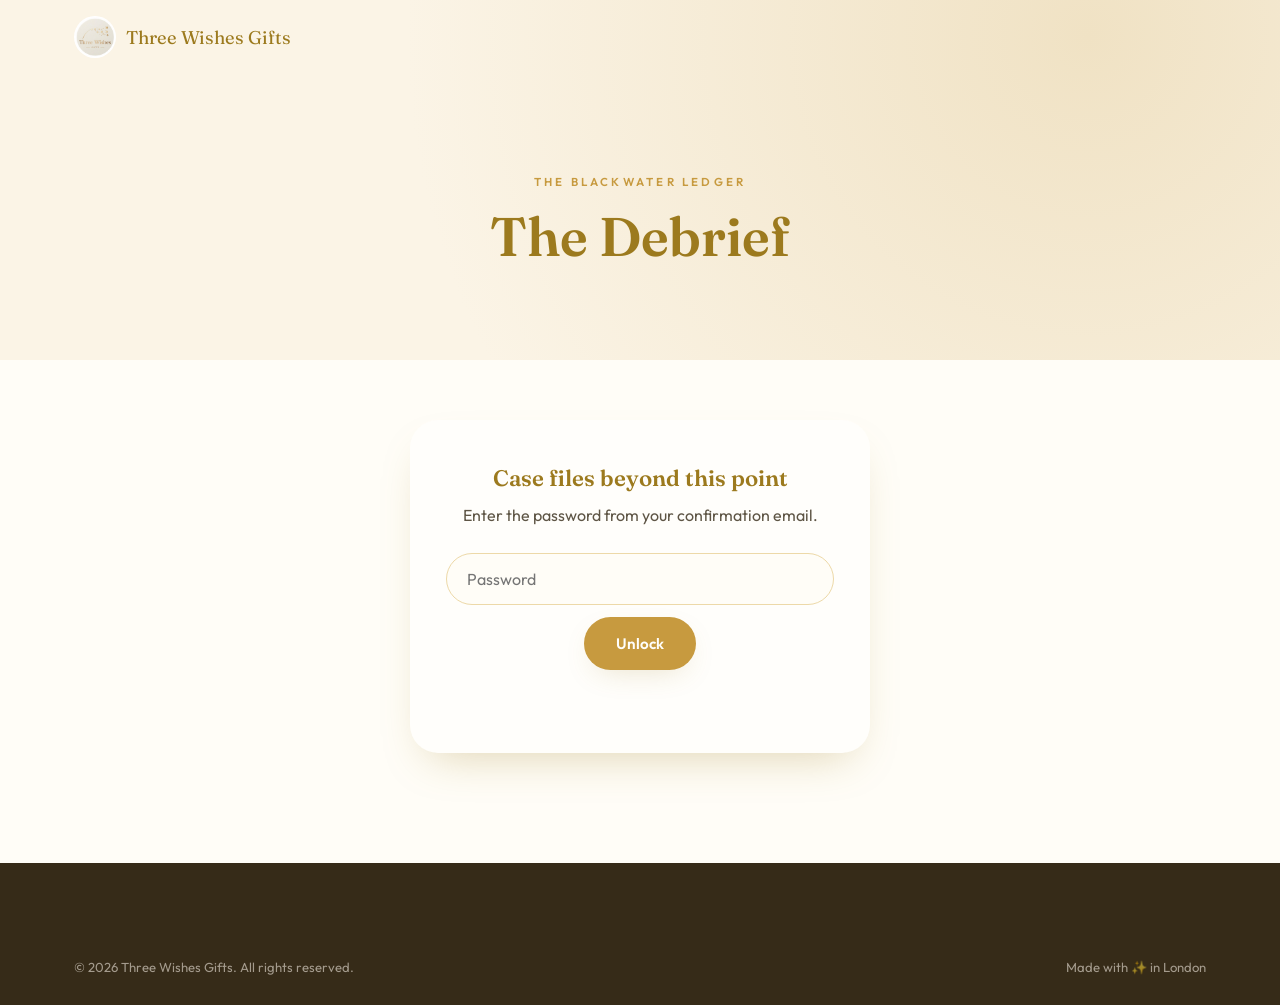
<file: solve/index.html>
<!DOCTYPE html>
<html lang="en">
<head>
<meta charset="UTF-8" />
<meta name="viewport" content="width=device-width, initial-scale=1" />
<title>Redirecting</title>
<meta name="robots" content="noindex, nofollow, noarchive, nosnippet" />
<meta http-equiv="refresh" content="0; url=/solve-blackwater/" />
<link rel="canonical" href="https://threewishesgifts.com/solve-blackwater/" />
</head>
<body>
<p>This page has moved to <a href="/solve-blackwater/">/solve-blackwater</a>.</p>
</body>
</html>
</file>
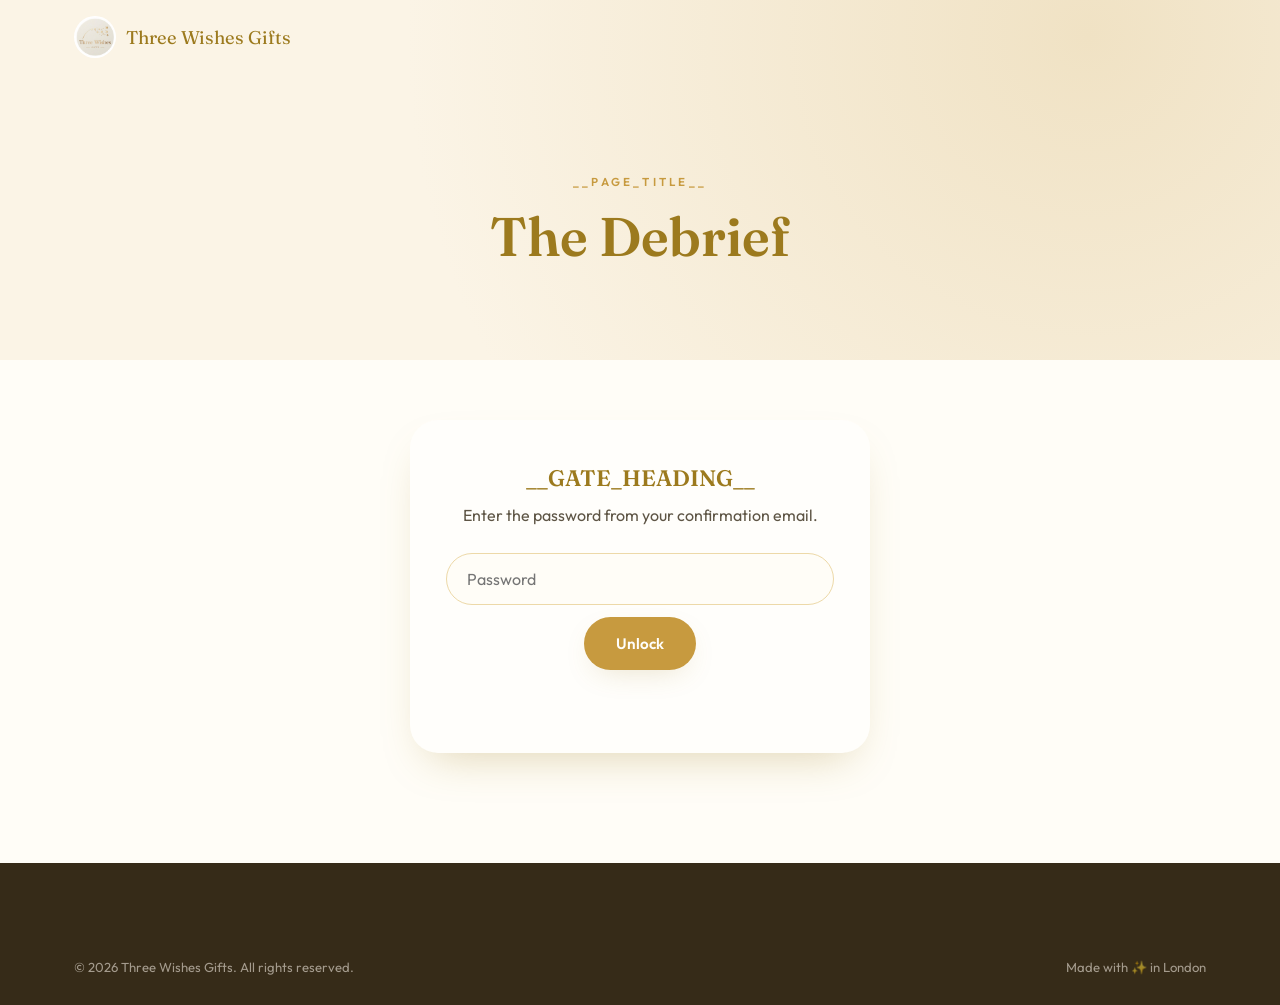
<file: tools/solve.template.html>
<!DOCTYPE html>
<html lang="en">
<head>
<meta charset="UTF-8" />
<meta name="viewport" content="width=device-width, initial-scale=1" />
<title>__PAGE_TITLE__ &mdash; Debrief</title>
<meta name="robots" content="noindex, nofollow, noarchive, nosnippet" />
<meta name="theme-color" content="#fbf4e6" />
<link rel="icon" type="image/jpeg" href="/assets/favicon-64.jpg" />
<link rel="preconnect" href="https://fonts.googleapis.com" />
<link rel="preconnect" href="https://fonts.gstatic.com" crossorigin />
<link href="https://fonts.googleapis.com/css2?family=Fraunces:ital,wght@0,500;0,600;1,500&family=Outfit:wght@400;500;600;700&display=swap" rel="stylesheet" />
<link rel="stylesheet" href="/assets/styles.css?v=202610011532" />
<style>
  .gate { max-width: 460px; margin: 0 auto; background: var(--white); border-radius: var(--radius-lg); box-shadow: var(--shadow); padding: 44px 36px; text-align: center; }
  .gate h2 { font-size: 1.4rem; margin-bottom: 10px; }
  .gate p { color: var(--charcoal); opacity: .8; }
  .gate form { margin-top: 24px; display: flex; gap: 12px; flex-wrap: wrap; justify-content: center; }
  .gate input { flex: 1 1 200px; padding: 15px 20px; border-radius: 999px; border: 1.5px solid var(--coral-pale); font: inherit; background: var(--cream-light); color: var(--charcoal); }
  .gate input:focus { outline: none; border-color: var(--coral); }
  .gate-msg { margin-top: 16px; min-height: 1.4em; color: var(--ink); font-weight: 500; }
  #debrief { display: none; }
  #debrief .story-copy { padding-bottom: 20px; }
  #debrief h2 { font-size: clamp(2rem, 4vw, 2.8rem); margin: 6px 0 18px; }
  #debrief h3 { font-size: 1.4rem; margin: 46px 0 14px; }
  #debrief .story-inline-img { margin: 34px auto; }
  #debrief .story-inline-img img { border-radius: var(--radius-lg); box-shadow: var(--shadow); max-width: min(420px, 100%); margin: 0 auto; }
  #debrief .meta { font-size: .95rem; opacity: .75; }
  #debrief .eyebrow { display: block; }
  #debrief .spoiler-flag { margin-bottom: 14px; }
  #debrief .spoiler-flag { display: inline-block; padding: 8px 18px; border-radius: 999px; background: var(--ink); color: var(--white); font-weight: 600; font-size: .8rem; letter-spacing: .12em; text-transform: uppercase; opacity: 1; margin-bottom: 26px; }
  #debrief .letter { background: var(--white); border-left: 4px solid var(--coral); border-radius: var(--radius-md); box-shadow: var(--shadow-soft); margin: 18px 0; padding: 22px 28px; font-family: var(--serif); }
  #debrief .letter p { font-size: 1rem; margin-bottom: 12px; }
  #debrief .table-wrap { overflow-x: auto; margin: 18px 0 26px; }
  #debrief .board { width: 100%; border-collapse: collapse; background: var(--white); border-radius: var(--radius-md); overflow: hidden; box-shadow: var(--shadow-soft); font-size: .98rem; }
  #debrief .board th, #debrief .board td { padding: 9px 14px; text-align: right; }
  #debrief .board th { background: var(--cream-deep); color: var(--ink); font-size: .78rem; letter-spacing: .1em; text-transform: uppercase; }
  #debrief .board td:nth-child(odd), #debrief .board th:nth-child(odd) { text-align: left; }
  #debrief .board.plain th, #debrief .board.plain td { text-align: left; }
  #debrief .board tbody tr:nth-child(even) { background: var(--cream-light); }
  #debrief a { color: var(--ink); text-decoration: underline; }
</style>
</head>
<body>

<header class="site-header">
  <div class="container nav-inner">
    <a class="brand" href="/"><img src="/assets/logo-512.jpg" alt="Three Wishes Gifts logo" />Three Wishes Gifts</a>
  </div>
</header>

<section class="page-hero">
  <div class="sky" data-stars="12" aria-hidden="true"></div>
  <div class="container" style="position:relative;z-index:2;">
    <span class="eyebrow">__PAGE_TITLE__</span>
    <h1>The Debrief</h1>
  </div>
</section>

<section style="padding-top:60px;">
  <div class="container">
    <div class="gate" id="gate">
      <h2>__GATE_HEADING__</h2>
      <p>Enter the password from your confirmation email.</p>
      <form id="gate-form" novalidate>
        <input type="password" id="pw" placeholder="Password" autocomplete="off" autocapitalize="off" aria-label="Password" required />
        <button class="btn btn-primary" type="submit">Unlock</button>
      </form>
      <div class="gate-msg" id="gate-msg" role="status" aria-live="polite"></div>
    </div>
    <div id="debrief"></div>
  </div>
</section>

<footer class="site-footer">
  <div class="container">
    <div class="footer-bottom">
      <span>&copy; <span id="year"></span> Three Wishes Gifts. All rights reserved.</span>
      <span>Made with ✨ in London</span>
    </div>
  </div>
</footer>

<script>
  document.getElementById("year").textContent = new Date().getFullYear();

  // Encrypted debrief (AES-GCM, key from PBKDF2-SHA256). Built by tools/build-solve.js.
  var PAYLOAD = __PAYLOAD__;

  function b64(s) { return Uint8Array.from(atob(s), function (c) { return c.charCodeAt(0); }); }

  async function unlock(password) {
    var km = await crypto.subtle.importKey("raw", new TextEncoder().encode(password), "PBKDF2", false, ["deriveKey"]);
    var key = await crypto.subtle.deriveKey(
      { name: "PBKDF2", salt: b64(PAYLOAD.s), iterations: PAYLOAD.i, hash: "SHA-256" },
      km, { name: "AES-GCM", length: 256 }, false, ["decrypt"]);
    var pt = await crypto.subtle.decrypt({ name: "AES-GCM", iv: b64(PAYLOAD.v) }, key, b64(PAYLOAD.c));
    return new TextDecoder().decode(pt);
  }

  document.getElementById("gate-form").addEventListener("submit", async function (e) {
    e.preventDefault();
    var msg = document.getElementById("gate-msg");
    var pw = document.getElementById("pw").value.trim().toLowerCase();
    if (!pw) { msg.textContent = "Please enter the password."; return; }
    msg.textContent = "Checking...";
    try {
      var html = await unlock(pw);
      var out = document.getElementById("debrief");
      out.innerHTML = '<div class="story-copy">' + html + "</div>";
      document.getElementById("gate").style.display = "none";
      out.style.display = "block";
      window.scrollTo(0, 0);
    } catch (err) {
      msg.textContent = "That password isn't right. Check your confirmation email and try again.";
    }
  });
</script>
</body>
</html>
</file>
<file: assets/styles.css>
/* Three Wishes Gifts — shared styles
   Tones sampled from the gold-foil letterpress logo artwork. */

:root {
  --cream: #fbf4e6;
  --cream-light: #fffdf7;
  --cream-deep: #f0e2c4;
  --coral: #c79a3f;
  --coral-soft: #e3c27a;
  --coral-pale: #edd9a8;
  --ink: #9c7a1e;
  --charcoal: #362b18;
  --white: #fffefb;
  --shadow: 0 20px 45px -20px rgba(156, 122, 30, 0.35);
  --shadow-soft: 0 10px 30px -12px rgba(156, 122, 30, 0.25);
  --radius-lg: 28px;
  --radius-md: 18px;
  --radius-sm: 12px;
  --serif: "Fraunces", "Georgia", "Times New Roman", serif;
  --sans: "Outfit", "Helvetica Neue", Arial, sans-serif;
}

* { box-sizing: border-box; }
html { scroll-behavior: smooth; }

body {
  margin: 0;
  padding: 0;
  background: var(--cream-light);
  color: var(--charcoal);
  font-family: var(--sans);
  -webkit-font-smoothing: antialiased;
  text-rendering: optimizeLegibility;
  overflow-x: hidden;
}

img { max-width: 100%; display: block; }
a { color: inherit; text-decoration: none; }
ul { list-style: none; margin: 0; padding: 0; }
h1, h2, h3, h4 { font-family: var(--serif); margin: 0; font-weight: 600; color: var(--ink); }
p { margin: 0; line-height: 1.7; }

.container {
  width: 100%;
  max-width: 1180px;
  margin: 0 auto;
  padding: 0 24px;
}

.eyebrow {
  display: inline-block;
  font-family: var(--sans);
  font-size: 0.72rem;
  font-weight: 600;
  letter-spacing: 0.28em;
  text-transform: uppercase;
  color: var(--coral);
  margin-bottom: 14px;
}

.btn {
  display: inline-flex;
  align-items: center;
  gap: 8px;
  padding: 15px 30px;
  border-radius: 999px;
  font-family: var(--sans);
  font-weight: 600;
  font-size: 0.95rem;
  letter-spacing: 0.01em;
  border: 2px solid transparent;
  cursor: pointer;
  transition: transform 0.25s ease, box-shadow 0.25s ease, background 0.25s ease, color 0.25s ease;
  white-space: nowrap;
}
.btn-primary {
  background: var(--coral);
  color: var(--white);
  box-shadow: var(--shadow-soft);
}
.btn-primary:hover { transform: translateY(-3px); box-shadow: var(--shadow); background: var(--ink); }
.btn-outline {
  background: transparent;
  border-color: var(--coral);
  color: var(--coral);
}
.btn-outline:hover { background: var(--coral); color: var(--white); transform: translateY(-3px); }
.btn-sm { padding: 10px 20px; font-size: 0.82rem; }

/* ---------- NAV ---------- */
.site-header {
  position: fixed;
  top: 0; left: 0; right: 0;
  z-index: 100;
  padding: 16px 0;
  transition: background 0.35s ease, box-shadow 0.35s ease, padding 0.35s ease;
}
.site-header.scrolled {
  background: rgba(255, 248, 239, 0.88);
  backdrop-filter: blur(14px);
  -webkit-backdrop-filter: blur(14px);
  box-shadow: 0 8px 30px -18px rgba(156, 122, 30, 0.4);
  padding: 10px 0;
}
.nav-inner {
  display: flex;
  align-items: center;
  justify-content: space-between;
  gap: 20px;
}
.brand {
  display: flex;
  align-items: center;
  gap: 10px;
  font-family: var(--serif);
  font-size: 1.15rem;
  color: var(--ink);
}
.brand img { width: 42px; height: 42px; border-radius: 50%; object-fit: cover; }
.nav-links {
  display: flex;
  align-items: center;
  gap: 34px;
  font-size: 0.92rem;
  font-weight: 500;
}
.nav-links a { position: relative; padding: 4px 0; color: var(--charcoal); transition: color 0.2s ease; }
.nav-links a::after {
  content: "";
  position: absolute; left: 0; bottom: -2px;
  width: 0; height: 2px; background: var(--coral);
  transition: width 0.25s ease;
}
.nav-links a:hover, .nav-links a.active { color: var(--coral); }
.nav-links a:hover::after, .nav-links a.active::after { width: 100%; }
.nav-cta { display: flex; align-items: center; gap: 16px; }
.nav-toggle {
  display: none;
  width: 42px; height: 42px;
  border-radius: 50%;
  border: 1.5px solid var(--coral);
  background: transparent;
  align-items: center; justify-content: center;
  cursor: pointer;
}
.nav-toggle span, .nav-toggle span::before, .nav-toggle span::after {
  content: ""; display: block; width: 18px; height: 2px; background: var(--coral); position: relative; transition: 0.25s ease;
}
.nav-toggle span::before { position: absolute; top: -6px; }
.nav-toggle span::after { position: absolute; top: 6px; }
.nav-toggle.open span { background: transparent; }
.nav-toggle.open span::before { transform: rotate(45deg); top: 0; }
.nav-toggle.open span::after { transform: rotate(-45deg); top: 0; }

@media (max-width: 860px) {
  .nav-links {
    position: fixed;
    top: 0; right: -100%;
    height: 100vh;
    width: min(78vw, 320px);
    background: var(--white);
    flex-direction: column;
    justify-content: center;
    gap: 32px;
    font-size: 1.15rem;
    box-shadow: -20px 0 50px -20px rgba(185,84,63,0.4);
    transition: right 0.4s cubic-bezier(.2,.9,.2,1);
    z-index: 90;
  }
  .nav-links.open { right: 0; }
  .nav-toggle { display: inline-flex; }
  .nav-cta .btn-outline { display: none; }
}

/* ---------- STARFIELD ---------- */
.sky { position: absolute; inset: 0; overflow: hidden; pointer-events: none; z-index: 0; }
.sky i {
  position: absolute; display: block; width: 7px; height: 7px;
  background: var(--coral-soft);
  clip-path: polygon(50% 0%, 61% 35%, 98% 35%, 68% 57%, 79% 91%, 50% 70%, 21% 91%, 32% 57%, 2% 35%, 39% 35%);
  opacity: 0; animation: twinkle 4.5s ease-in-out infinite;
}
@keyframes twinkle {
  0%, 100% { opacity: 0; transform: scale(0.6); }
  50% { opacity: 0.85; transform: scale(1.1); }
}
@keyframes float-y {
  0%, 100% { transform: translateY(0); }
  50% { transform: translateY(-14px); }
}

/* ---------- HERO ---------- */
.hero {
  position: relative;
  padding: 190px 0 130px;
  background: radial-gradient(circle at 15% 20%, var(--cream-deep), var(--cream) 55%, var(--cream-light) 100%);
  overflow: hidden;
  text-align: center;
}
.hero-content { position: relative; z-index: 2; max-width: 780px; margin: 0 auto; }
.hero .logo-mark {
  width: 96px; height: 96px; border-radius: 50%; object-fit: cover;
  margin: 0 auto 28px; box-shadow: var(--shadow); animation: float-y 5s ease-in-out infinite;
}
.hero h1 {
  font-size: clamp(2.4rem, 5.4vw, 4.2rem);
  line-height: 1.08;
  color: var(--ink);
}
.hero h1 em { font-style: italic; color: var(--coral); }
.hero p.lede {
  margin: 26px auto 0;
  max-width: 46ch;
  font-size: 1.15rem;
  color: var(--charcoal);
  opacity: 0.85;
}
.hero-actions {
  margin-top: 42px;
  display: flex; gap: 18px; justify-content: center; flex-wrap: wrap;
}
.scroll-cue {
  margin-top: 70px;
  display: inline-flex; flex-direction: column; align-items: center; gap: 8px;
  font-size: 0.72rem; letter-spacing: 0.24em; text-transform: uppercase; color: var(--coral-soft);
  animation: float-y 2.4s ease-in-out infinite;
}

/* ---------- MARQUEE ---------- */
.marquee-wrap {
  background: var(--coral);
  padding: 16px 0;
  overflow: hidden;
  white-space: nowrap;
}
.marquee-track {
  display: inline-flex;
  animation: marquee 26s linear infinite;
}
.marquee-track span {
  color: var(--cream-light);
  font-family: var(--serif);
  font-style: italic;
  font-size: 1.05rem;
  padding: 0 28px;
  display: inline-flex;
  align-items: center;
  gap: 28px;
}
@keyframes marquee {
  from { transform: translateX(0); }
  to { transform: translateX(-50%); }
}

/* ---------- SECTIONS ---------- */
section { position: relative; padding: 110px 0; }
.section-head { max-width: 640px; margin: 0 auto 56px; text-align: center; }
.section-head h2 { font-size: clamp(1.9rem, 3.4vw, 2.7rem); }
.section-head p { margin-top: 16px; color: var(--charcoal); opacity: 0.75; font-size: 1.05rem; }

.reveal { opacity: 0; transform: translateY(28px); transition: opacity 0.7s ease, transform 0.7s ease; }
.reveal.in { opacity: 1; transform: translateY(0); }

/* feature strip */
.feature-grid {
  display: grid;
  grid-template-columns: repeat(3, 1fr);
  gap: 30px;
}
.feature-card {
  background: var(--white);
  border-radius: var(--radius-lg);
  padding: 40px 32px;
  text-align: center;
  box-shadow: var(--shadow-soft);
  transition: transform 0.35s ease, box-shadow 0.35s ease;
}
.feature-card:hover { transform: translateY(-8px); box-shadow: var(--shadow); }
.feature-icon {
  width: 64px; height: 64px; margin: 0 auto 22px;
  border-radius: 50%;
  background: var(--cream);
  display: flex; align-items: center; justify-content: center;
  font-size: 1.7rem;
}
.feature-card h3 { font-size: 1.2rem; margin-bottom: 10px; }
.feature-card p { color: var(--charcoal); opacity: 0.75; font-size: 0.96rem; }

/* story / about preview split */
.split {
  display: grid;
  grid-template-columns: 1fr 1fr;
  gap: 64px;
  align-items: center;
}
.split img { border-radius: var(--radius-lg); box-shadow: var(--shadow); width: 100%; }
.crop-frame {
  border-radius: var(--radius-lg);
  box-shadow: var(--shadow);
  overflow: hidden;
}
.crop-frame img {
  width: 100%; height: 100%;
  object-fit: cover;
  object-position: center bottom;
  border-radius: 0; box-shadow: none;
}
.split .eyebrow { display: block; }
.split h2 { margin-bottom: 20px; }
.split p + p { margin-top: 16px; }
.split-copy p { color: var(--charcoal); opacity: 0.85; }
.split.reverse { direction: rtl; }
.split.reverse > * { direction: ltr; }

/* category tiles */
.cat-grid {
  display: grid;
  grid-template-columns: repeat(3, 1fr);
  gap: 24px;
}
.cat-tile {
  position: relative;
  border-radius: var(--radius-md);
  padding: 34px 26px;
  background: linear-gradient(155deg, var(--cream) 0%, var(--cream-deep) 100%);
  overflow: hidden;
  transition: transform 0.35s ease, box-shadow 0.35s ease;
  box-shadow: var(--shadow-soft);
}
.cat-tile:hover { transform: translateY(-6px) scale(1.015); box-shadow: var(--shadow); }
.cat-tile .cat-emoji { font-size: 1.9rem; margin-bottom: 14px; display: block; }
.cat-tile h3 { font-size: 1.12rem; margin-bottom: 6px; }
.cat-tile span.count { color: var(--coral); font-weight: 600; font-size: 0.85rem; }

/* product grid & cards */
.product-grid {
  display: grid;
  grid-template-columns: repeat(4, 1fr);
  gap: 28px;
}
.product-card {
  background: var(--white);
  border-radius: var(--radius-md);
  overflow: hidden;
  box-shadow: var(--shadow-soft);
  transition: transform 0.35s ease, box-shadow 0.35s ease;
  display: flex;
  flex-direction: column;
}
.product-card:hover { transform: translateY(-8px); box-shadow: var(--shadow); }
.product-thumb {
  position: relative;
  aspect-ratio: 4 / 3;
  overflow: hidden;
  background: var(--cream);
}
.product-thumb img {
  width: 100%; height: 100%; object-fit: cover;
  transition: transform 0.5s ease;
}
.product-card:hover .product-thumb img { transform: scale(1.07); }
.badge-off {
  position: absolute; top: 12px; left: 12px;
  background: var(--coral);
  color: var(--white);
  font-size: 0.7rem;
  font-weight: 700;
  padding: 5px 10px;
  border-radius: 999px;
}
.product-body { padding: 20px 20px 22px; display: flex; flex-direction: column; gap: 10px; flex: 1; }
.product-cat { font-size: 0.7rem; text-transform: uppercase; letter-spacing: 0.14em; color: var(--coral-soft); font-weight: 600; }
.product-title { font-family: var(--serif); font-size: 1.02rem; color: var(--charcoal); line-height: 1.35; flex: 1; }
.product-price { display: flex; align-items: baseline; gap: 8px; }
.price-now { font-weight: 700; color: var(--ink); font-size: 1.08rem; }
.price-was { text-decoration: line-through; color: #b79a8e; font-size: 0.85rem; }
.product-card .btn { margin-top: 6px; justify-content: center; width: 100%; }

/* shop filters */
.filter-bar {
  display: flex; flex-wrap: wrap; gap: 12px; justify-content: center; margin-bottom: 48px;
}
.filter-chip {
  padding: 10px 20px;
  border-radius: 999px;
  border: 1.5px solid var(--coral-pale);
  color: var(--ink);
  font-size: 0.86rem;
  font-weight: 600;
  cursor: pointer;
  background: var(--white);
  transition: all 0.25s ease;
}
.filter-chip:hover { border-color: var(--coral); }
.filter-chip.active { background: var(--coral); border-color: var(--coral); color: var(--white); }

/* CTA banner */
.cta-banner {
  background: linear-gradient(135deg, var(--coral) 0%, var(--ink) 100%);
  border-radius: var(--radius-lg);
  padding: 70px 40px;
  text-align: center;
  color: var(--white);
  position: relative;
  overflow: hidden;
}
.cta-banner h2 { color: var(--white); font-size: clamp(1.8rem, 3.4vw, 2.5rem); }
.cta-banner p { color: rgba(255,255,255,0.88); margin-top: 14px; max-width: 46ch; margin-left: auto; margin-right: auto; }
.cta-banner .btn-primary { background: var(--white); color: var(--ink); margin-top: 30px; }
.cta-banner .btn-primary:hover { background: var(--cream-light); color: var(--ink); }

/* pull quote (about) */
.pull-quote {
  font-family: var(--serif);
  font-style: italic;
  font-size: clamp(1.3rem, 2.4vw, 1.7rem);
  color: var(--ink);
  border-left: 4px solid var(--coral);
  padding: 6px 0 6px 28px;
  margin: 40px 0;
}

.story-copy { max-width: 760px; margin: 0 auto; }
.story-copy p { color: var(--charcoal); opacity: 0.9; font-size: 1.08rem; margin-bottom: 22px; }
.story-inline-img { margin: 44px auto; text-align: center; }
.story-inline-img figcaption { margin-top: 14px; font-size: 0.85rem; color: var(--coral-soft); font-style: italic; }

.signature { margin-top: 50px; font-family: var(--serif); font-style: italic; font-size: 1.3rem; color: var(--ink); text-align: center; }

/* page hero (small, for about/shop) */
.page-hero {
  position: relative;
  padding: 170px 0 90px;
  text-align: center;
  background: radial-gradient(circle at 85% 10%, var(--cream-deep), var(--cream) 60%);
  overflow: hidden;
}
.page-hero h1 { font-size: clamp(2.2rem, 4.6vw, 3.4rem); }
.page-hero p { margin-top: 18px; max-width: 52ch; margin-left: auto; margin-right: auto; color: var(--charcoal); opacity: 0.8; font-size: 1.05rem; }

/* footer */
.site-footer {
  background: var(--charcoal);
  color: var(--cream);
  padding: 70px 0 30px;
}
.footer-grid {
  display: grid;
  grid-template-columns: 1.4fr 1fr 1fr;
  gap: 40px;
  padding-bottom: 40px;
  border-bottom: 1px solid rgba(255,255,255,0.12);
}
.footer-brand { display: flex; align-items: center; gap: 12px; font-family: var(--serif); font-size: 1.2rem; margin-bottom: 14px; }
.footer-brand img { width: 42px; height: 42px; border-radius: 50%; }
.footer-col h4 { color: var(--cream); font-family: var(--sans); font-size: 0.82rem; letter-spacing: 0.14em; text-transform: uppercase; margin-bottom: 18px; }
.footer-col ul li { margin-bottom: 12px; }
.footer-col a { color: rgba(255,248,239,0.75); font-size: 0.94rem; transition: color 0.2s ease; }
.footer-col a:hover { color: var(--coral-pale); }
.footer-note { color: rgba(255,248,239,0.6); font-size: 0.9rem; max-width: 46ch; }
.footer-bottom {
  padding-top: 26px;
  display: flex; justify-content: space-between; align-items: center; flex-wrap: wrap; gap: 12px;
  font-size: 0.82rem; color: rgba(255,248,239,0.55);
}

/* misc */
.center { text-align: center; }
.tag-pill {
  display: inline-block; padding: 6px 16px; border-radius: 999px;
  background: var(--cream); color: var(--ink); font-size: 0.78rem; font-weight: 600; letter-spacing: 0.06em;
}

@media (max-width: 980px) {
  .feature-grid, .cat-grid { grid-template-columns: repeat(2, 1fr); }
  .product-grid { grid-template-columns: repeat(3, 1fr); }
  .split { grid-template-columns: 1fr; gap: 36px; }
  .split.reverse { direction: ltr; }
  .footer-grid { grid-template-columns: 1fr 1fr; }
}
@media (max-width: 640px) {
  .feature-grid, .cat-grid, .product-grid { grid-template-columns: 1fr 1fr; }
  .hero { padding: 150px 0 90px; }
  section { padding: 80px 0; }
  .footer-grid { grid-template-columns: 1fr; }
  .cta-banner { padding: 50px 24px; }
}
@media (max-width: 460px) {
  .product-grid, .feature-grid, .cat-grid { grid-template-columns: 1fr; }
}
</file>
